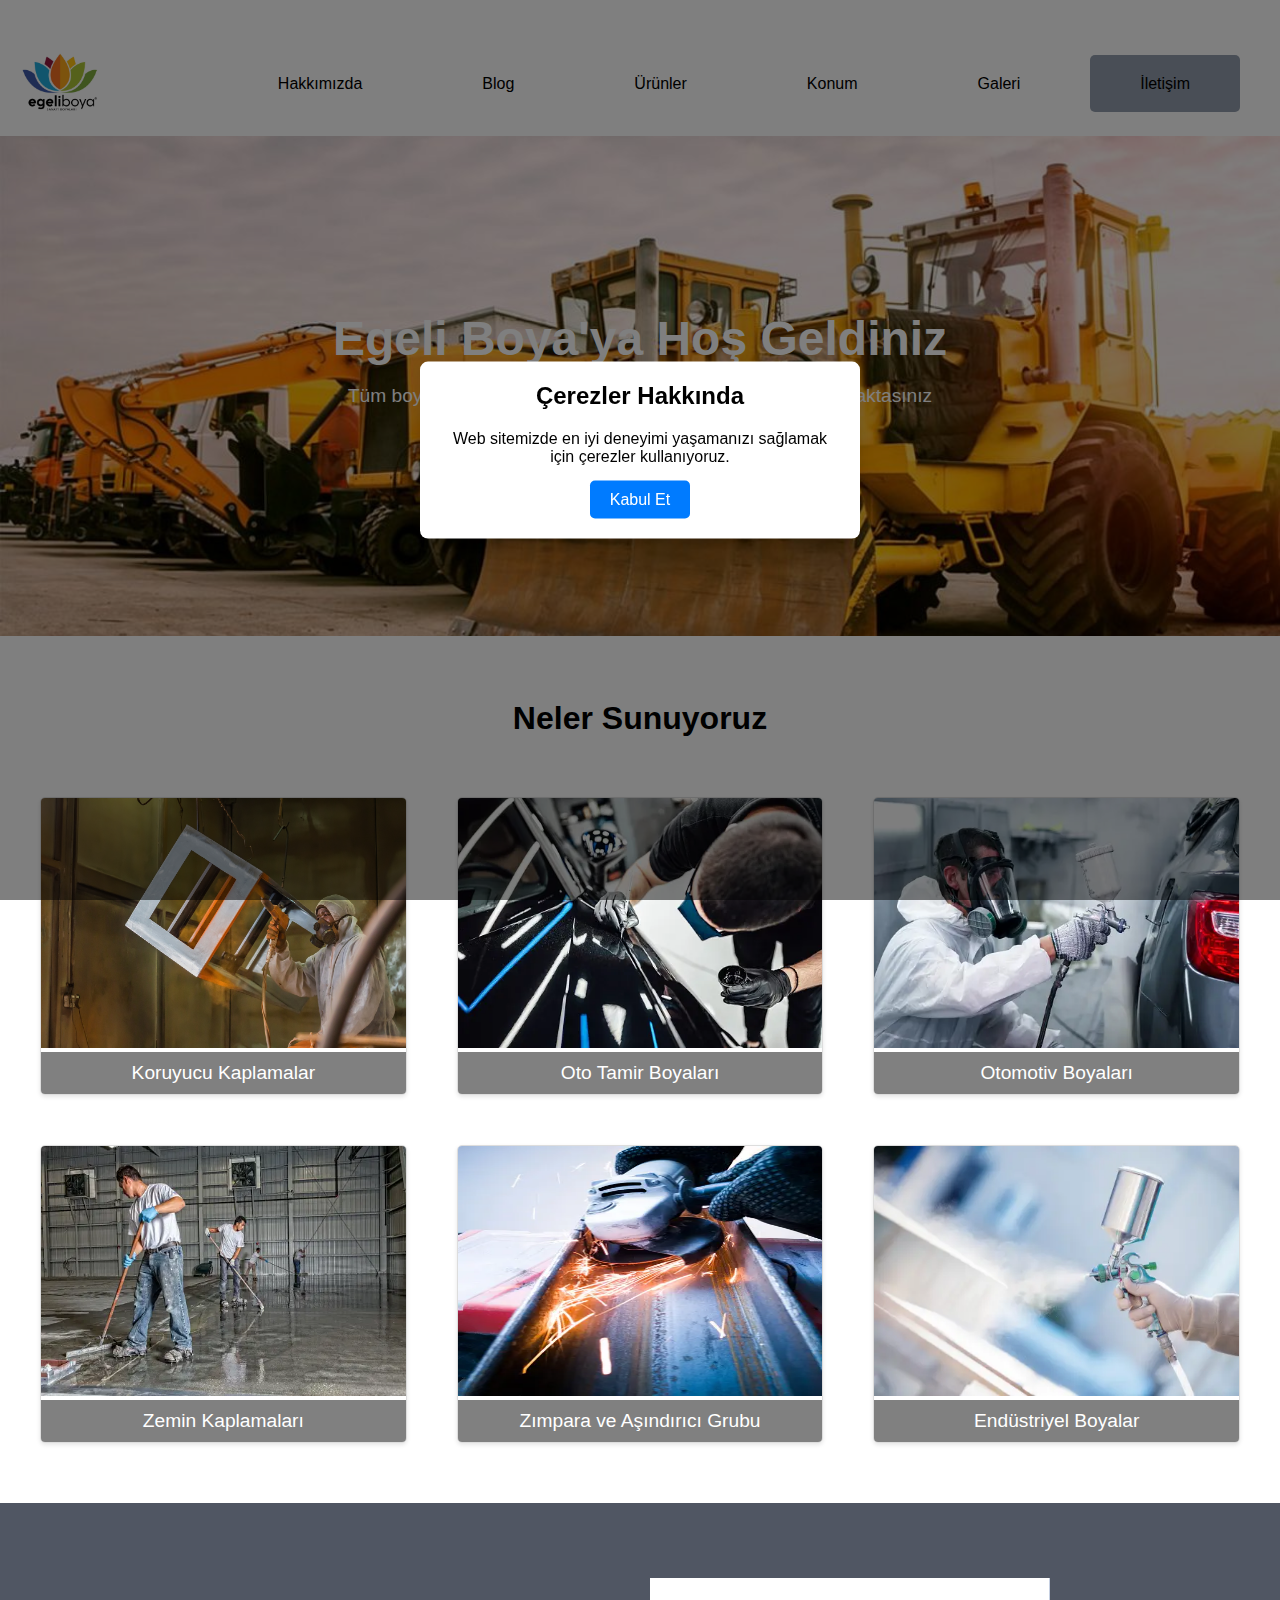
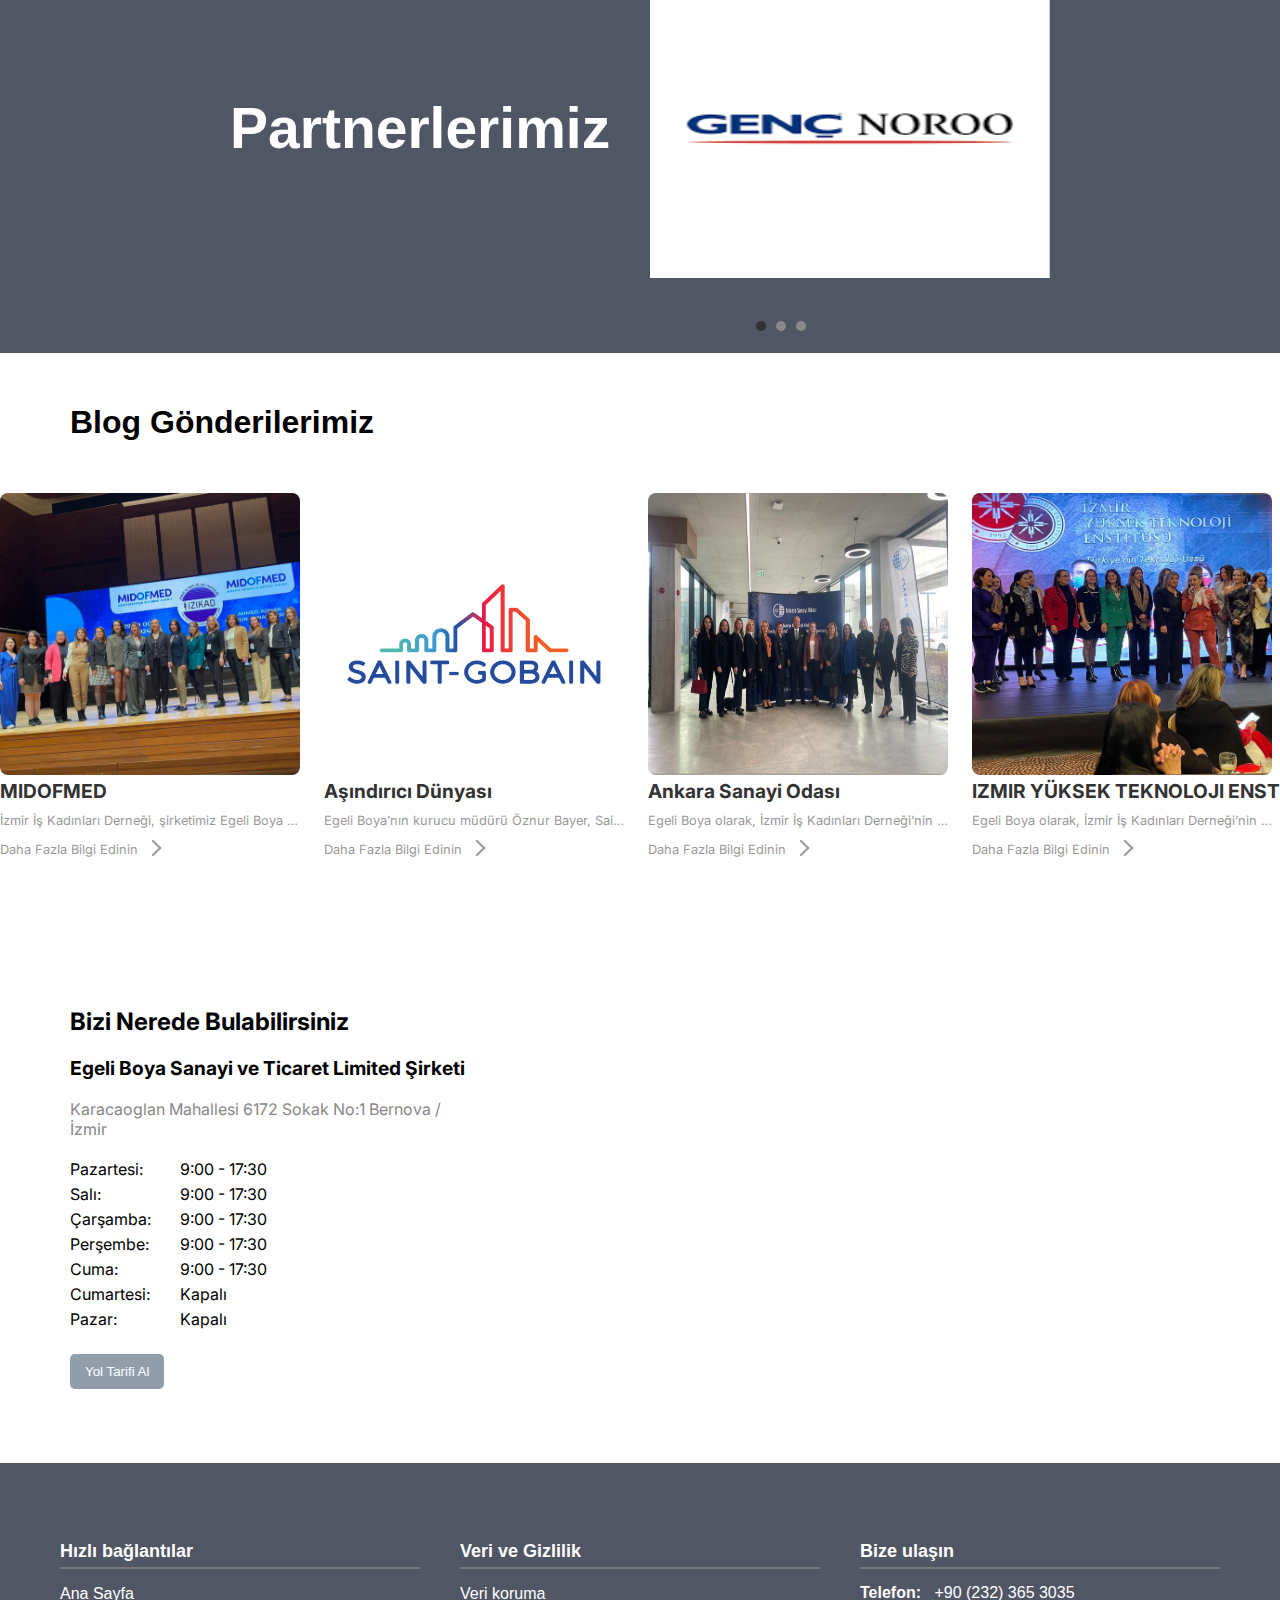
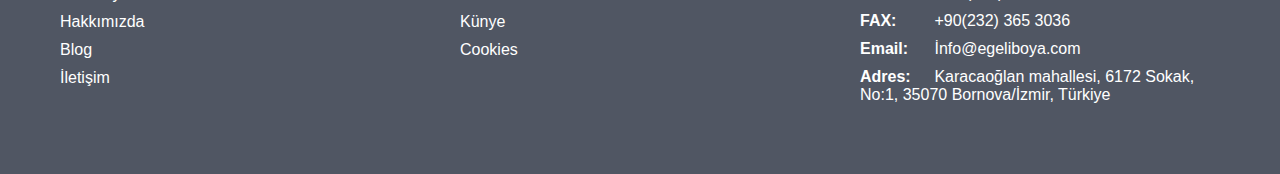
<file: index.html>
<!DOCTYPE html>
<html lang="en">
<head>
  <meta charset="UTF-8">
  <meta name="viewport" content="width=device-width, initial-scale=1.0">
  <title>Responsive Navigation Bar</title>
  <link rel="stylesheet" href="index.css">
</head>
    <nav>
        <div class="logo">
            <img src="logo.png" alt="Logo">
        </div>
        <div class="hamburger-menu">
            <div class="line"></div>
            <div class="line"></div>
            <div class="line"></div>
        </div>
        <ul class="nav-links">
            <li><a href="about.html">Hakkımızda</a></li>
            <li><a href="blog.html">Blog</a></li>
            <li><a href="Autorefinishes.html">Ürünler</a></li>
            <li><a href="location.html">Konum</a></li>
            <li><a href="gallary.html">Galeri</a></li>
            <li><a href="contact.html" class="contact">İletişim</a></li>
        </ul>
    </nav>
    

    <div class="header">
      <div class="slideshow-containerh">
        <img class="mySlidesh" src="i1.png" alt="Image 2">
        <img class="mySlidesh" src="i2.png" alt="Image 5">
        <img class="mySlidesh" src="i3.png" alt="Image 3">
        <img class="mySlidesh" src="h1.png" alt="Image 4">
        <img class="mySlidesh" src="h5.png" alt="Image 5">
        <img class="mySlidesh" src="4.png" alt="Image 5">
      </div>
      <div class="contenth">
        <h1>Egeli Boya'ya Hoş Geldiniz</h1>
        <p>Tüm boya ve zımpara ihtiyaçlarınızın çözümüne bir adım uzaktasınız</p>
       
        <div class="scroll-down">
          <svg xmlns="http://www.w3.org/2000/svg" width="40" height="40" viewBox="0 0 24 24">
            <path fill="#FFFFFF" d="M12 24l-1.406-1.406 9.609-9.609h-16.203v-1.969h16.203l-9.609-9.609 1.406-1.406 12 12z" />
          </svg>
          <p>Aşağı Kaydır</p>
        </div>
      </div>
    </div>
<div class="overlay" id="overlay"></div>
<div class="popup" id="popup">
  <h2>Çerezler Hakkında</h2>
  <p>Web sitemizde en iyi deneyimi yaşamanızı sağlamak için çerezler kullanıyoruz.</p>
  <button onclick="acceptCookies()">Kabul Et</button>
</div>

  
  
  <body>

  <h1 class="of">Neler Sunuyoruz</h1>
    
    <div class="seccontainer">
      <div class="secbox">
      <a href="Autorefinishes.html"> <img src="b1.png" alt="Image 1"></a>
        <div class="secbox-title">Koruyucu Kaplamalar</div>
      </div>
      <div class="secbox">
        <a href="Autorefinishes.html"><img src="b2.png" alt="Image 5"></a>
        <div class="secbox-title">Oto Tamir Boyaları</div>
      </div>
      <div class="secbox">
        <a href="Autorefinishes.html"><img src="b3.png" alt="Image 2"></a>
        <div class="secbox-title">Otomotiv Boyaları</div>
      </div>
      <div class="secbox">
        <a href="Autorefinishes.html"><img src="b4.png" alt="Image 3"></a>
        <div class="secbox-title">Zemin Kaplamaları</div>
      </div>
      <div class="secbox">
        <a href="Autorefinishes.html"><img src="b5.png" alt="Image 4"></a>
        <div class="secbox-title">Zımpara ve Aşındırıcı Grubu</div>
      </div>
      <div class="secbox">
        <a href="Autorefinishes.html"><img src="ht.png" alt="Image 4"></a>
        <div class="secbox-title">Endüstriyel Boyalar</div>
      </div>
    
    </div>
    
    </body>
    
    </html>

  <div class="flipcontainer">
    <div class="partners"><h2>Partnerlerimiz</h2></div>
    <div class="partner-images">
      <div class="partner-image" onclick="flipImage(this)">
        <img src="sgl.png" alt="Partner 1">
      </div>
        <div class="partner-image" onclick="flipImage(this)">
            <img src="genc.png" alt="Partner 2">
        </div>
        <div class="partner-image flip" onclick="flipImage(this)">
            <img src="p.png" alt="Partner 3">
        </div>
    </div>
</div>
<div class="nav-dots">
  
    <div class="nav-dot active" onclick="changePartner(1)"></div>
    <div class="nav-dot" onclick="changePartner(2)"></div>
    <div class="nav-dot" onclick="changePartner(3)"></div>
</div>


  


<h1 class="titles">Blog Gönderilerimiz</h1>
<div class="newscontainer">
    <div class="newsbox">
      <img class="newsimage" src="3797.jpg" alt="Image 1">
      <div class="newstitle">MIDOFMED</div>
      <div class="newstext">İzmir İş Kadınları Derneği, şirketimiz Egeli Boya ile birlikte Türkiye'de düzenlenen prestijli MID OF MED Akdeniz Havuz
      İş Zirvesi'ne gururla katıldı.</div>
      <a href="blog.html" class="newslink">Daha Fazla Bilgi Edinin <span class="newsarrow"></span></a>
    </div>
    <div class="newsbox">
      <img class="newsimage" src="sg.png" alt="Image 2">
      <div class="newstitle">Aşındırıcı Dünyası</div>
      <div class="newstext">Egeli Boya’nın kurucu müdürü Öznur Bayer, Saint-Gobain Aşındırıcı Dünyası dergisinin son sayısında sayfa 12-13’te yer
      alan röportajında sektörle ilgili önemli görüşlerini paylaştı.</div>
      <a href="blog.html" class="newslink">Daha Fazla Bilgi Edinin <span class="newsarrow"></span></a>
    </div>
    <div class="newsbox">
      <img class="newsimage" src="3804.jpg" alt="Image 3">
      <div class="newstitle">Ankara Sanayi Odası</div>
      <div class="newstext">Egeli Boya olarak, İzmir İş Kadınları Derneği’nin (İZİKAD) organize ettiği bir etkinlik kapsamında Ankara Sanayi
      Odası'nı ziyaret etme fırsatı bulduk.</div>
      <a href="blog.html" class="newslink">Daha Fazla Bilgi Edinin <span class="newsarrow"></span></a>
    </div>
    <div class="newsbox">
      <img class="newsimage" src="3795.jpg" alt="Image 4">
      <div class="newstitle">IZMIR YÜKSEK TEKNOLOJI ENSTITÜSÜ</div>
      <div class="newstext">Egeli Boya olarak, İzmir İş Kadınları Derneği’nin (İZİKAD) organize ettiği etkinlik kapsamında İzmir Yüksek Teknoloji
      Enstitüsü'nü (İYTE) ziyaret etme fırsatı bulduk.</div>
      <a href="blog.html" class="newslink">Daha Fazla Bilgi Edinin <span class="newsarrow"></span></a>
    </div>
  </div>

  <div class="location-container">
    <div class="locationleft-side">
      <h2>Bizi Nerede Bulabilirsiniz</h2>
      <h3>Egeli Boya Sanayi ve Ticaret Limited Şirketi</h3>
      <a href="https://maps.app.goo.gl/CLHwWWobXyntQTS29"><p class="address">Karacaoglan Mahallesi 6172 Sokak No:1 Bernova / İzmir</p></a>
      <div class="working-hours">
        <div class="day-time">
          <div class="day">Pazartesi:</div>
          <div class="time">9:00 - 17:30</div>
        </div>
        <!-- Repeat for other days -->
        <div class="day-time">
          <div class="day">Salı:</div>
          <div class="time">9:00 - 17:30</div>
        </div>
        <div class="day-time">
          <div class="day">Çarşamba:</div>
          <div class="time">9:00 - 17:30</div>
          </div>
          <div class="day-time">
            <div class="day">Perşembe:</div>
            <div class="time">9:00 - 17:30</div>
          </div>
          <div class="day-time">
            <div class="day">Cuma:</div>
            <div class="time">9:00 - 17:30</div>
          </div>
          <div class="day-time">
            <div class="day">Cumartesi:</div>
            <div class="time">Kapalı</div>
          </div>
          <div class="day-time">
            <div class="day">Pazar:</div>
            <div class="time">Kapalı</div>
        </div>
        <a href="https://maps.app.goo.gl/CLHwWWobXyntQTS29"><button class="get-directions">Yol Tarifi Al</button></a>
      </div>
      <div class="contact-icons">
        <a href="contact.html"><span class="phone-icon">&#9742;</span></a>
        <a href="contact.html"><span class="mail-icon">&#9993;</span></a>
      </div>
    </div>
    <div class="locationright-side">
      <div class="map">
        <!-- Google Maps embedded map -->
        <iframe src="https://www.google.com/maps/embed?pb=!1m18!1m12!1m3!1d3125.3674827489976!2d27.22173307614331!3d38.43297997182701!2m3!1f0!2f0!3f0!3m2!1i1024!2i768!4f13.1!3m3!1m2!1s0x14b96321303064a9%3A0xa4d91a841f38a2b9!2zS2FyYWNhb8SfbGFuLCA2MTcyLiBTay4gTm86MSwgMzUwNzAgR8O2a2RlcmUvQm9ybm92YS_EsHptaXIsIFTDvHJraXll!5e0!3m2!1sen!2sde!4v1713800307565!5m2!1sen!2sde" width="600" height="450" style="border:0;" allowfullscreen="" loading="lazy" referrerpolicy="no-referrer-when-downgrade" width="600" height="400" frameborder="0" style="border:0;" allowfullscreen="" aria-hidden="false" tabindex="0"></iframe>
      </div>
    </div>
  </div>
  
  

  <script>
    function flipImage(element) {
        element.classList.toggle('flip');
    }

    function changePartner(partnerIndex) {
        const partnerImages = document.querySelectorAll('.partner-image');
        const navDots = document.querySelectorAll('.nav-dot');
        for (let i = 0; i < partnerImages.length; i++) {
            if (i === partnerIndex - 1) {
                partnerImages[i].classList.remove('flip');
                navDots[i].classList.add('active');
            } else {
                partnerImages[i].classList.add('flip');
                navDots[i].classList.remove('active');
            }
        }
    }

    document.querySelector('.hamburger-menu').addEventListener('click', function() {
        document.querySelector('.nav-links').classList.toggle('active');
    });

        let slideIndex = 0;
          showSlides();

          function showSlides() {
            let slides = document.getElementsByClassName("mySlidesh");
            for (let i = 0; i < slides.length; i++) {
              slides[i].classList.remove("activeh");
            }
            slideIndex++;
            if (slideIndex > slides.length) {
              slideIndex = 1;
            }
            slides[slideIndex - 1].classList.add("activeh");
            setTimeout(showSlides, 2000); // Change image every 2 seconds
          }
          function acceptCookies() {
              document.getElementById('popup').style.display = 'none';
              document.getElementById('overlay').style.display = 'none';
            }
    
</script>
  
  
</body>
<footer class="footer">
  <div class="footer-container">
    <div class="footer-section">
      <h3>Hızlı bağlantılar</h3>
      <ul>
        <li><a href="bayer.html">Ana Sayfa</a></li>
       
        <li><a href="about.html">Hakkımızda</a></li>
        <li><a href="blog.html">Blog</a></li>
        <li><a href="contact.html">İletişim</a></li>
      </ul> 
    </div>
    <div class="footer-section">
      <h3>Veri ve Gizlilik</h3>
      <ul>
        <li><a href="#">Veri koruma</a></li>
        <li><a href="#">Künye</a></li>
        <li><a href="#">Cookies</a></li>
      </ul>
    </div>
    <div class="footer-section contact-info">
      <h3>Bize ulaşın</h3>
      <p><strong>Telefon:</strong> +90 (232) 365 3035</p>
      <p><strong>FAX:</strong> +90(232) 365 3036</p>
      <p><strong>Email:</strong> İnfo@egeliboya.com</p>
      <p><strong>Adres:</strong> Karacaoğlan mahallesi, 6172 Sokak, No:1, 35070 Bornova/İzmir, Türkiye</p>
    </div>
  </div>
</footer>

</html>
</file>
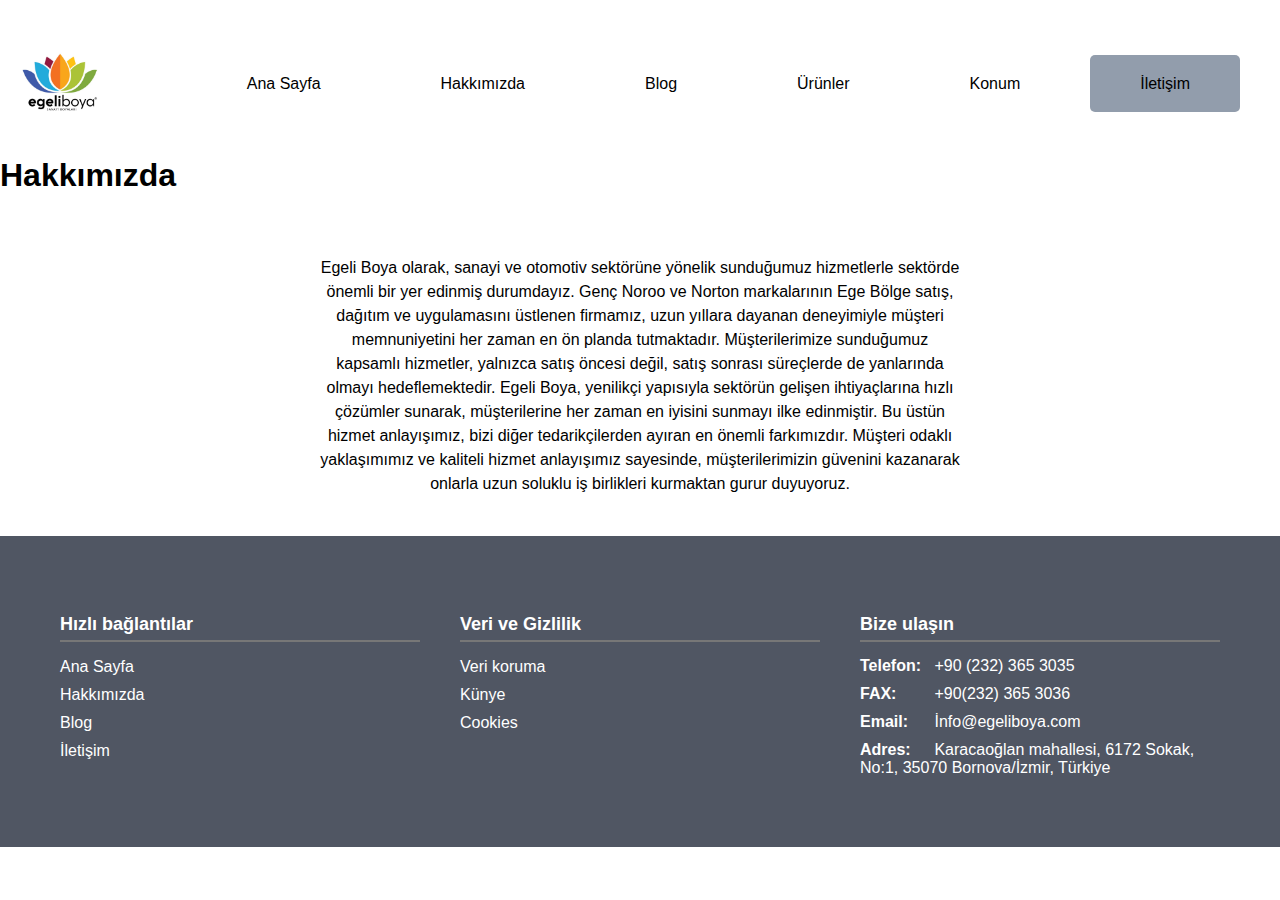
<file: about.html>
<!DOCTYPE html>
<html lang="en">

<head>
    <meta charset="UTF-8">
    <meta name="viewport" content="width=device-width, initial-scale=1.0">
    <title>Responsive Navigation Bar</title>
    <link rel="stylesheet" href="about.css">
</head>
<nav>
    <div class="logo">
        <img src="logo.png" alt="Logo">
    </div>
    <div class="hamburger-menu">
        <div class="line"></div>
        <div class="line"></div>
        <div class="line"></div>
    </div>
    <ul class="nav-links">
        <li><a href="bayer.html">Ana Sayfa</a></li>
        <li><a href="about.html">Hakkımızda</a></li>
        <li><a href="blog.html">Blog</a></li>
        <li>
            <a href="Autorefinishes.html">Ürünler</a>
        </li>
        <li><a href="location.html">Konum</a></li>
        
        <li><a href="contact.html" class="contact">İletişim</a></li>
    </ul>
</nav>
<body>
    <h1>Hakkımızda</h1>
    <p class="text">Egeli Boya olarak, sanayi ve otomotiv sektörüne yönelik sunduğumuz hizmetlerle sektörde önemli bir yer edinmiş
    durumdayız. Genç Noroo ve Norton markalarının Ege Bölge satış, dağıtım ve uygulamasını üstlenen firmamız, uzun yıllara
    dayanan deneyimiyle müşteri memnuniyetini her zaman en ön planda tutmaktadır.
    
    Müşterilerimize sunduğumuz kapsamlı hizmetler, yalnızca satış öncesi değil, satış sonrası süreçlerde de yanlarında
    olmayı hedeflemektedir. Egeli Boya, yenilikçi yapısıyla sektörün gelişen ihtiyaçlarına hızlı çözümler sunarak,
    müşterilerine her zaman en iyisini sunmayı ilke edinmiştir.
    
    Bu üstün hizmet anlayışımız, bizi diğer tedarikçilerden ayıran en önemli farkımızdır. Müşteri odaklı yaklaşımımız ve
    kaliteli hizmet anlayışımız sayesinde, müşterilerimizin güvenini kazanarak onlarla uzun soluklu iş birlikleri kurmaktan
    gurur duyuyoruz.
    
   </p>
    <script>
        document.querySelector('.hamburger-menu').addEventListener('click', function () {
            document.querySelector('.nav-links').classList.toggle('active');
        });
    </script>
</body>
<footer class="footer">
    <div class="footer-container">
        <div class="footer-section">
            <h3>Hızlı bağlantılar</h3>
            <ul>
                <li><a href="bayer.html">Ana Sayfa</a></li>
               
                <li><a href="#">Hakkımızda</a></li>
                <li><a href="blog.html">Blog</a></li>
                <li><a href="contact.html">İletişim</a></li>
            </ul>
        </div>
        <div class="footer-section">
            <h3>Veri ve Gizlilik</h3>
            <ul>
                <li><a href="#">Veri koruma</a></li>
                <li><a href="#">Künye</a></li>
                <li><a href="#">Cookies</a></li>
            </ul>
        </div>
        <div class="footer-section contact-info">
            <h3>Bize ulaşın</h3>
            <p><strong>Telefon:</strong> +90 (232) 365 3035</p>
            <p><strong>FAX:</strong> +90(232) 365 3036</p>
            <p><strong>Email:</strong> İnfo@egeliboya.com</p>
            <p><strong>Adres:</strong> Karacaoğlan mahallesi, 6172 Sokak, No:1, 35070 Bornova/İzmir, Türkiye</p>
        </div>
    </div>
</footer>
</file>
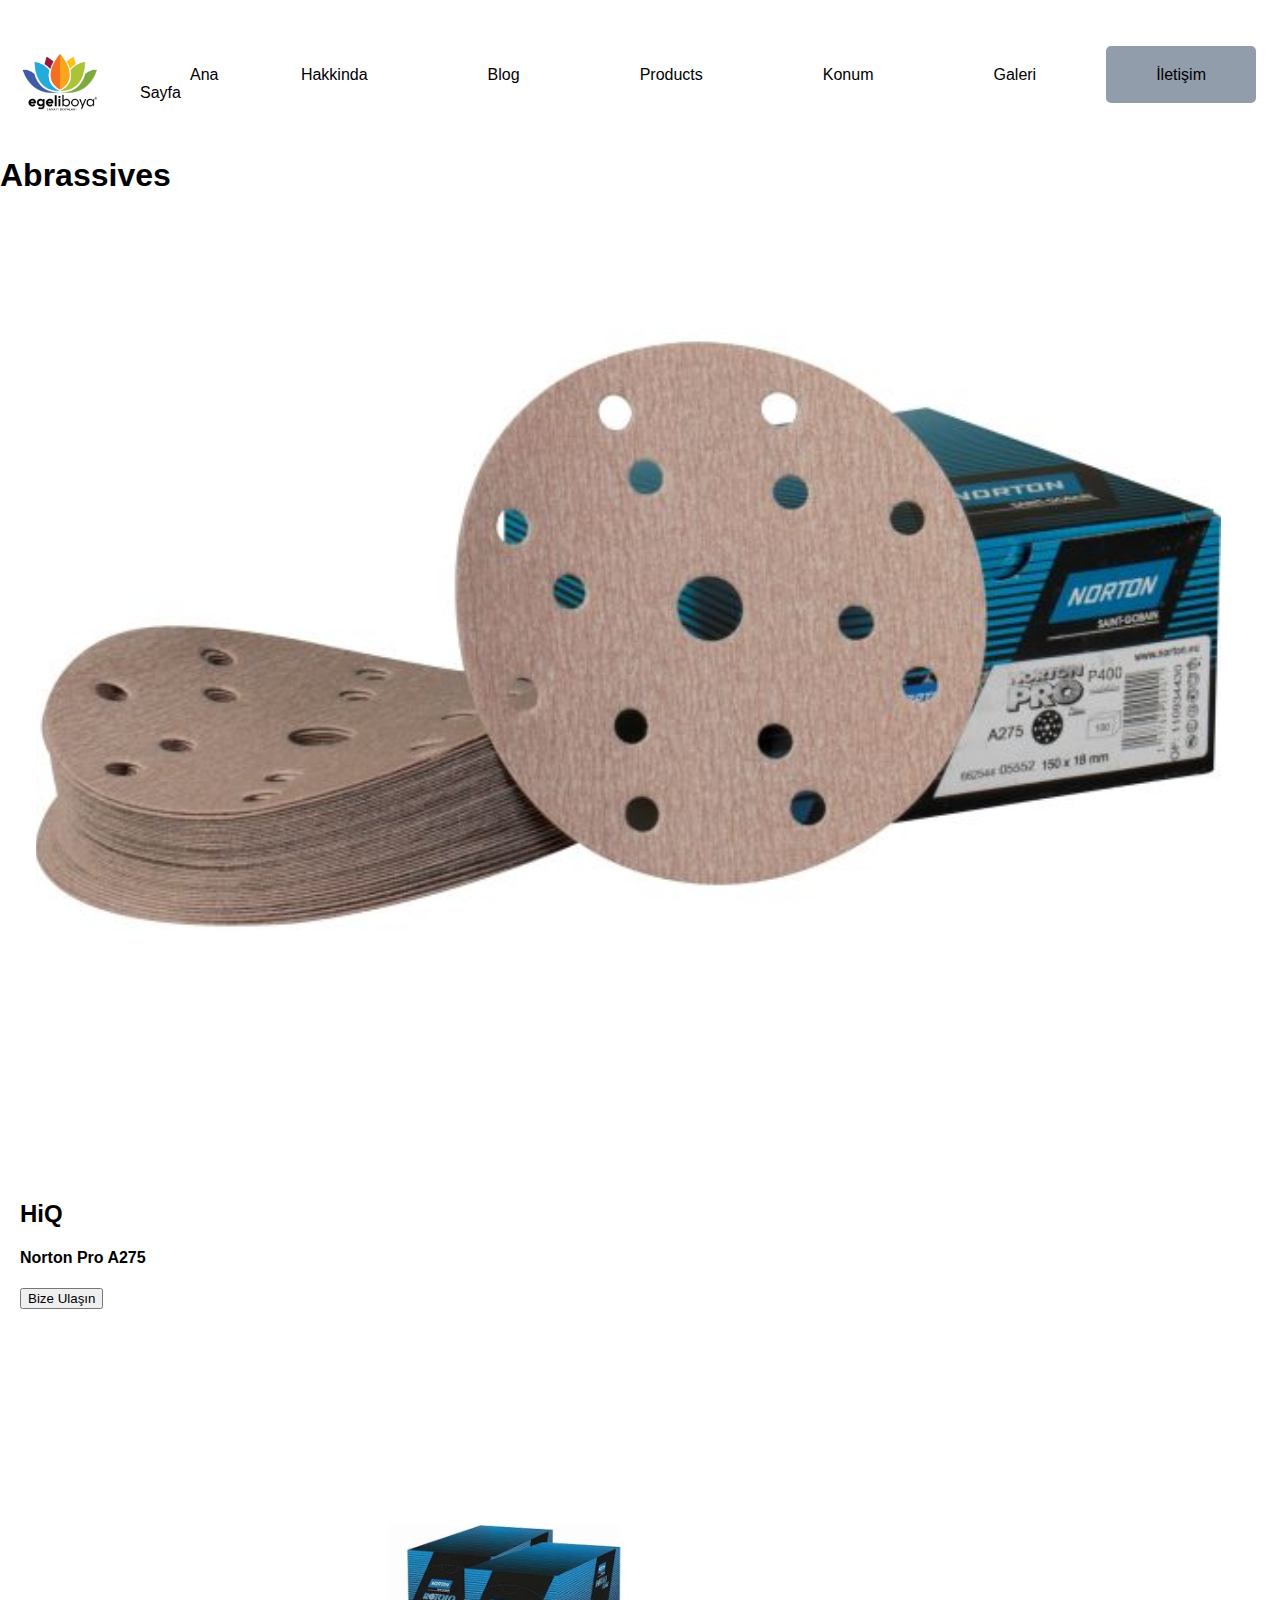
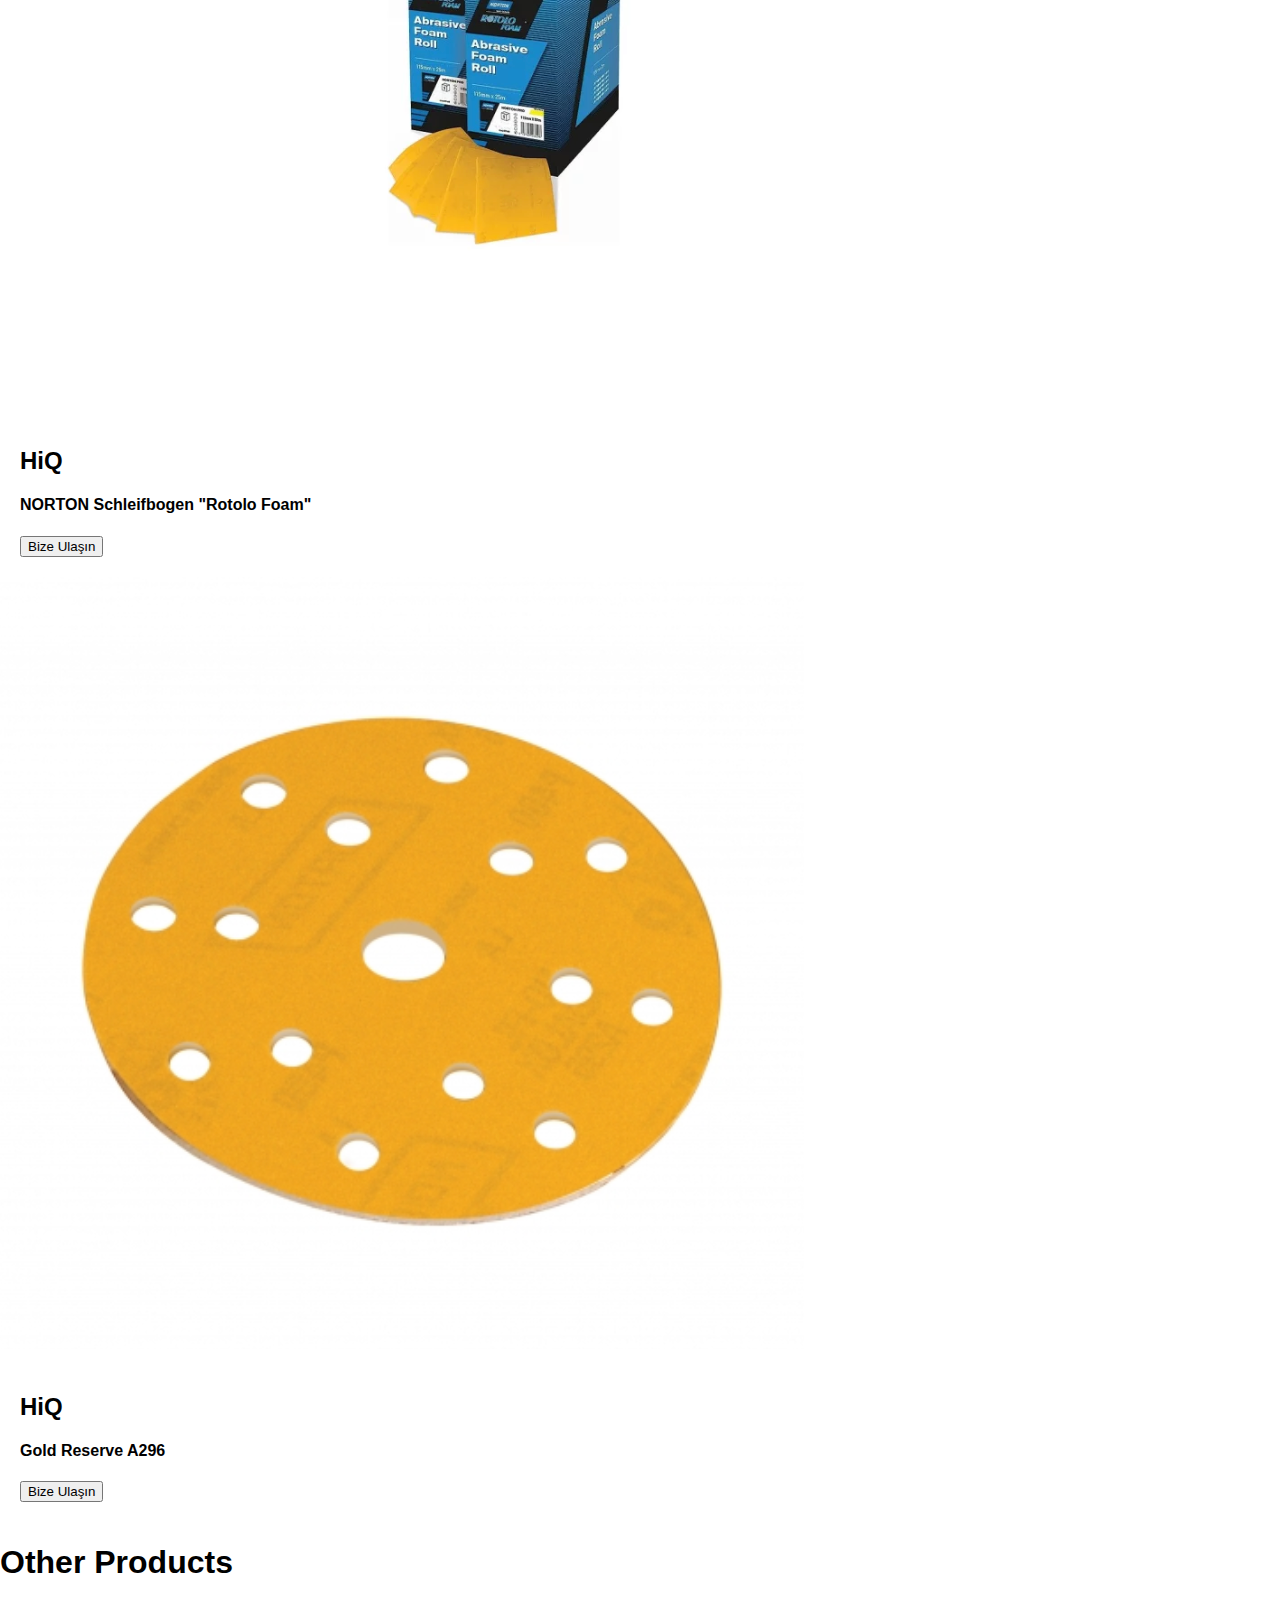
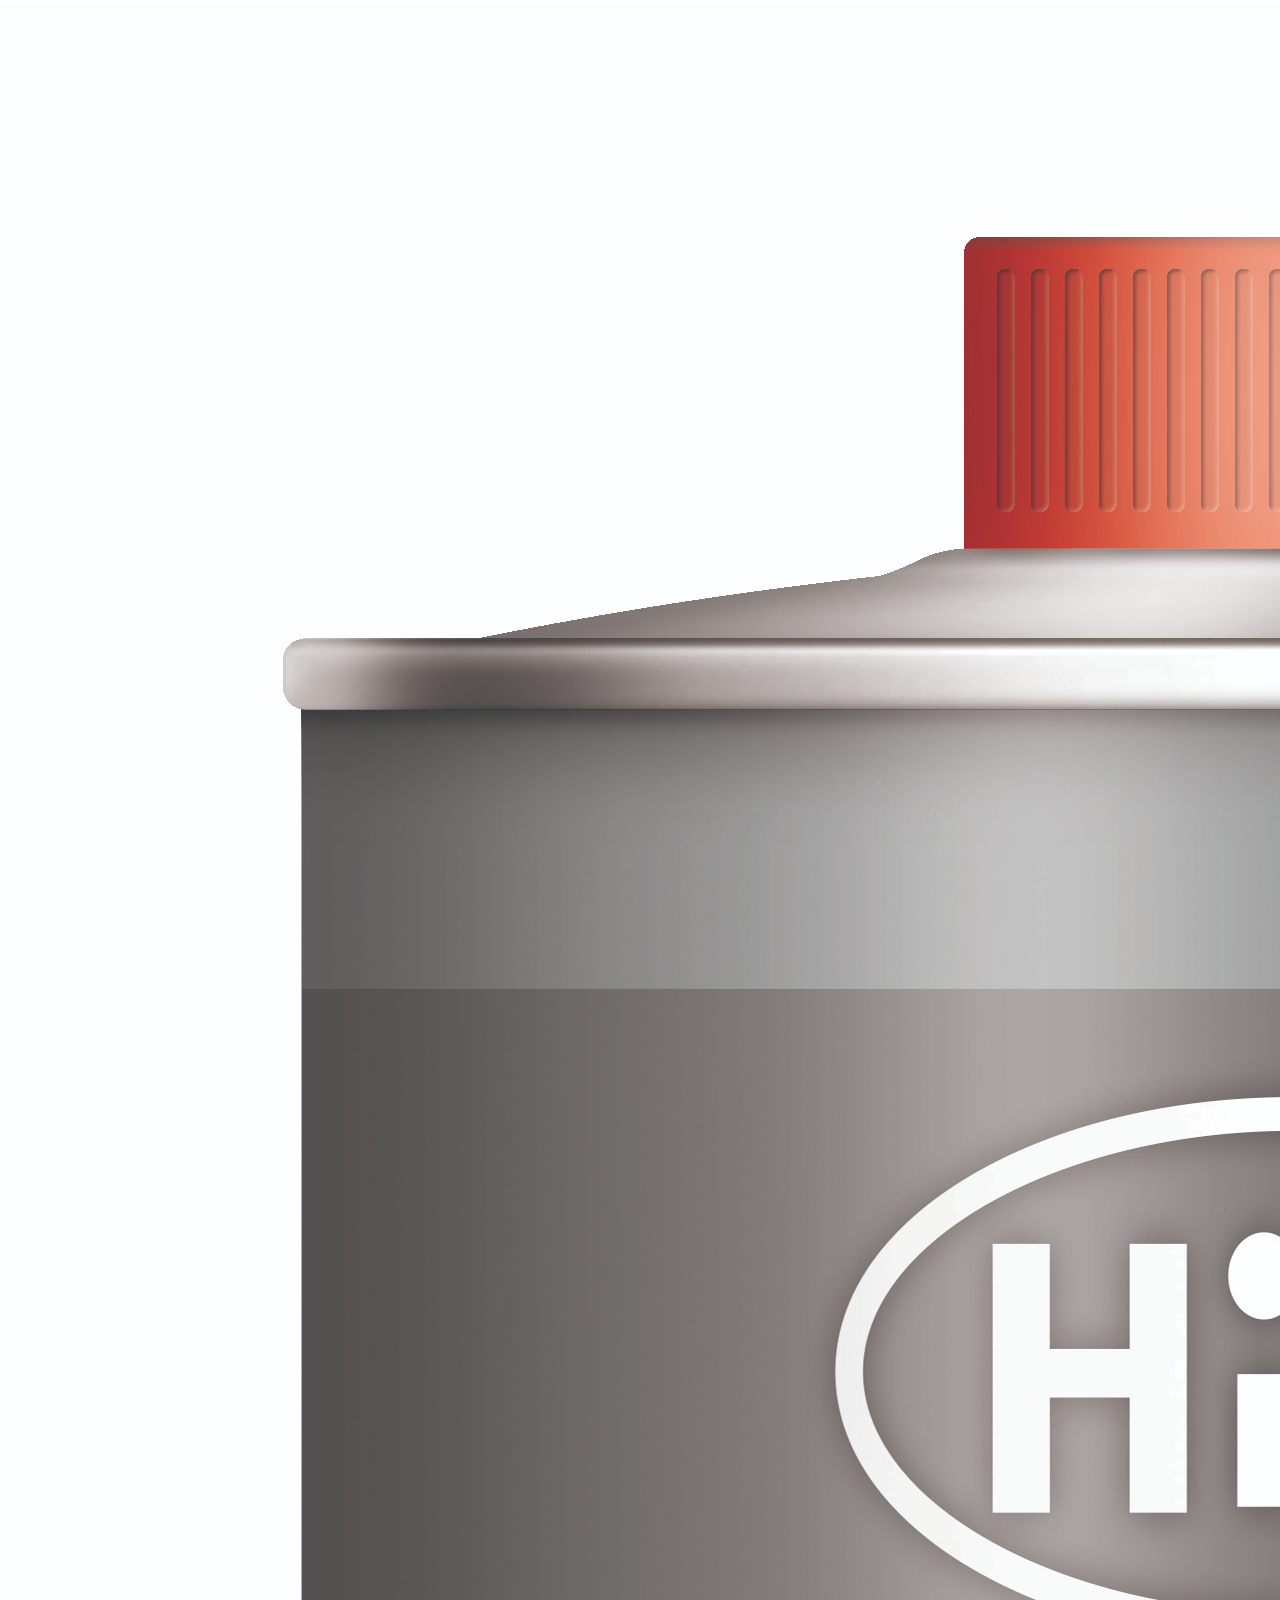
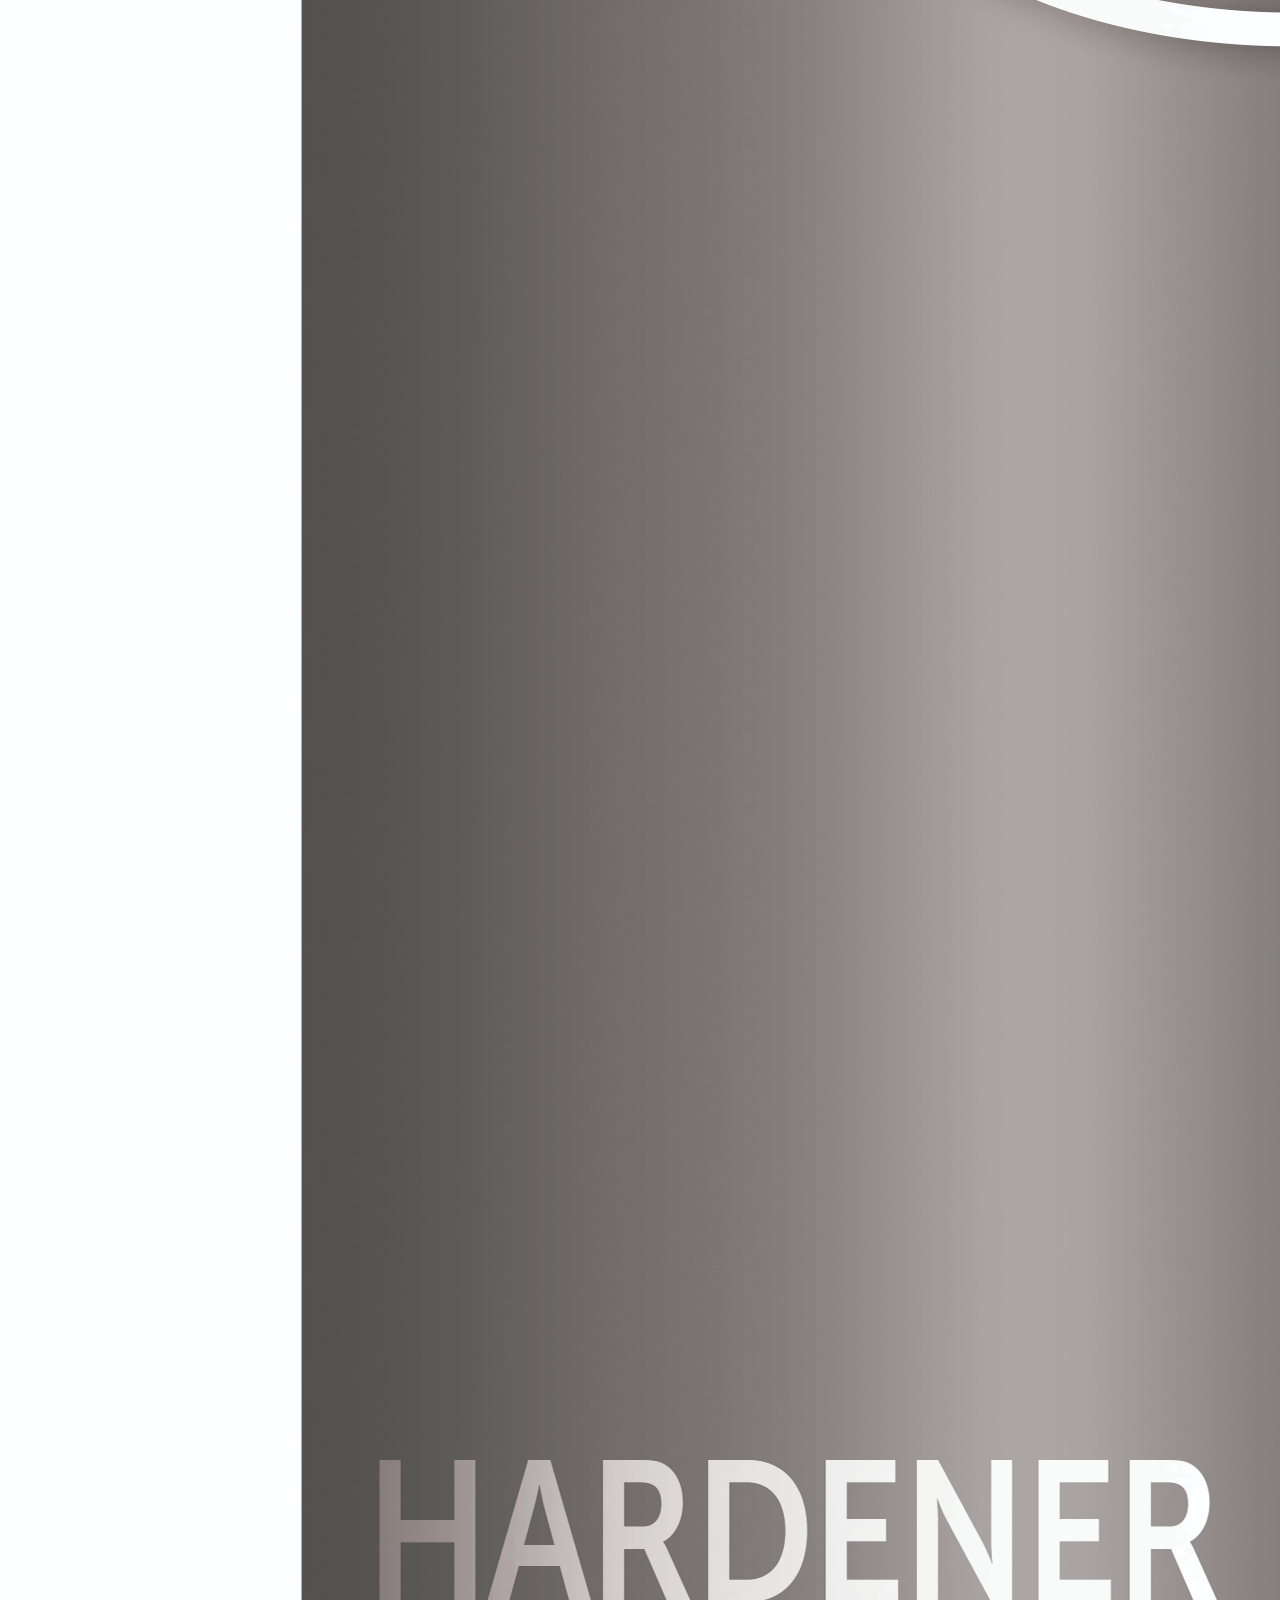
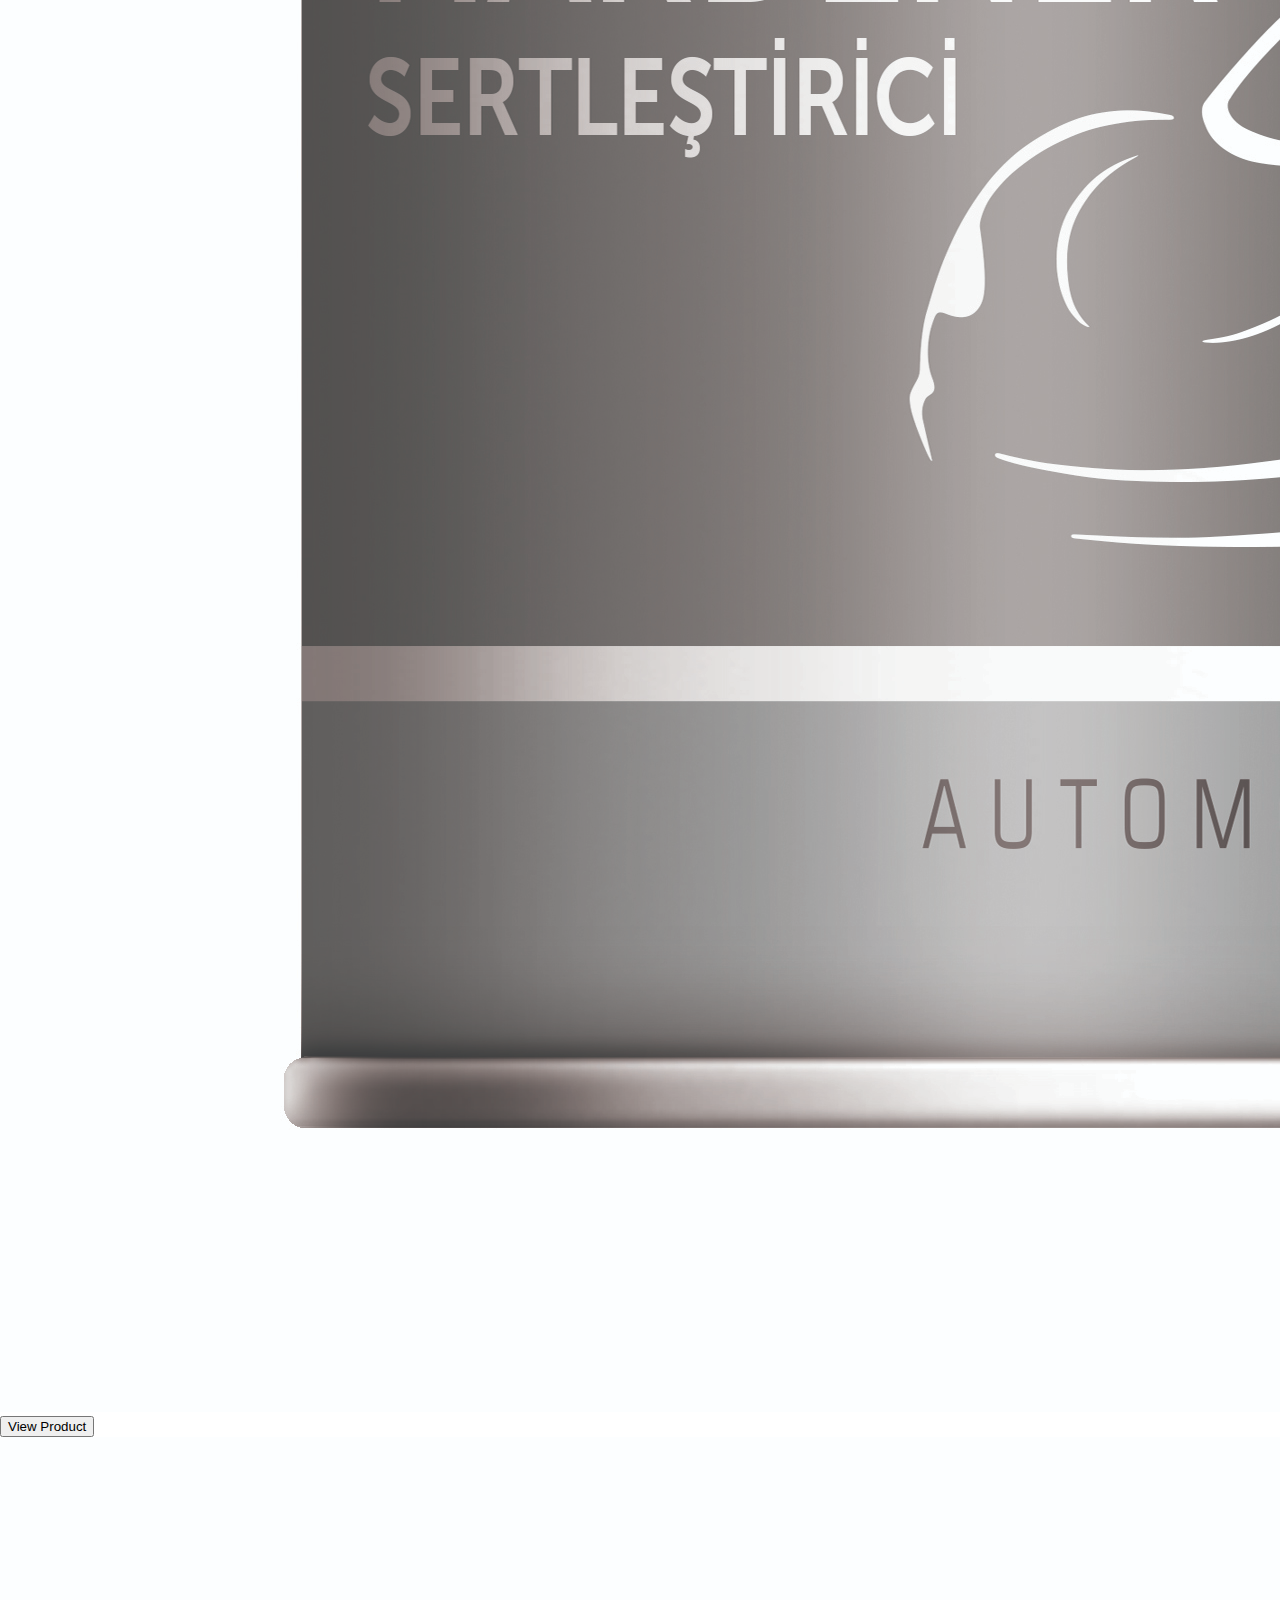
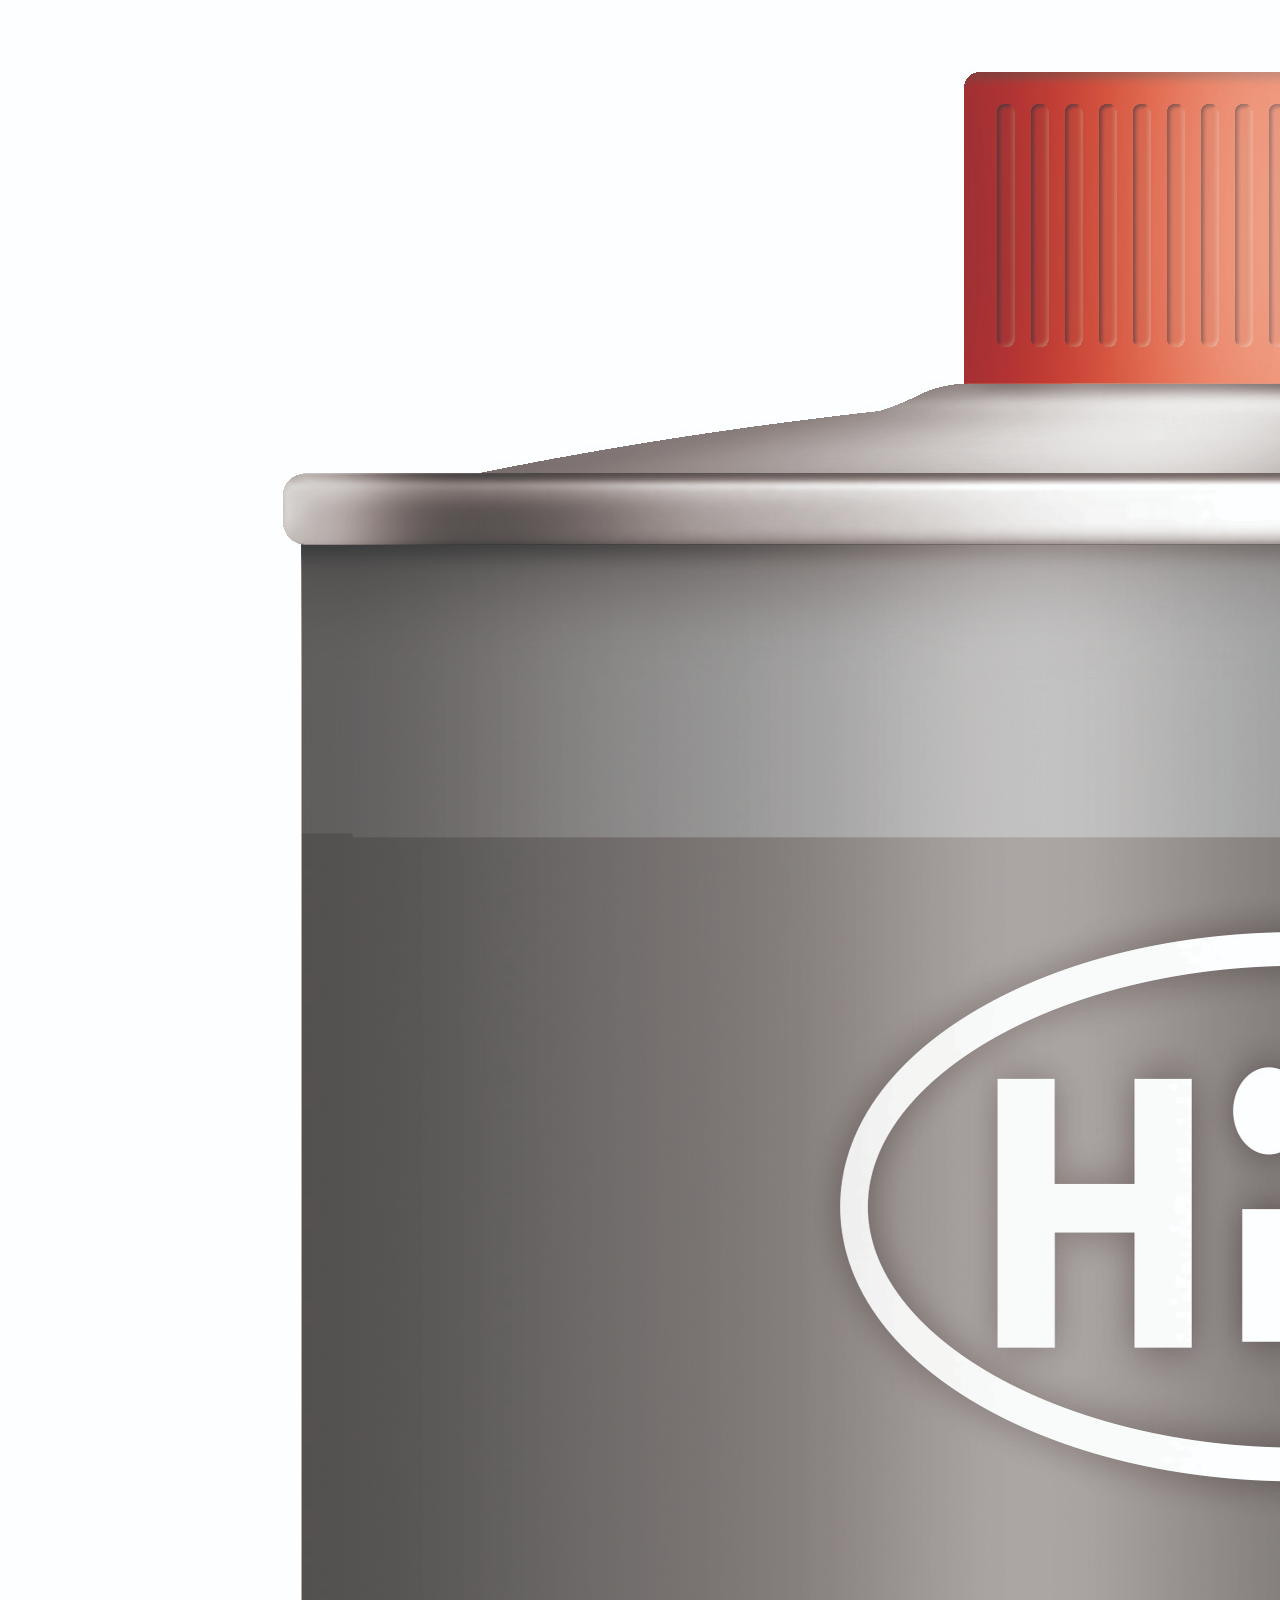
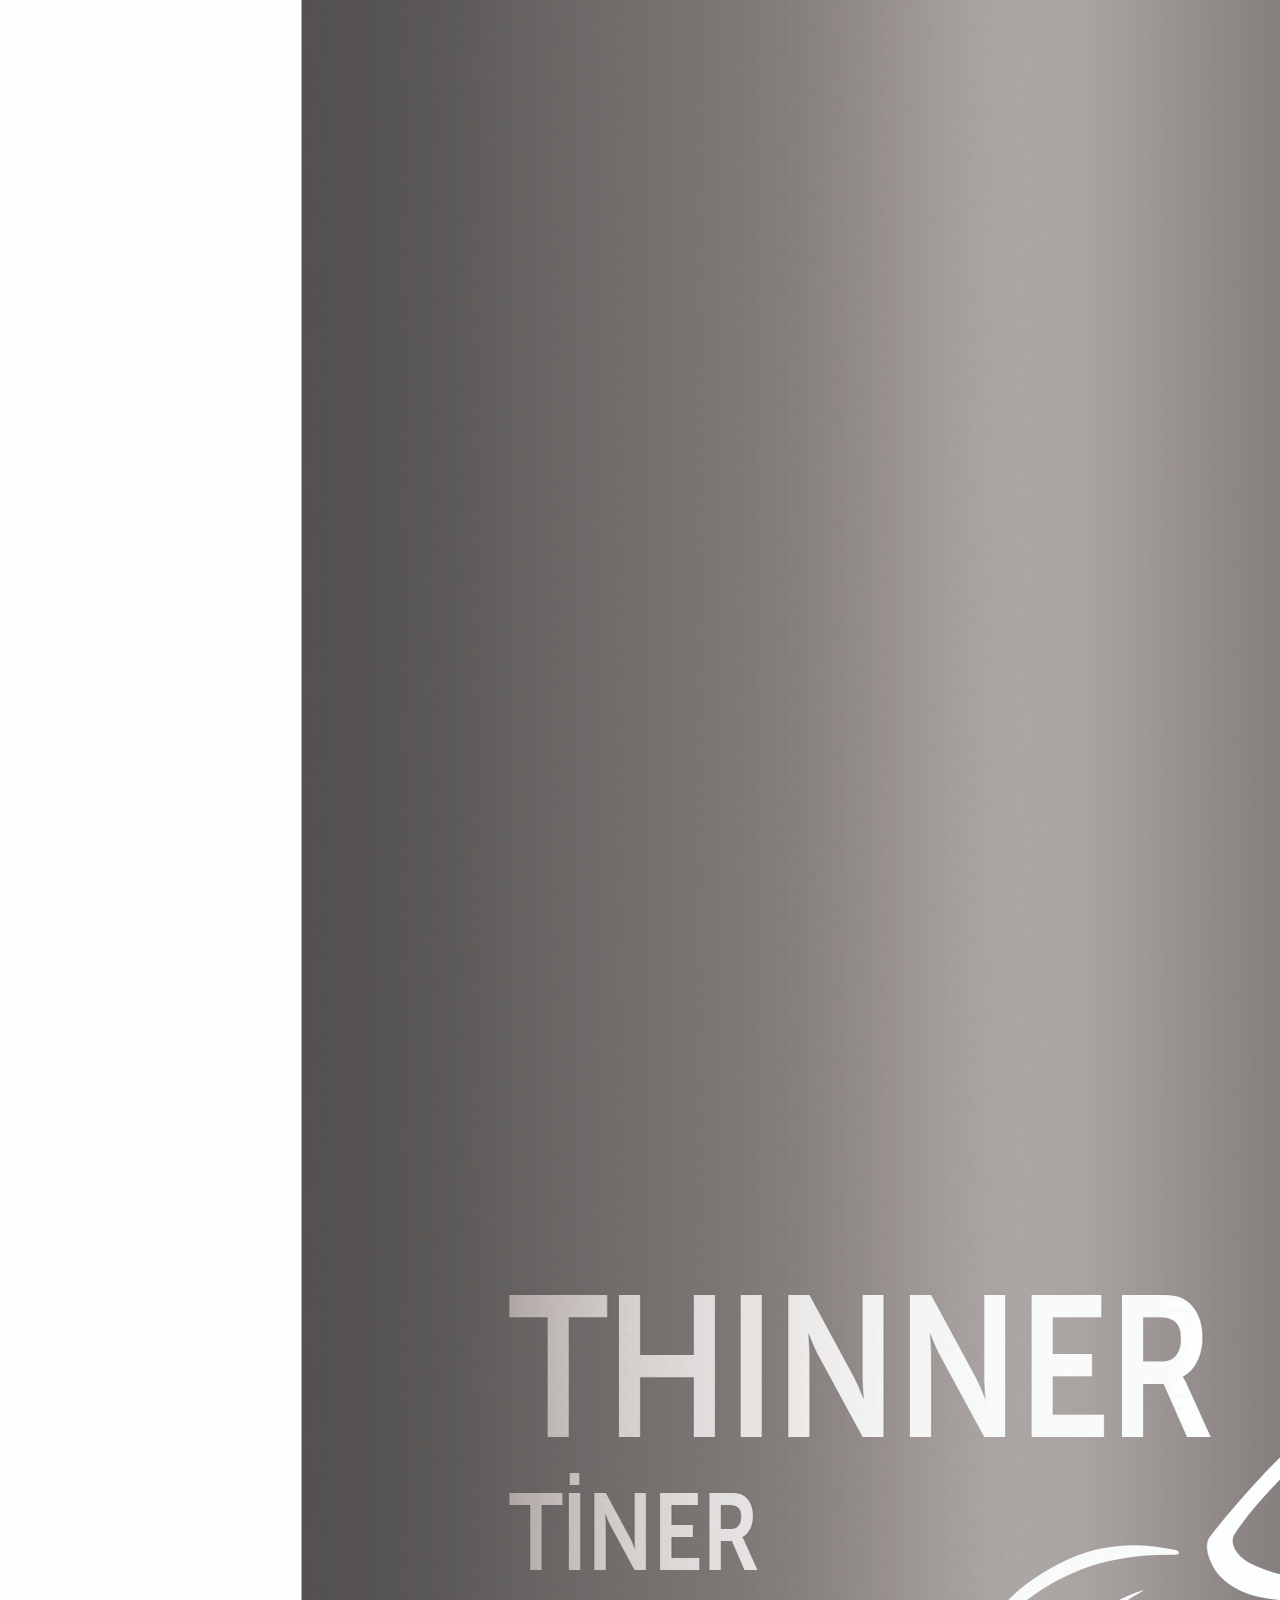
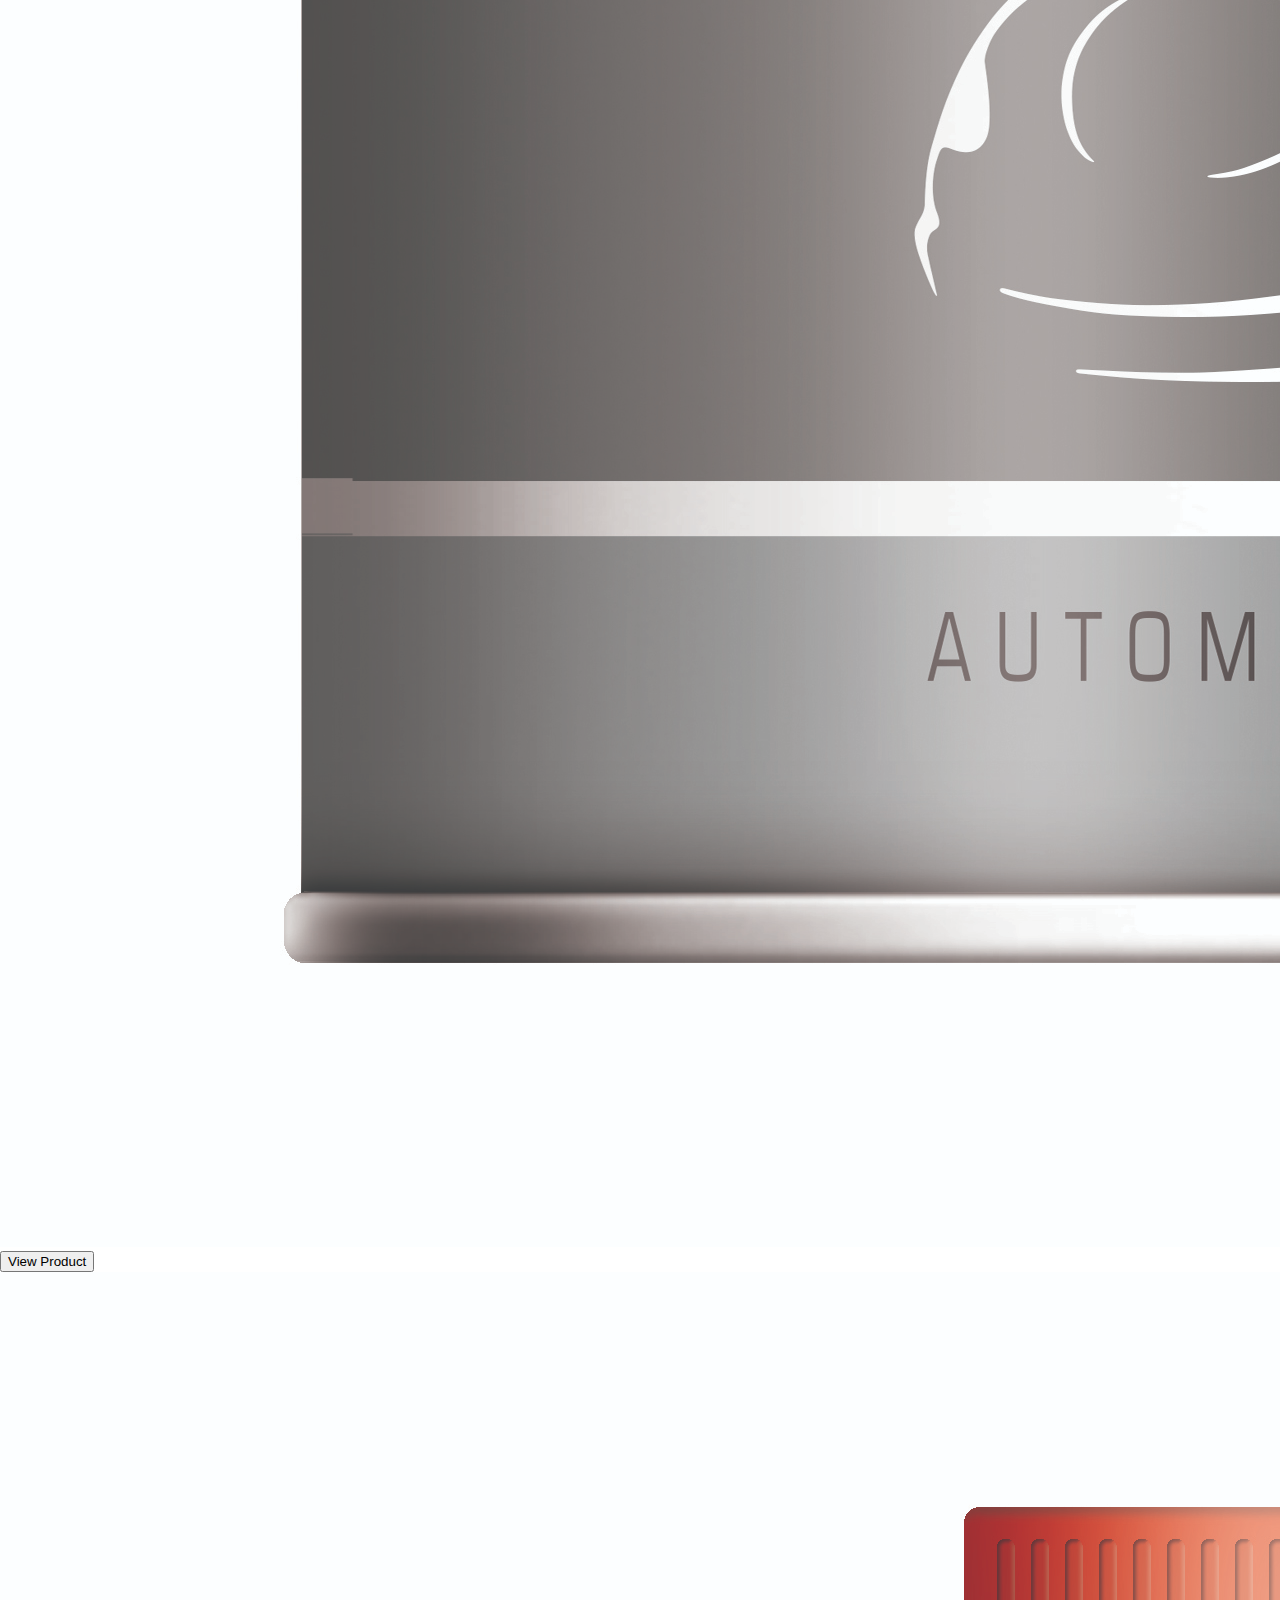
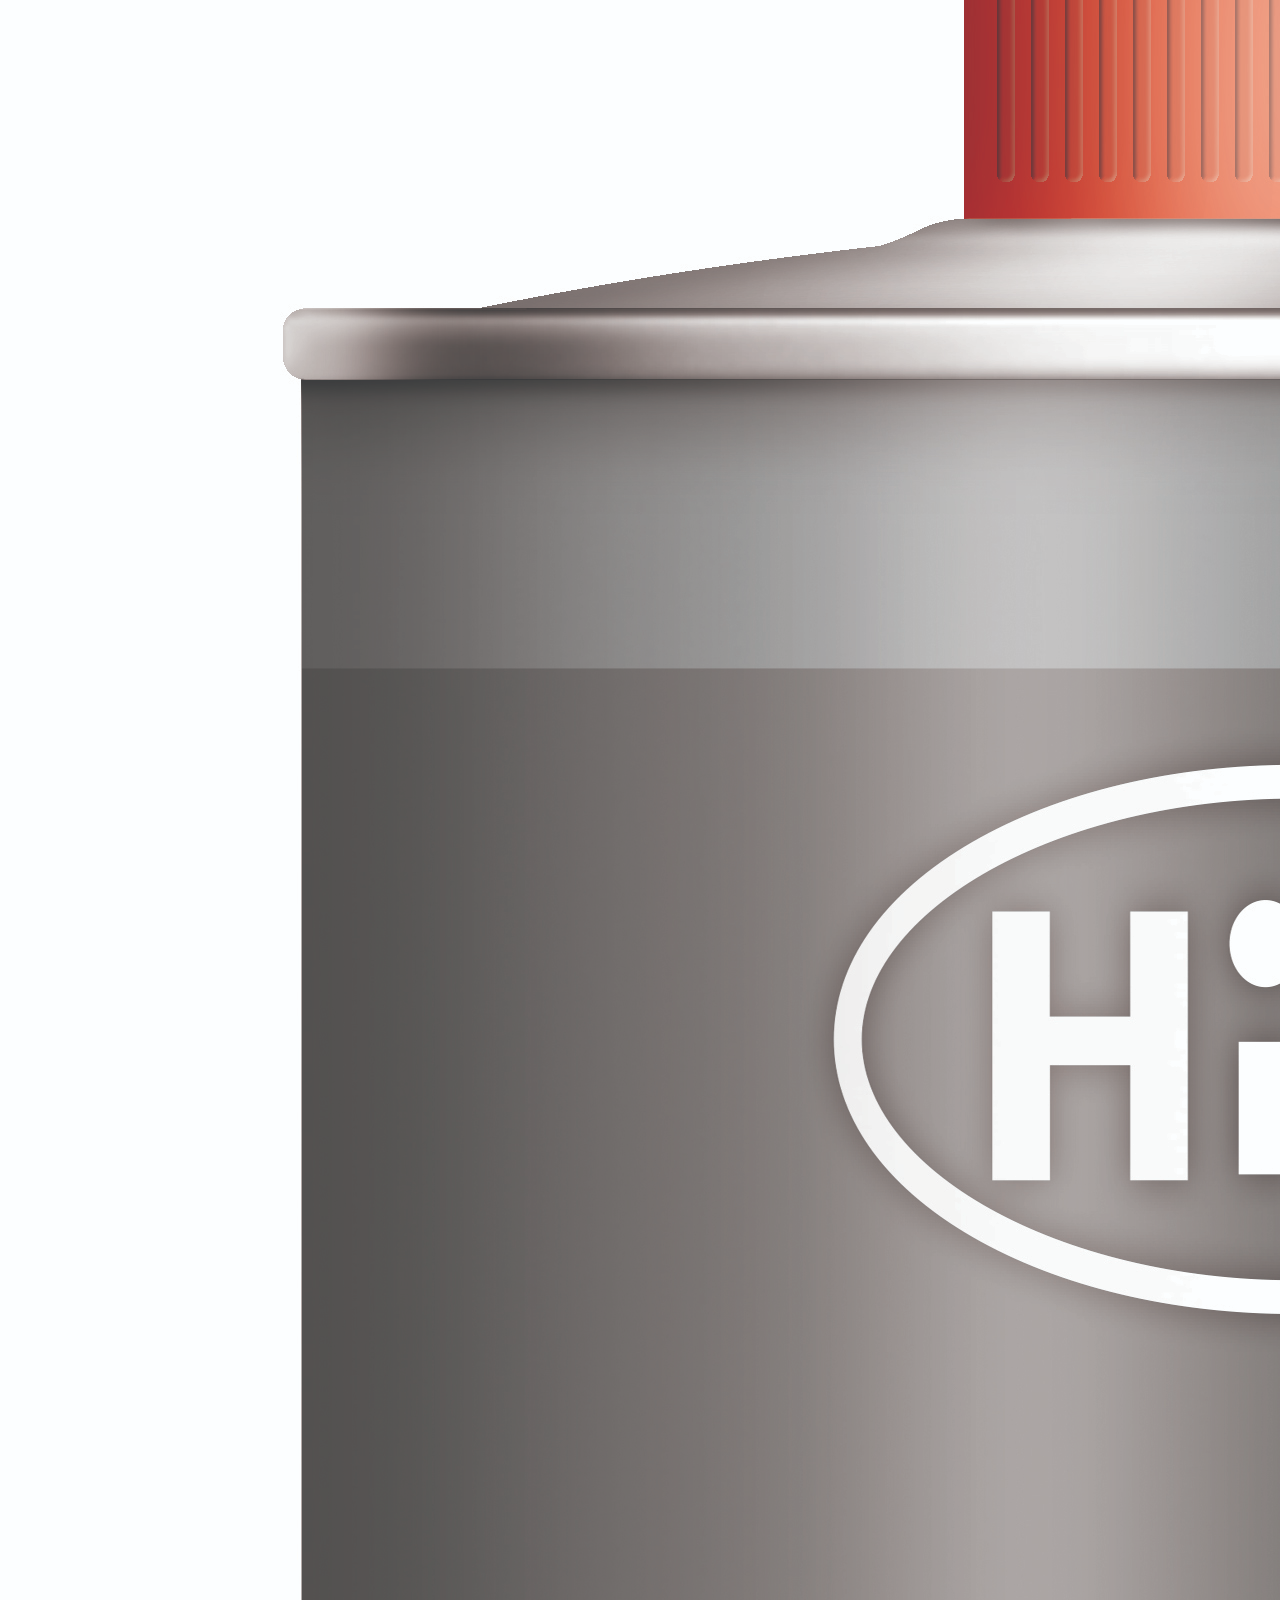
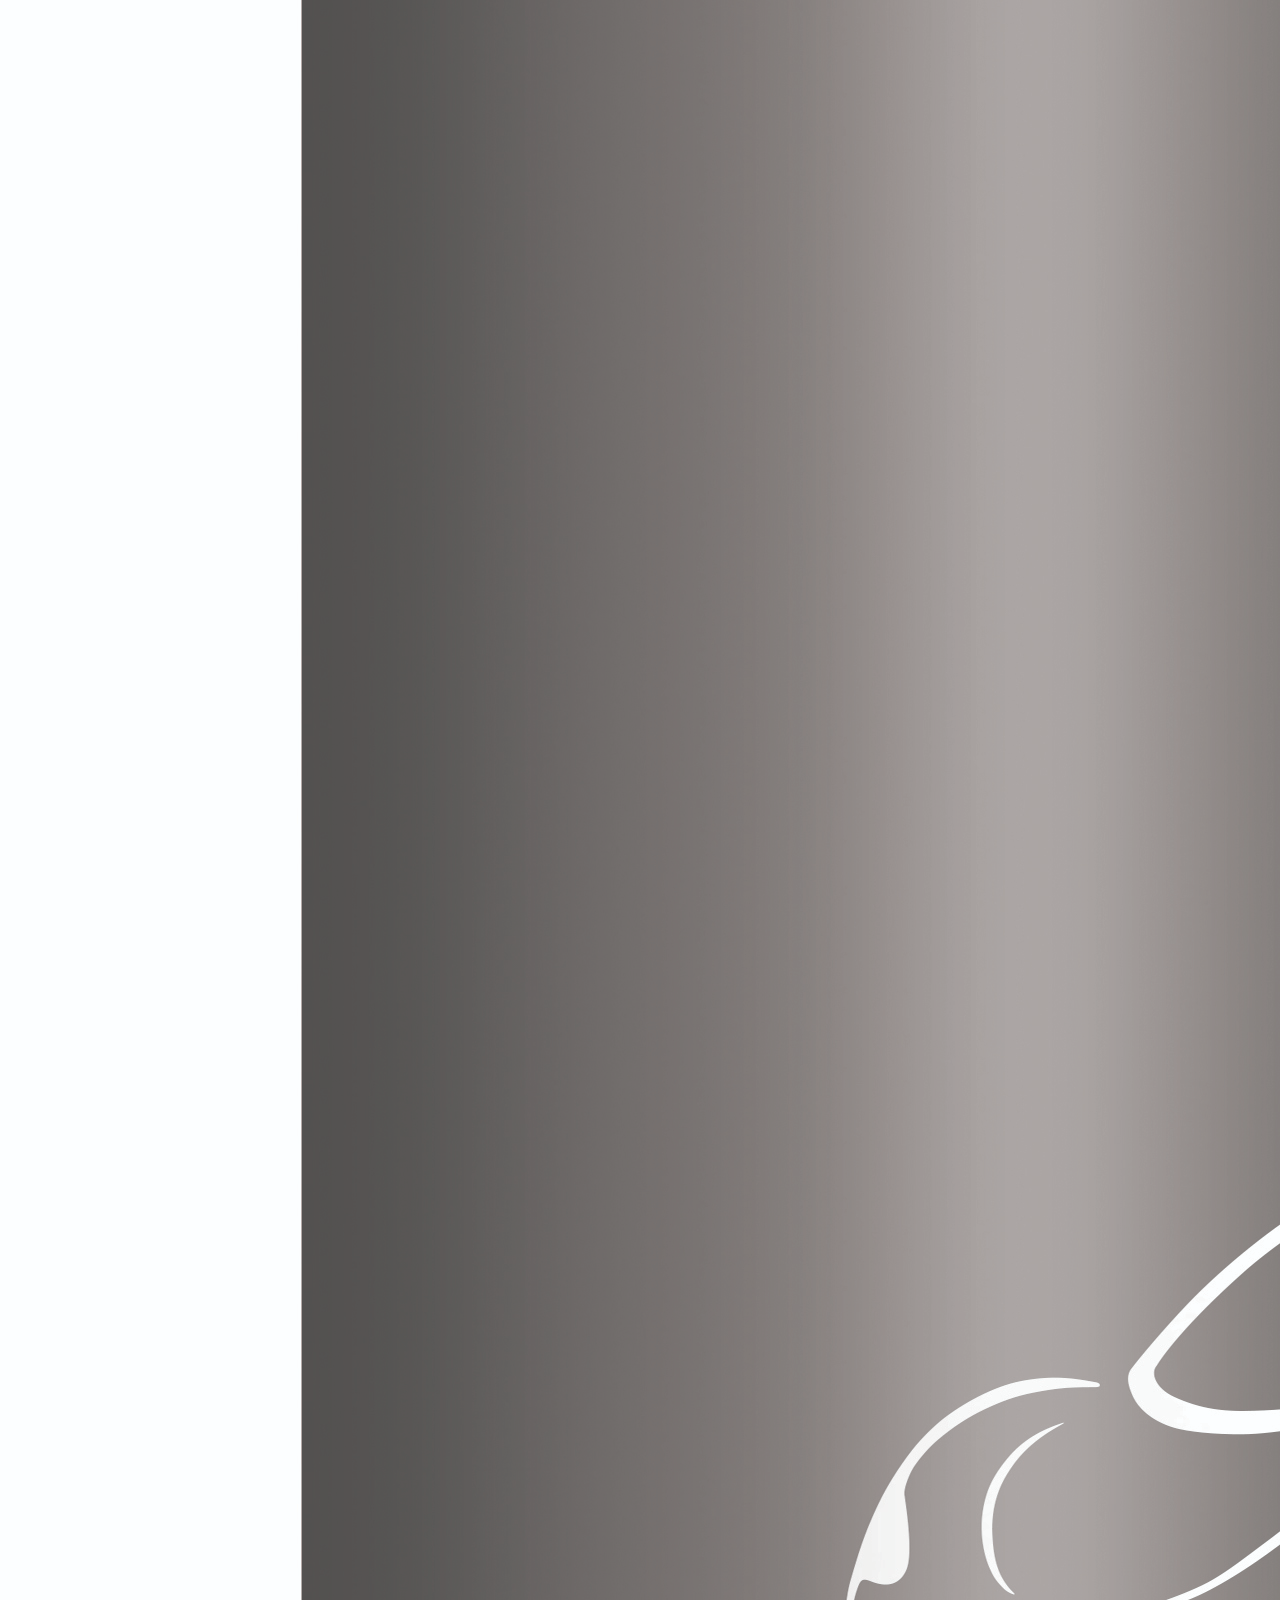
<file: abrassive.html>
<!DOCTYPE html>
<html lang="en">
<head>
  <meta charset="UTF-8">
  <meta name="viewport" content="width=device-width, initial-scale=1.0">
  <title>Responsive Header</title>
  <link rel="stylesheet" href="abrassive.css">
</head>

<nav>
    <div class="logo">
        <img src="logo.png" alt="Logo">
    </div>
    <div class="hamburger-menu">
        <div class="line"></div>
        <div class="line"></div>
        <div class="line"></div>
    </div>
    <ul class="nav-links">
        <li><a href="bayer.html">Ana Sayfa</a></li>
        <li><a href="#">Hakkinda</a></li>
        <li><a href="blog.html">Blog</a></li>
        <li class="dropdown">
            <a href="#">Products</a>
            <div class="dropdown-content">
                <a href="abrassive.html">Aşındırıcılar</a>
                <a href="Autorefinishes.html">Oto Yenileme</a>
                <a href="#">Tüm Ürünler</a>
                </div>
                </li>
                <li><a href="location.html">Konum</a></li>
                <li><a href="gallary.html">Galeri</a></li>
                <li><a href="contact.html" class="contact">İletişim</a></li>
    </ul>
</nav>

  
  <body>
    <h1>Abrassives</h1>


  <div class="con">
<div class="pcontainer">
  <div class="image-container">
    <img src="4.jpg" alt="Your Image">
  </div>
  <div class="content">
    <h2>HiQ</h2>
    <h4>Norton Pro A275</h4>
    

    <a href="contact.html"><button>Bize Ulaşın</button></a>
  </div>
</div>
  </div>

  <div class="con">
<div class="pcontainer">
  <div class="image-container">
    <img src="2.jpg" alt="Your Image">
  </div>
  <div class="content">
    <h2>HiQ</h2>
    <h4>NORTON Schleifbogen "Rotolo Foam"</h4>
    

    <a href="contact.html"><button>Bize Ulaşın</button></a>
  </div>
</div>
  </div>
  
  <div class="con">
<div class="pcontainer">
  <div class="image-container">
    <img src="3.jpg" alt="Your Image">
  </div>
  <div class="content">
    <h2>HiQ</h2>
    <h4>Gold Reserve A296</h4>
    

    <a href="contact.html"><button>Bize Ulaşın</button></a>
  </div>
</div>
  </div>
    

  <h1 class="titl">Other Products</h1>
  
  <div class="productcontainer">
    <div class="product">
      <img src="AF1.jpg" alt="Product 1">
      <br>
      <button>View Product</button>
    </div>
    <div class="product">
      <img src="AF2.jpg" alt="Product 2">
      <br>
      <button>View Product</button>
    </div>
    <div class="product">
      <img src="AF3.jpg" alt="Product 3">
      <br>
      <button>View Product</button>
    </div>
  </div>

  <footer class="footer">
    <div class="footer-container">
      <div class="footer-section">
        <h3>Hızlı bağlantılar</h3>
        <ul>
          <li><a href="bayer.html">Home</a></li>
          <li><a href="gallary.html">Galeri</a></li>
          <li><a href="#">Hakkinda</a></li>
          <li><a href="blog.html">Blog</a></li>
          <li><a href="contact.html">İletişim</a></li>
        </ul>
      </div>
      <div class="footer-section">
        <h3>Veri ve Gizlilik</h3>
        <ul>
          <li><a href="#">Veri koruma</a></li>
          <li><a href="#">Künye</a></li>
          <li><a href="#">Cookies</a></li>
        </ul>
      </div>
      <div class="footer-section contact-info">
        <h3>Bize ulaşın</h3>
        <p><strong>Telefon:</strong> +90(232) 3653035</p>
        <p><strong>FAX:</strong> +90(232) 3653036</p>
        <p><strong>Email:</strong> İnfo@egeliboya.com</p>
        <p><strong>Adres:</strong> Karacaoğlan, 6172. Sk. No:1, 35070 Bornova/İzmir, Türkei</p>
      </div>
    </div>
  </footer>
  
  
    <script>
        document.querySelector('.hamburger-menu').addEventListener('click', function() {
            document.querySelector('.nav-links').classList.toggle('active');
        });
      </script>
  </body>
</file>
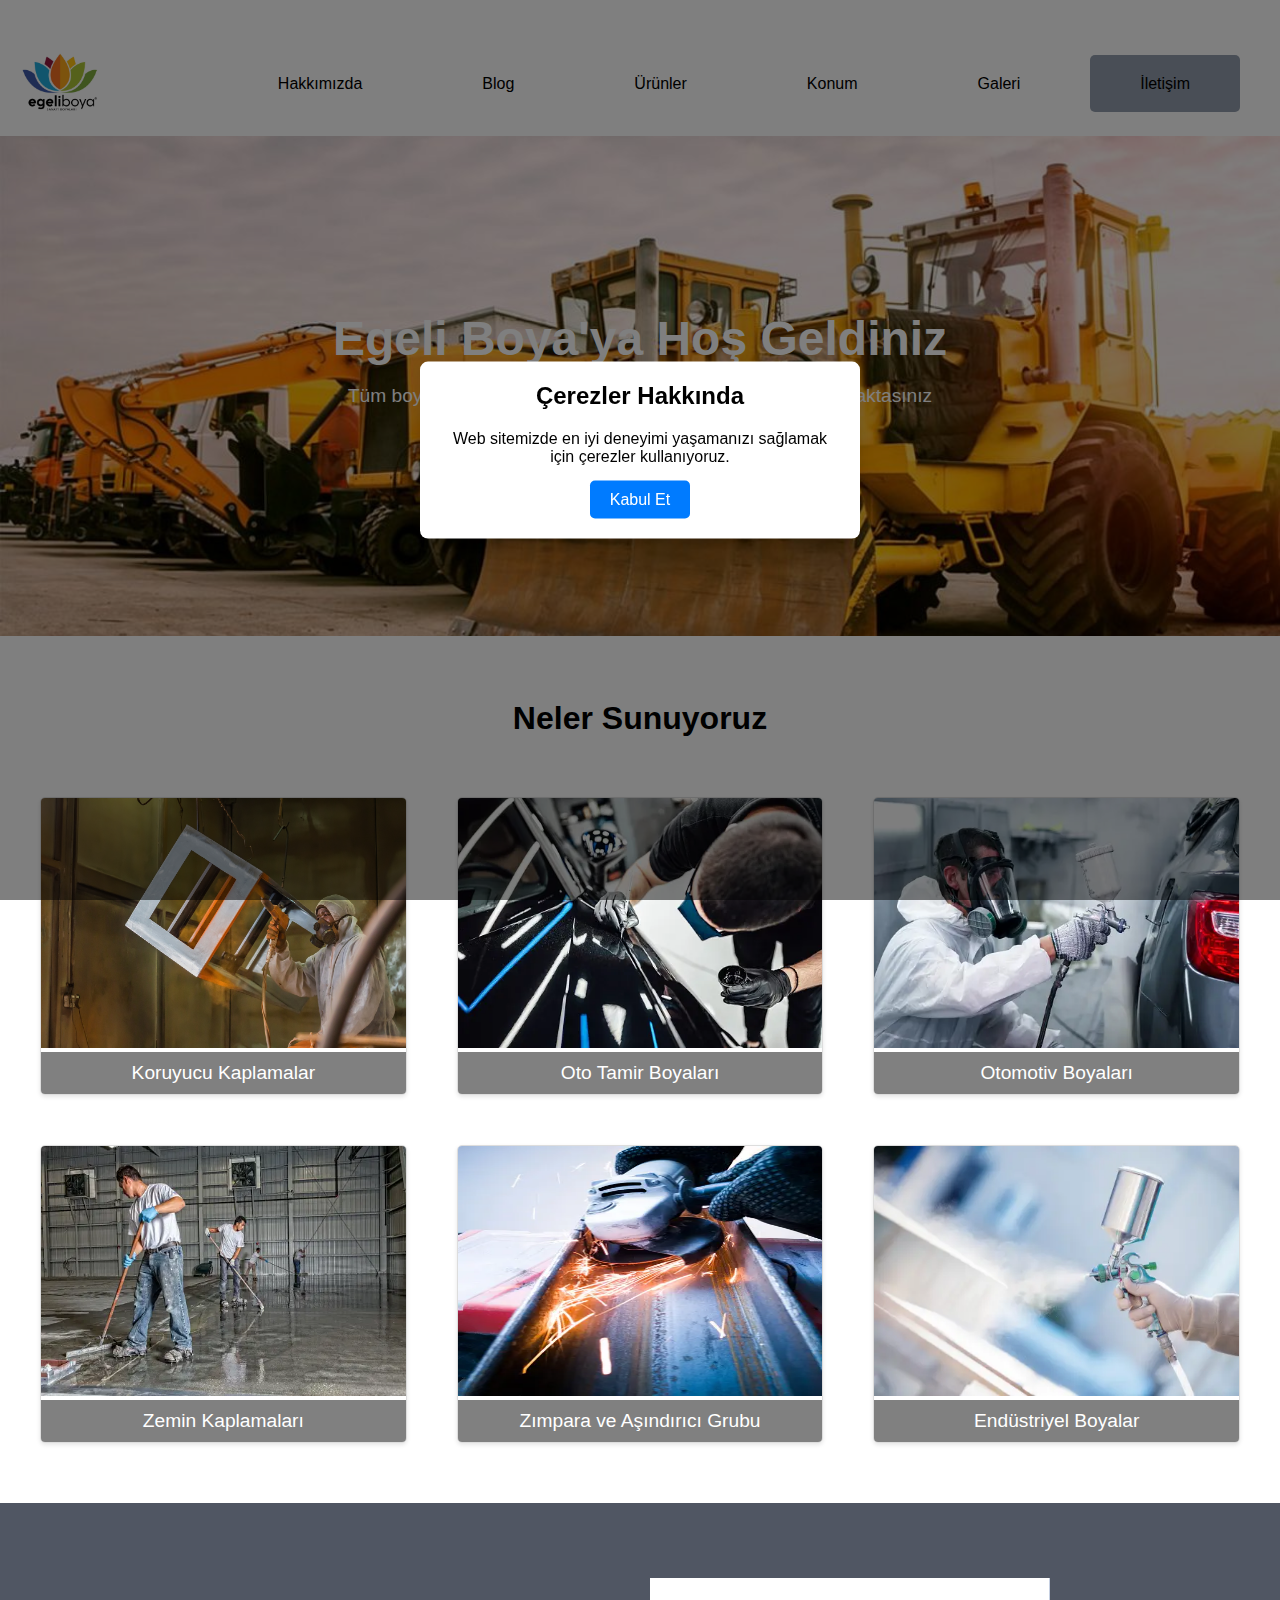
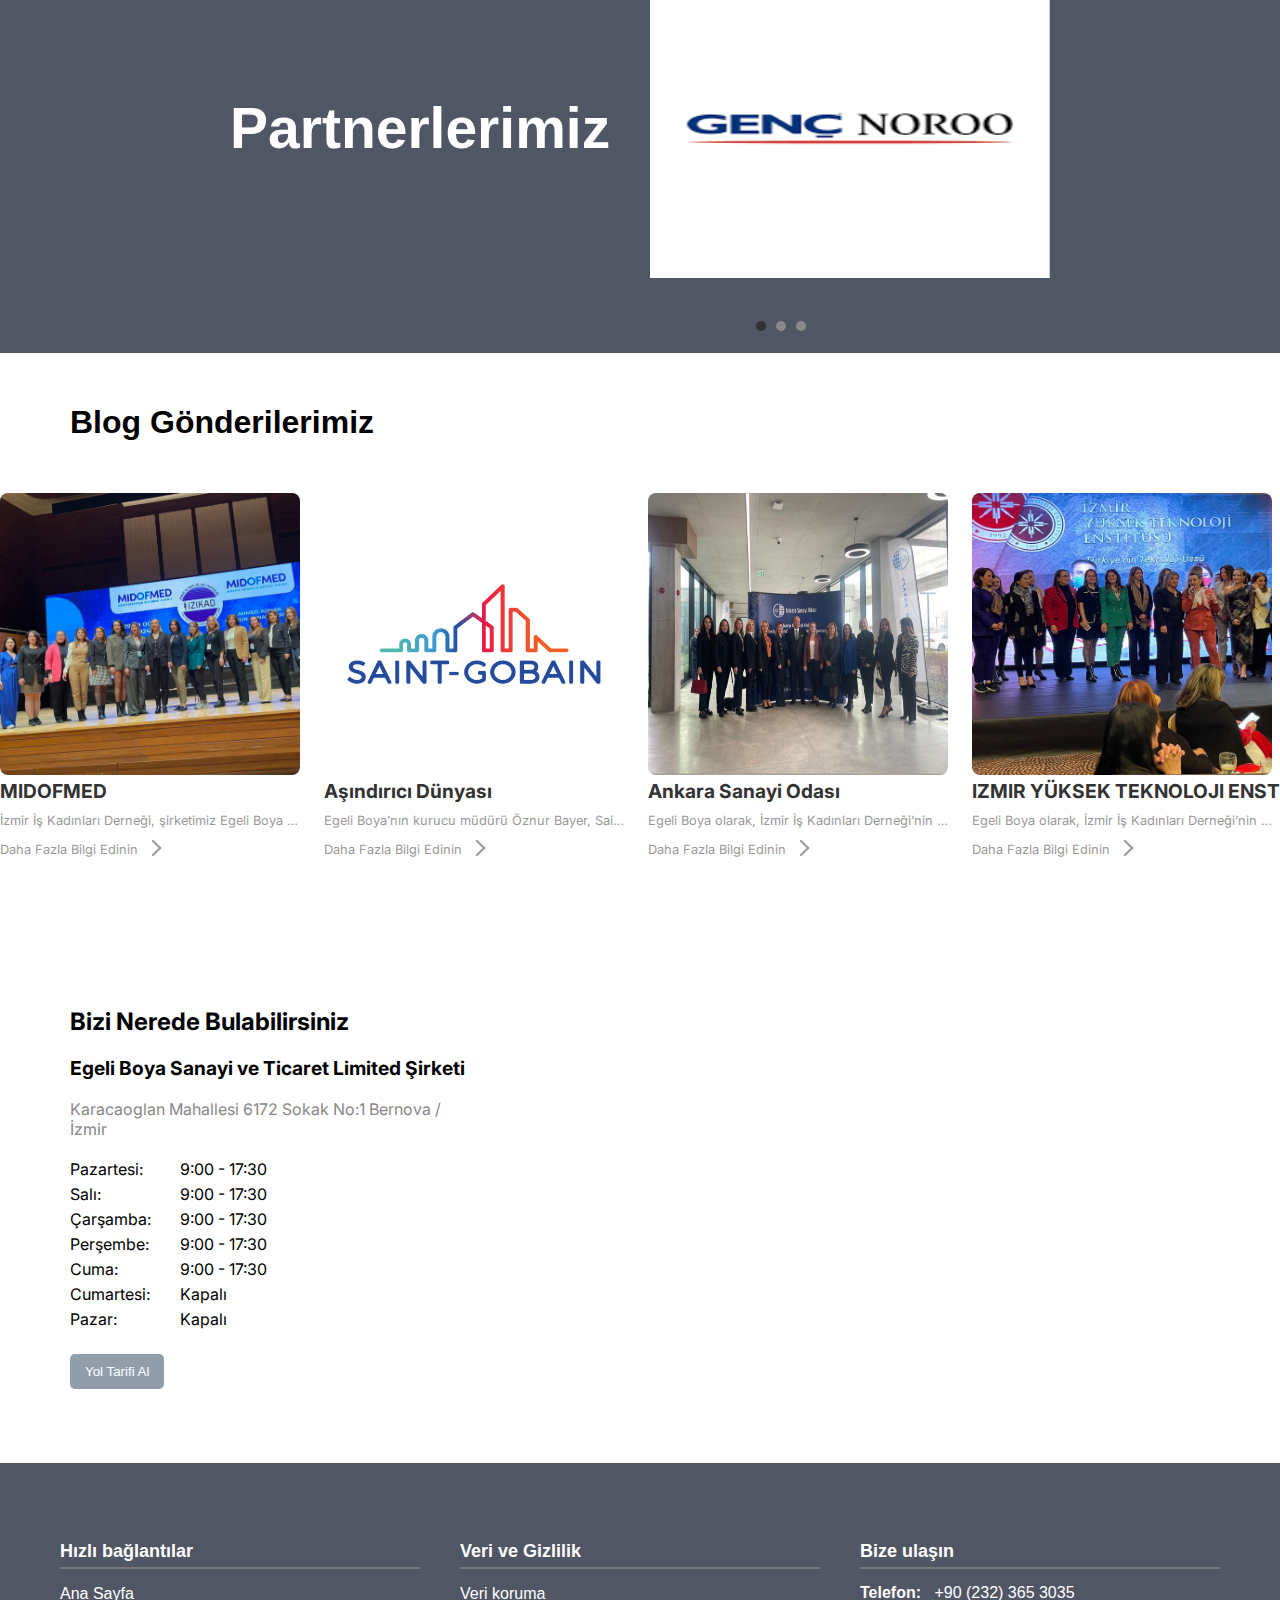
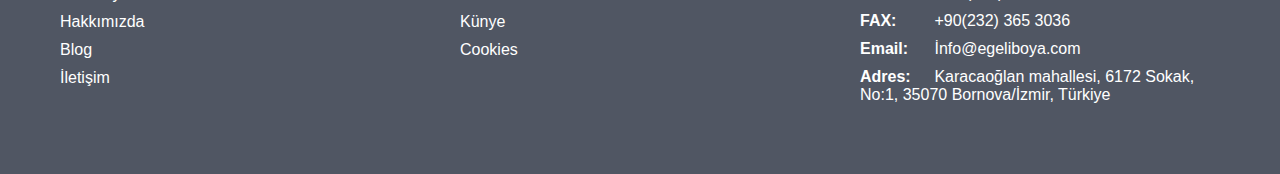
<file: bayer.html>
<!DOCTYPE html>
<html lang="en">
<head>
  <meta charset="UTF-8">
  <meta name="viewport" content="width=device-width, initial-scale=1.0">
  <title>Responsive Navigation Bar</title>
  <link rel="stylesheet" href="bayer.css">
</head>
    <nav>
        <div class="logo">
            <img src="logo.png" alt="Logo">
        </div>
        <div class="hamburger-menu">
            <div class="line"></div>
            <div class="line"></div>
            <div class="line"></div>
        </div>
        <ul class="nav-links">
            <li><a href="about.html">Hakkımızda</a></li>
            <li><a href="blog.html">Blog</a></li>
            <li><a href="Autorefinishes.html">Ürünler</a></li>
            <li><a href="location.html">Konum</a></li>
            <li><a href="gallary.html">Galeri</a></li>
            <li><a href="contact.html" class="contact">İletişim</a></li>
        </ul>
    </nav>
    

    <div class="header">
      <div class="slideshow-containerh">
        <img class="mySlidesh" src="i1.png" alt="Image 2">
        <img class="mySlidesh" src="i2.png" alt="Image 5">
        <img class="mySlidesh" src="i3.png" alt="Image 3">
        <img class="mySlidesh" src="h1.png" alt="Image 4">
        <img class="mySlidesh" src="h5.png" alt="Image 5">
        <img class="mySlidesh" src="4.png" alt="Image 5">
      </div>
      <div class="contenth">
        <h1>Egeli Boya'ya Hoş Geldiniz</h1>
        <p>Tüm boya ve zımpara ihtiyaçlarınızın çözümüne bir adım uzaktasınız</p>
       
        <div class="scroll-down">
          <svg xmlns="http://www.w3.org/2000/svg" width="40" height="40" viewBox="0 0 24 24">
            <path fill="#FFFFFF" d="M12 24l-1.406-1.406 9.609-9.609h-16.203v-1.969h16.203l-9.609-9.609 1.406-1.406 12 12z" />
          </svg>
          <p>Aşağı Kaydır</p>
        </div>
      </div>
    </div>
<div class="overlay" id="overlay"></div>
<div class="popup" id="popup">
  <h2>Çerezler Hakkında</h2>
  <p>Web sitemizde en iyi deneyimi yaşamanızı sağlamak için çerezler kullanıyoruz.</p>
  <button onclick="acceptCookies()">Kabul Et</button>
</div>

  
  
  <body>

  <h1 class="of">Neler Sunuyoruz</h1>
    
    <div class="seccontainer">
      <div class="secbox">
      <a href="Autorefinishes.html"> <img src="b1.png" alt="Image 1"></a>
        <div class="secbox-title">Koruyucu Kaplamalar</div>
      </div>
      <div class="secbox">
        <a href="Autorefinishes.html"><img src="b2.png" alt="Image 5"></a>
        <div class="secbox-title">Oto Tamir Boyaları</div>
      </div>
      <div class="secbox">
        <a href="Autorefinishes.html"><img src="b3.png" alt="Image 2"></a>
        <div class="secbox-title">Otomotiv Boyaları</div>
      </div>
      <div class="secbox">
        <a href="Autorefinishes.html"><img src="b4.png" alt="Image 3"></a>
        <div class="secbox-title">Zemin Kaplamaları</div>
      </div>
      <div class="secbox">
        <a href="Autorefinishes.html"><img src="b5.png" alt="Image 4"></a>
        <div class="secbox-title">Zımpara ve Aşındırıcı Grubu</div>
      </div>
      <div class="secbox">
        <a href="Autorefinishes.html"><img src="ht.png" alt="Image 4"></a>
        <div class="secbox-title">Endüstriyel Boyalar</div>
      </div>
    
    </div>
    
    </body>
    
    </html>

  <div class="flipcontainer">
    <div class="partners"><h2>Partnerlerimiz</h2></div>
    <div class="partner-images">
      <div class="partner-image" onclick="flipImage(this)">
        <img src="sgl.png" alt="Partner 1">
      </div>
        <div class="partner-image" onclick="flipImage(this)">
            <img src="genc.png" alt="Partner 2">
        </div>
        <div class="partner-image flip" onclick="flipImage(this)">
            <img src="p.png" alt="Partner 3">
        </div>
    </div>
</div>
<div class="nav-dots">
  
    <div class="nav-dot active" onclick="changePartner(1)"></div>
    <div class="nav-dot" onclick="changePartner(2)"></div>
    <div class="nav-dot" onclick="changePartner(3)"></div>
</div>


  


<h1 class="titles">Blog Gönderilerimiz</h1>
<div class="newscontainer">
    <div class="newsbox">
      <img class="newsimage" src="3797.jpg" alt="Image 1">
      <div class="newstitle">MIDOFMED</div>
      <div class="newstext">İzmir İş Kadınları Derneği, şirketimiz Egeli Boya ile birlikte Türkiye'de düzenlenen prestijli MID OF MED Akdeniz Havuz
      İş Zirvesi'ne gururla katıldı.</div>
      <a href="blog.html" class="newslink">Daha Fazla Bilgi Edinin <span class="newsarrow"></span></a>
    </div>
    <div class="newsbox">
      <img class="newsimage" src="sg.png" alt="Image 2">
      <div class="newstitle">Aşındırıcı Dünyası</div>
      <div class="newstext">Egeli Boya’nın kurucu müdürü Öznur Bayer, Saint-Gobain Aşındırıcı Dünyası dergisinin son sayısında sayfa 12-13’te yer
      alan röportajında sektörle ilgili önemli görüşlerini paylaştı.</div>
      <a href="blog.html" class="newslink">Daha Fazla Bilgi Edinin <span class="newsarrow"></span></a>
    </div>
    <div class="newsbox">
      <img class="newsimage" src="3804.jpg" alt="Image 3">
      <div class="newstitle">Ankara Sanayi Odası</div>
      <div class="newstext">Egeli Boya olarak, İzmir İş Kadınları Derneği’nin (İZİKAD) organize ettiği bir etkinlik kapsamında Ankara Sanayi
      Odası'nı ziyaret etme fırsatı bulduk.</div>
      <a href="blog.html" class="newslink">Daha Fazla Bilgi Edinin <span class="newsarrow"></span></a>
    </div>
    <div class="newsbox">
      <img class="newsimage" src="3795.jpg" alt="Image 4">
      <div class="newstitle">IZMIR YÜKSEK TEKNOLOJI ENSTITÜSÜ</div>
      <div class="newstext">Egeli Boya olarak, İzmir İş Kadınları Derneği’nin (İZİKAD) organize ettiği etkinlik kapsamında İzmir Yüksek Teknoloji
      Enstitüsü'nü (İYTE) ziyaret etme fırsatı bulduk.</div>
      <a href="blog.html" class="newslink">Daha Fazla Bilgi Edinin <span class="newsarrow"></span></a>
    </div>
  </div>

  <div class="location-container">
    <div class="locationleft-side">
      <h2>Bizi Nerede Bulabilirsiniz</h2>
      <h3>Egeli Boya Sanayi ve Ticaret Limited Şirketi</h3>
      <a href="https://maps.app.goo.gl/CLHwWWobXyntQTS29"><p class="address">Karacaoglan Mahallesi 6172 Sokak No:1 Bernova / İzmir</p></a>
      <div class="working-hours">
        <div class="day-time">
          <div class="day">Pazartesi:</div>
          <div class="time">9:00 - 17:30</div>
        </div>
        <!-- Repeat for other days -->
        <div class="day-time">
          <div class="day">Salı:</div>
          <div class="time">9:00 - 17:30</div>
        </div>
        <div class="day-time">
          <div class="day">Çarşamba:</div>
          <div class="time">9:00 - 17:30</div>
          </div>
          <div class="day-time">
            <div class="day">Perşembe:</div>
            <div class="time">9:00 - 17:30</div>
          </div>
          <div class="day-time">
            <div class="day">Cuma:</div>
            <div class="time">9:00 - 17:30</div>
          </div>
          <div class="day-time">
            <div class="day">Cumartesi:</div>
            <div class="time">Kapalı</div>
          </div>
          <div class="day-time">
            <div class="day">Pazar:</div>
            <div class="time">Kapalı</div>
        </div>
        <a href="https://maps.app.goo.gl/CLHwWWobXyntQTS29"><button class="get-directions">Yol Tarifi Al</button></a>
      </div>
      <div class="contact-icons">
        <a href="contact.html"><span class="phone-icon">&#9742;</span></a>
        <a href="contact.html"><span class="mail-icon">&#9993;</span></a>
      </div>
    </div>
    <div class="locationright-side">
      <div class="map">
        <!-- Google Maps embedded map -->
        <iframe src="https://www.google.com/maps/embed?pb=!1m18!1m12!1m3!1d3125.3674827489976!2d27.22173307614331!3d38.43297997182701!2m3!1f0!2f0!3f0!3m2!1i1024!2i768!4f13.1!3m3!1m2!1s0x14b96321303064a9%3A0xa4d91a841f38a2b9!2zS2FyYWNhb8SfbGFuLCA2MTcyLiBTay4gTm86MSwgMzUwNzAgR8O2a2RlcmUvQm9ybm92YS_EsHptaXIsIFTDvHJraXll!5e0!3m2!1sen!2sde!4v1713800307565!5m2!1sen!2sde" width="600" height="450" style="border:0;" allowfullscreen="" loading="lazy" referrerpolicy="no-referrer-when-downgrade" width="600" height="400" frameborder="0" style="border:0;" allowfullscreen="" aria-hidden="false" tabindex="0"></iframe>
      </div>
    </div>
  </div>
  
  

  <script>
    function flipImage(element) {
        element.classList.toggle('flip');
    }

    function changePartner(partnerIndex) {
        const partnerImages = document.querySelectorAll('.partner-image');
        const navDots = document.querySelectorAll('.nav-dot');
        for (let i = 0; i < partnerImages.length; i++) {
            if (i === partnerIndex - 1) {
                partnerImages[i].classList.remove('flip');
                navDots[i].classList.add('active');
            } else {
                partnerImages[i].classList.add('flip');
                navDots[i].classList.remove('active');
            }
        }
    }

    document.querySelector('.hamburger-menu').addEventListener('click', function() {
        document.querySelector('.nav-links').classList.toggle('active');
    });

        let slideIndex = 0;
          showSlides();

          function showSlides() {
            let slides = document.getElementsByClassName("mySlidesh");
            for (let i = 0; i < slides.length; i++) {
              slides[i].classList.remove("activeh");
            }
            slideIndex++;
            if (slideIndex > slides.length) {
              slideIndex = 1;
            }
            slides[slideIndex - 1].classList.add("activeh");
            setTimeout(showSlides, 2000); // Change image every 2 seconds
          }
          function acceptCookies() {
              document.getElementById('popup').style.display = 'none';
              document.getElementById('overlay').style.display = 'none';
            }
    
</script>
  
  
</body>
<footer class="footer">
  <div class="footer-container">
    <div class="footer-section">
      <h3>Hızlı bağlantılar</h3>
      <ul>
        <li><a href="bayer.html">Ana Sayfa</a></li>
       
        <li><a href="about.html">Hakkımızda</a></li>
        <li><a href="blog.html">Blog</a></li>
        <li><a href="contact.html">İletişim</a></li>
      </ul> 
    </div>
    <div class="footer-section">
      <h3>Veri ve Gizlilik</h3>
      <ul>
        <li><a href="#">Veri koruma</a></li>
        <li><a href="#">Künye</a></li>
        <li><a href="#">Cookies</a></li>
      </ul>
    </div>
    <div class="footer-section contact-info">
      <h3>Bize ulaşın</h3>
      <p><strong>Telefon:</strong> +90 (232) 365 3035</p>
      <p><strong>FAX:</strong> +90(232) 365 3036</p>
      <p><strong>Email:</strong> İnfo@egeliboya.com</p>
      <p><strong>Adres:</strong> Karacaoğlan mahallesi, 6172 Sokak, No:1, 35070 Bornova/İzmir, Türkiye</p>
    </div>
  </div>
</footer>

</html>
</file>
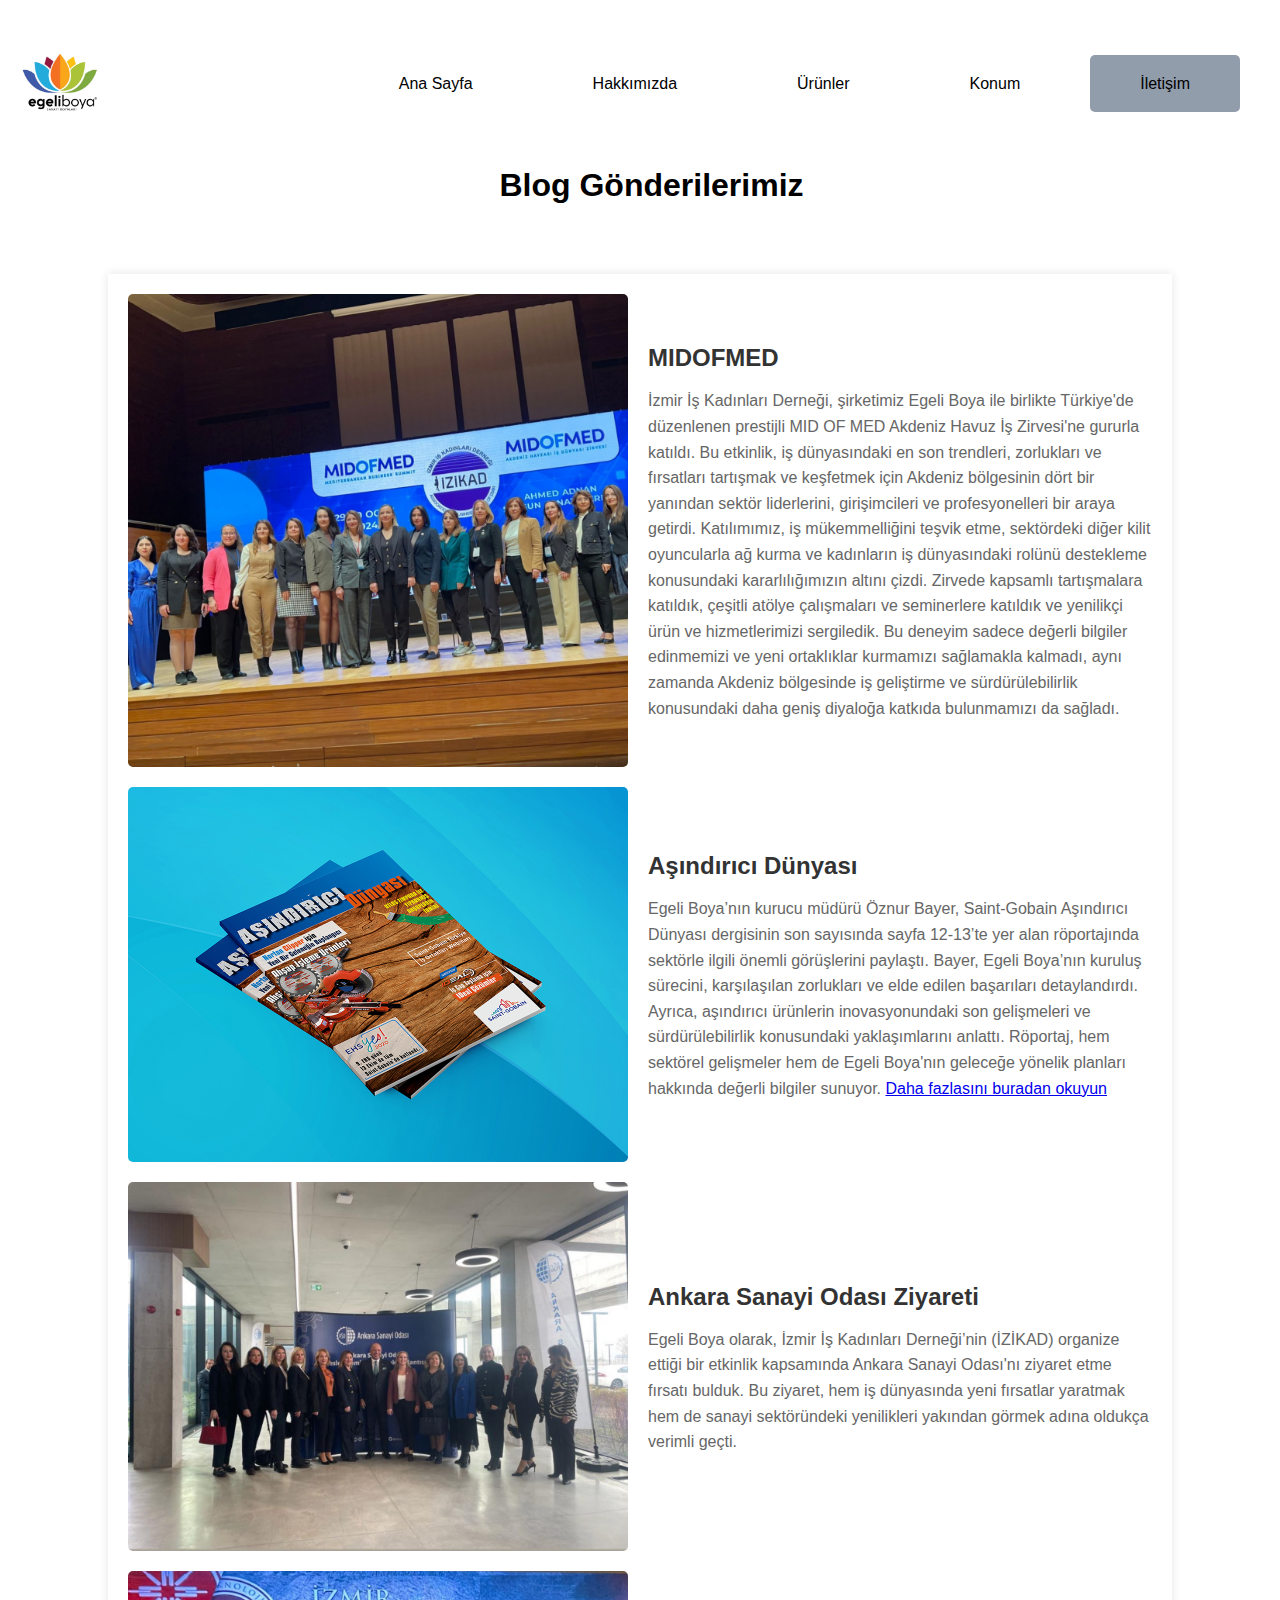
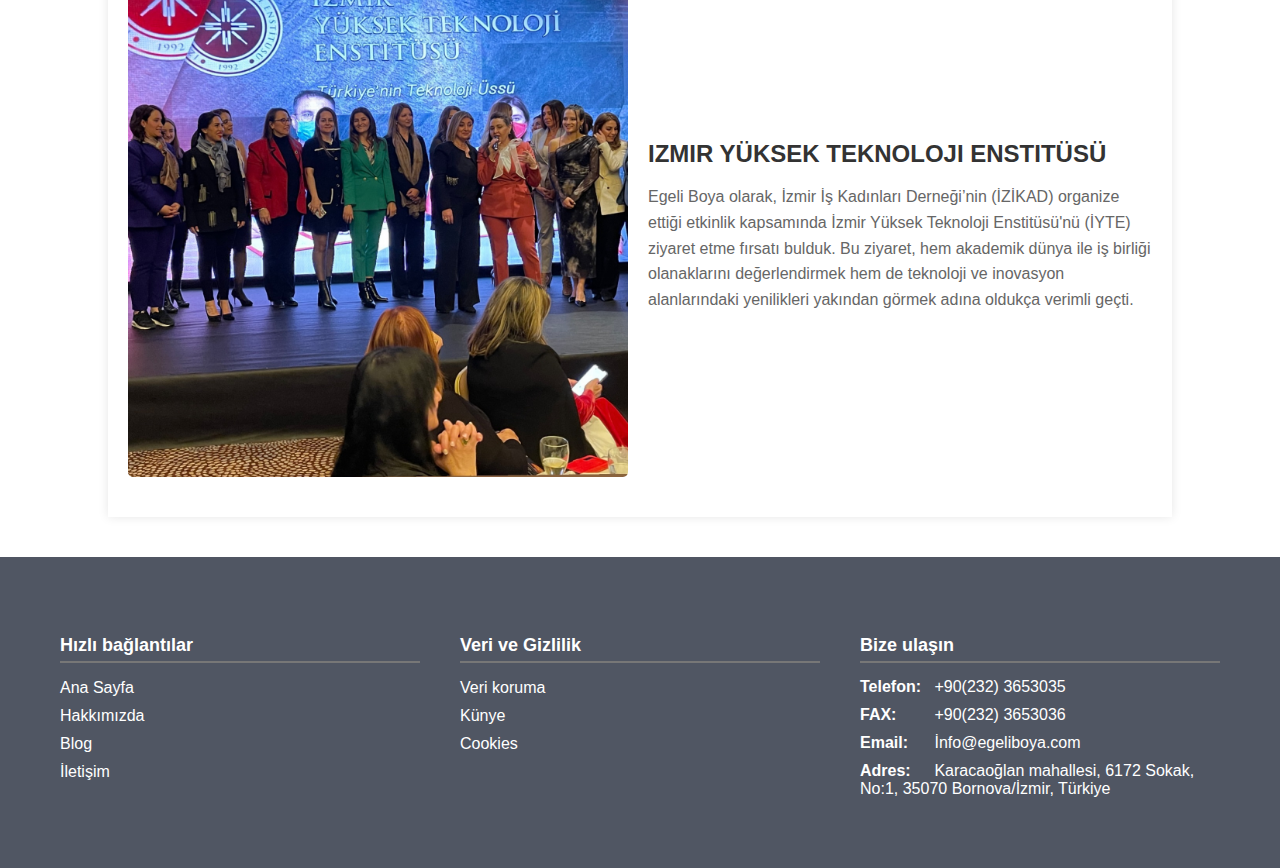
<file: blog.html>
<!DOCTYPE html>
<html lang="en">

<head>
    <meta charset="UTF-8">
    <meta name="viewport" content="width=device-width, initial-scale=1.0">
    <title>Responsive Navigation Bar</title>
    <link rel="stylesheet" href="blog.css">
</head>
<nav>
    <div class="logo">
        <img src="logo.png" alt="Logo">
    </div>
    <div class="hamburger-menu">
        <div class="line"></div>
        <div class="line"></div>
        <div class="line"></div>
    </div>
    <ul class="nav-links">
        <li><a href="bayer.html">Ana Sayfa</a></li>
        <li><a href="about.html">Hakkımızda</a></li>
        
        <li><a href="Autorefinishes.html">Ürünler</a></li>
                <li><a href="location.html">Konum</a></li>
                
                <li><a href="contact.html" class="contact">İletişim</a></li>
    </ul>
</nav>

<body>
    <h1 class="titles">Blog Gönderilerimiz</h1>
    <div class="blog-post">
        <div class="post-item">
            <img src="3797.jpg">
            <div class="post-content">
                <h2>MIDOFMED</h2>
                <p>İzmir İş Kadınları Derneği, şirketimiz Egeli Boya ile birlikte Türkiye'de düzenlenen prestijli MID OF MED Akdeniz Havuz
                İş Zirvesi'ne gururla katıldı. Bu etkinlik, iş dünyasındaki en son trendleri, zorlukları ve fırsatları tartışmak ve
                keşfetmek için Akdeniz bölgesinin dört bir yanından sektör liderlerini, girişimcileri ve profesyonelleri bir araya
                getirdi. Katılımımız, iş mükemmelliğini teşvik etme, sektördeki diğer kilit oyuncularla ağ kurma ve kadınların iş
                dünyasındaki rolünü destekleme konusundaki kararlılığımızın altını çizdi. Zirvede kapsamlı tartışmalara katıldık,
                çeşitli atölye çalışmaları ve seminerlere katıldık ve yenilikçi ürün ve hizmetlerimizi sergiledik. Bu deneyim sadece
                değerli bilgiler edinmemizi ve yeni ortaklıklar kurmamızı sağlamakla kalmadı, aynı zamanda Akdeniz bölgesinde iş
                geliştirme ve sürdürülebilirlik konusundaki daha geniş diyaloğa katkıda bulunmamızı da sağladı.
                </p>
            </div>
        </div>
        <div class="post-item">
            <img src="sg1.jpg" alt="Image 2">
            <div class="post-content">
                <h2>Aşındırıcı Dünyası</h2>
                <p>Egeli Boya’nın kurucu müdürü Öznur Bayer, Saint-Gobain Aşındırıcı Dünyası dergisinin son sayısında sayfa 12-13’te yer
                alan röportajında sektörle ilgili önemli görüşlerini paylaştı. Bayer, Egeli Boya’nın kuruluş sürecini, karşılaşılan
                zorlukları ve elde edilen başarıları detaylandırdı. Ayrıca, aşındırıcı ürünlerin inovasyonundaki son gelişmeleri ve
                sürdürülebilirlik konusundaki yaklaşımlarını anlattı. Röportaj, hem sektörel gelişmeler hem de Egeli Boya'nın geleceğe
                yönelik planları hakkında değerli bilgiler sunuyor. <a href="artikel.pdf"> Daha fazlasını buradan okuyun</a>
            </div>
        </div>
        <div class="post-item">
            <img src="3804.jpg" alt="Image 3">
            <div class="post-content">
                <h2>Ankara Sanayi Odası Ziyareti</h2>
                <p>Egeli Boya olarak, İzmir İş Kadınları Derneği’nin (İZİKAD) organize ettiği bir etkinlik kapsamında Ankara Sanayi
                Odası'nı ziyaret etme fırsatı bulduk. Bu ziyaret, hem iş dünyasında yeni fırsatlar yaratmak hem de sanayi sektöründeki
                yenilikleri yakından görmek adına oldukça verimli geçti.</p>
            </div>
        </div>
        <div class="post-item">
            <img src="3795.jpg" alt="Image 4">
            <div class="post-content">
                <h2>IZMIR YÜKSEK TEKNOLOJI ENSTITÜSÜ</h2>
                <p>Egeli Boya olarak, İzmir İş Kadınları Derneği’nin (İZİKAD) organize ettiği etkinlik kapsamında İzmir Yüksek Teknoloji
                Enstitüsü'nü (İYTE) ziyaret etme fırsatı bulduk. Bu ziyaret, hem akademik dünya ile iş birliği olanaklarını
                değerlendirmek hem de teknoloji ve inovasyon alanlarındaki yenilikleri yakından görmek adına oldukça verimli geçti.</p>
            </div>
        </div>
    </div>
    <script>
        document.querySelector('.hamburger-menu').addEventListener('click', function () {
            document.querySelector('.nav-links').classList.toggle('active');
        });
    </script>
</body>
<footer class="footer">
    <div class="footer-container">
        <div class="footer-section">
            <h3>Hızlı bağlantılar</h3>
            <ul>
                <li><a href="bayer.html">Ana Sayfa</a></li>
               
                <li><a href="#">Hakkımızda</a></li>
                <li><a href="blog.html">Blog</a></li>
                <li><a href="contact.html">İletişim</a></li>
            </ul>
        </div>
        <div class="footer-section">
            <h3>Veri ve Gizlilik</h3>
            <ul>
                <li><a href="#">Veri koruma</a></li>
                <li><a href="#">Künye</a></li>
                <li><a href="#">Cookies</a></li>
            </ul>
        </div>
        <div class="footer-section contact-info">
            <h3>Bize ulaşın</h3>
            <p><strong>Telefon:</strong> +90(232) 3653035</p>
            <p><strong>FAX:</strong> +90(232) 3653036</p>
            <p><strong>Email:</strong> İnfo@egeliboya.com</p>
            <p><strong>Adres:</strong> Karacaoğlan mahallesi, 6172 Sokak, No:1, 35070 Bornova/İzmir, Türkiye</p>
        </div>
    </div>
</footer>

</html>
</file>
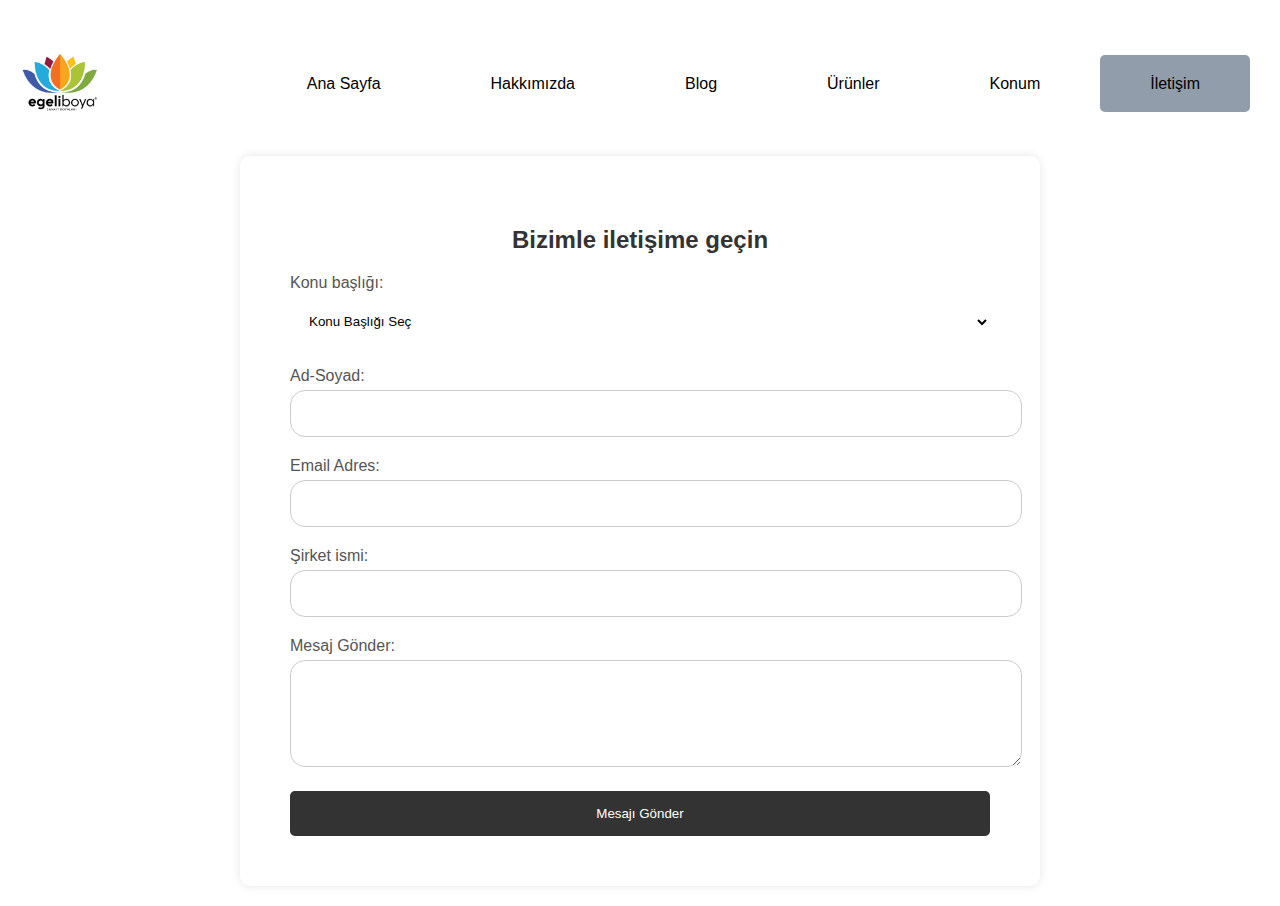
<file: contact.html>
<!DOCTYPE html>
<html lang="en">
<head>
  <meta charset="UTF-8">
  <meta name="viewport" content="width=device-width, initial-scale=1.0">
  <title>Contact Form</title>
  <link rel="stylesheet" href="contact.css">
</head>
<nav>
    <div class="logo">
        <img src="logo.png" alt="Logo">
    </div>
    <div class="hamburger-menu">
        <div class="line"></div>
        <div class="line"></div>
        <div class="line"></div>
    </div>
    <ul class="nav-links">
        <li><a href="bayer.html">Ana Sayfa</a></li>
        <li><a href="about.html">Hakkımızda</a></li>
        <li><a href="blog.html">Blog</a></li>
        <li><a href="Autorefinishes.html">Ürünler</a></li>
                <li><a href="location.html">Konum</a></li>
                
                <li><a href="contact.html" class="contact">İletişim</a></li>
    </ul>
</nav>
<body>
  <div class="container">
    <h2>Bizimle iletişime geçin</h2>
    <form action="mailto:info@egeliboya.com" method="post" enctype="text/plain">
      <div class="form-group">
        <label for="topic">Konu başlığı:</label>
        <select id="topic" name="topic" required>
          <option value="">Konu Başlığı Seç</option>
          <option value="General Inquiry">Genel Bilgi</option>
          <option value="Feedback">Geri Dönüş</option>
          <option value="Support">Destek</option>
          <option value="Other">Diğer</option>
        </select>
      </div>
      <div class="form-group">
        <label for="full-name">Ad-Soyad:</label>
        <input type="text" id="full-name" name="Ad-Soyad" required>
      </div>
      <div class="form-group">
        <label for="Email Adres">Email Adres:</label>
        <input type="email" id="email" name="email" required>
      </div>
      <div class="form-group">
        <label for="Şirket ismi">Şirket ismi:</label>
        <input type="text" id="company" name="Şirket ismi">
      </div>
      <div class="form-group">
        <label for="Mesaj Gönder">Mesaj Gönder:</label>
        <textarea id="message" name="Mesaj Gönder" rows="5" required></textarea>
      </div>
      <button type="submit">Mesajı Gönder</button>
    </form>
  </div>
  <script>
    document.querySelector('.hamburger-menu').addEventListener('click', function() {
        document.querySelector('.nav-links').classList.toggle('active');
    });
  </script>
</body>
</html>
</file>
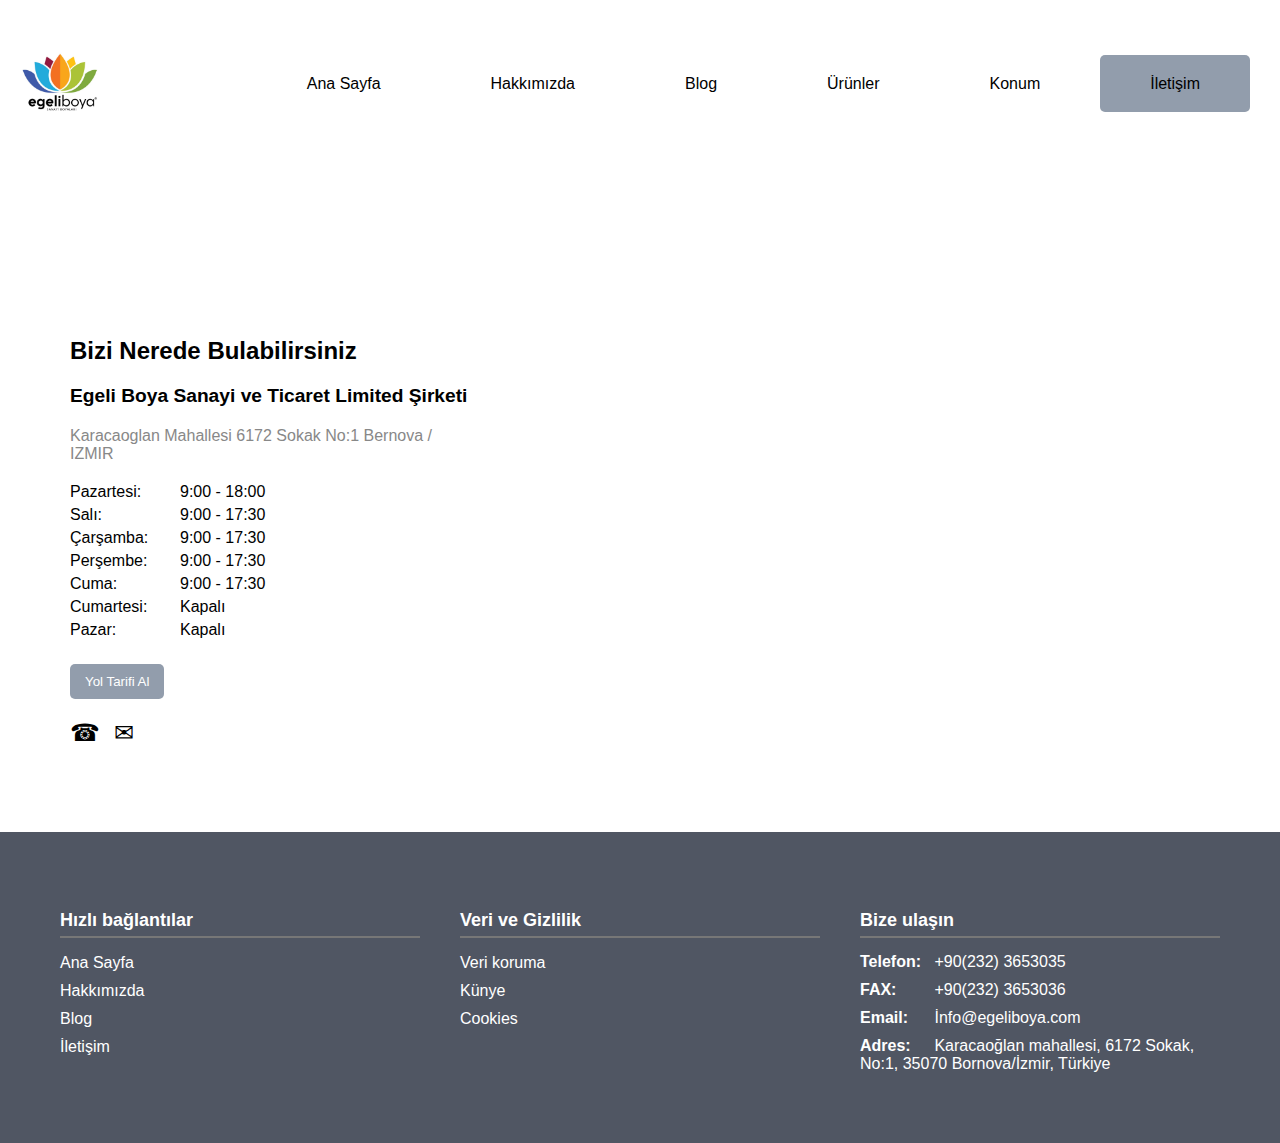
<file: location.html>
<!DOCTYPE html>
<html lang="en">
<head>
  <meta charset="UTF-8">
  <meta name="viewport" content="width=device-width, initial-scale=1.0">
  <title>Location</title>
  <link rel="stylesheet" href="location.css">
</head>
<nav>
    <div class="logo">
        <img src="logo.png" alt="Logo">
    </div>
    <div class="hamburger-menu">
        <div class="line"></div>
        <div class="line"></div>
        <div class="line"></div>
    </div>
    <ul class="nav-links">
        <li><a href="bayer.html">Ana Sayfa</a></li>
        <li><a href="about.html">Hakkımızda</a></li>
        <li><a href="blog.html">Blog</a></li>
        <li>
            <a href="Autorefinishes.html">Ürünler</a>
          
                  </li>
                  <li><a href="location.html">Konum</a></li>
                 
                  <li><a href="contact.html" class="contact">İletişim</a></li>
    </ul>
</nav>

<body>
<div class="location-container">
    <div class="locationleft-side">
      <h2>Bizi Nerede Bulabilirsiniz</h2>
      <h3>Egeli Boya Sanayi ve Ticaret Limited Şirketi</h3>
      <a href="https://maps.app.goo.gl/CLHwWWobXyntQTS29"><p class="address">Karacaoglan Mahallesi 6172 Sokak No:1 Bernova / IZMIR</p></a>
      <div class="working-hours">
              <div class="day-time">
                <div class="day">Pazartesi:</div>
                <div class="time">9:00 - 18:00</div>
              </div>
              <!-- Repeat for other days -->
              <div class="day-time">
                <div class="day">Salı:</div>
                <div class="time">9:00 - 17:30</div>
              </div>
              <div class="day-time">
                <div class="day">Çarşamba:</div>
                <div class="time">9:00 - 17:30</div>
              </div>
              <div class="day-time">
                <div class="day">Perşembe:</div>
                <div class="time">9:00 - 17:30</div>
              </div>
              <div class="day-time">
                <div class="day">Cuma:</div>
                <div class="time">9:00 - 17:30</div>
              </div>
              <div class="day-time">
                <div class="day">Cumartesi:</div>
                <div class="time">Kapalı</div>
              </div>
        <div class="day-time">
          <div class="day">Pazar:</div>
          <div class="time">Kapalı</div>
        </div>
        <a href="https://maps.app.goo.gl/CLHwWWobXyntQTS29"><button class="get-directions">Yol Tarifi Al</button></a>
      </div>
      <div class="contact-icons">
        <span class="phone-icon">&#9742;</span>
        <span class="mail-icon">&#9993;</span>
      </div>
    </div>
    <div class="locationright-side">
      <div class="map">
        <!-- Google Maps embedded map -->
        <iframe src="https://www.google.com/maps/embed?pb=!1m18!1m12!1m3!1d3125.3674827489976!2d27.22173307614331!3d38.43297997182701!2m3!1f0!2f0!3f0!3m2!1i1024!2i768!4f13.1!3m3!1m2!1s0x14b96321303064a9%3A0xa4d91a841f38a2b9!2zS2FyYWNhb8SfbGFuLCA2MTcyLiBTay4gTm86MSwgMzUwNzAgR8O2a2RlcmUvQm9ybm92YS_EsHptaXIsIFTDvHJraXll!5e0!3m2!1sen!2sde!4v1713800307565!5m2!1sen!2sde" width="600" height="450" style="border:0;" allowfullscreen="" loading="lazy" referrerpolicy="no-referrer-when-downgrade" width="600" height="400" frameborder="0" style="border:0;" allowfullscreen="" aria-hidden="false" tabindex="0"></iframe>
      </div>
    </div>
  </div>
  <script>
    document.querySelector('.hamburger-menu').addEventListener('click', function() {
        document.querySelector('.nav-links').classList.toggle('active');
    });
  </script>
</body>
<footer class="footer">
  <div class="footer-container">
    <div class="footer-section">
      <h3>Hızlı bağlantılar</h3>
      <ul>
        <li><a href="bayer.html">Ana Sayfa</a></li>
       
        <li><a href="#">Hakkımızda</a></li>
        <li><a href="blog.html">Blog</a></li>
        <li><a href="contact.html">İletişim</a></li>
      </ul>
    </div>
    <div class="footer-section">
      <h3>Veri ve Gizlilik</h3>
      <ul>
        <li><a href="#">Veri koruma</a></li>
        <li><a href="#">Künye</a></li>
        <li><a href="#">Cookies</a></li>
      </ul>
    </div>
    <div class="footer-section contact-info">
      <h3>Bize ulaşın</h3>
      <p><strong>Telefon:</strong> +90(232) 3653035</p>
      <p><strong>FAX:</strong> +90(232) 3653036</p>
      <p><strong>Email:</strong> İnfo@egeliboya.com</p>
      <p><strong>Adres:</strong> Karacaoğlan mahallesi, 6172 Sokak, No:1, 35070 Bornova/İzmir, Türkiye</p>
    </div>
  </div>
</footer>


</html>
</file>
<file: index.css>
@import url('https://fonts.googleapis.com/css2?family=Inter:wght@100;200;300;500;600;700;800&family=Jost:ital,wght@0,100;0,200;0,300;0,400;0,500;0,600;1,100;1,200;1,300&family=Roboto:ital,wght@0,100;0,300;0,400;0,500;1,100;1,300;1,400&display=swap');
body {
    margin: 0;
    font-family: Arial, sans-serif;
  }
  
  nav {
    margin-top:2em;
    color: #fff;
    display: flex;
    justify-content: space-between;
    align-items: center;
    padding: 10px 20px;
    
  }
  
  .logo a {
    color: #fff;
    text-decoration: none;
    font-size: 20px;
  }

  .logo img{
    height: 80px;
    width:80px;
  }
  
  .nav-links {
    list-style: none;
    display: flex;
  }
  
  .nav-links li {
    margin-right: 20px;
    
    
  }
  
  .nav-links li a {
    color: black;
    text-decoration: none;
    padding:20px 50px;
   
    transition: border-bottom 0.3s;
  }
  
  .nav-links li a:hover {
    border-bottom: 2px solid yellow;
  }
  
  .contact {
    background-color: #929DAC;
    padding: 8px 12px;
    border-radius: 5px;
    color: white;
  }
  
  .dropdown {
    position: relative;
  }
  
  .dropdown-content {
    display: none;
    position: absolute;
    background-color: white;
    min-width: 120px;
    color:white;
    z-index: 1;
  }
  
  .dropdown:hover .dropdown-content {
    display: block;
    
  }
  
  .dropdown-content a {
    
    padding: 12px 16px;
    text-decoration: none;
    display: block;
    
  }
  
  .dropdown-content a:hover {
    background-color: #555;
    color: white;
  }
  
  
  .hamburger-menu {
    display: none;
    flex-direction: column;
    cursor: pointer;
}

.line {
    width: 30px;
    height: 3px;
    background-color: black;
    margin: 3px 0;
}
  
             .header {
               position: relative;
               width: 100%;
               height: 500px;
               overflow: hidden;
             }
      
             .slideshow-containerh {
               width: 100%;
               height: 500px;
               position: relative;
             }
      
             .mySlidesh {
               display: none;
               width: 100%;
               height: 100%;
               object-fit: cover;
             }
      
             .activeh {
               display: block;
             }
      
             .contenth {
               position: absolute;
               top: 35%;
               left: 50%;
               transform: translate(-50%, 0%);
               color: white;
               text-align: center;
             }
      
             .contenth h1 {
               margin: 0;
               font-size: 3em;
               color: white;
             }
      
             .contenth p {
               font-size: 1.2em;
               color: white;
             }
      
             .contenth .view-btn {
               margin-top: 20px;
               padding: 10px 20px;
               font-size: 1em;
               color: white;
               background-color: #ff6f61;
               border: none;
               border-radius: 5px;
               cursor: pointer;
             }
      
             .contenth .view-btn:hover {
               background-color: #ff4a33;
             }
 body {
    margin: 0;
    font-family: Arial, sans-serif;
  }
  
 
.scroll-down {
    animation: scroll 2s infinite;
    color: white; /* Set color to white */
    margin-top:1em;
}

.scroll-down svg{
    margin-top:1em;
    transform: rotate(90deg);
}


@keyframes scroll {
    0%, 100% {
        transform: translateY(0);
    }
    50% {
        transform: translateY(10px);
    }
}



.of{
  text-align:center;
  align-items: center;
  justify-content: center;
  color: black;
  margin-top: 2em;
}

.seccontainer {
  display: grid;
  gap: 50px;
  grid-template-columns: repeat(auto-fit, minmax(300px, 1fr));
  width: 100%;
  max-width: 1200px;
  margin: 60px auto;
  text-decoration: none;
}

.secbox {
  background: #fff;
  border: 1px solid #ddd;
  border-radius: 5px;
  overflow: hidden;
  box-shadow: 0 2px 4px rgba(0, 0, 0, 0.1);
  display: flex;
  flex-direction: column;
  justify-content: space-between;
  text-decoration: none;
}

.secbox a{
  text-decoration: none;
}

.secbox img {
  width: 100%;
  height: 250px;
}

.secbox-title {
  background-color: grey;
  color: white;
  text-align: center;
  padding: 10px;
  font-size: 1.2em;
}


  .newscontainer {
    overflow-x: auto; /* Enable horizontal scrolling */
    overflow-y: hidden; /* Hide vertical scrollbar */
    white-space: nowrap; /* Ensure all boxes are in one line */
    -webkit-overflow-scrolling: touch; /* Smooth scrolling on iOS */
    scroll-behavior: smooth; /* Smooth scrolling */
    text-align: center; /* Center text in the desktop version */
    margin-top:1em;
    font-family: 'Inter', sans-serif;
  }
  .newsbox {
    width: 100%; /* Take full width */
    max-width: 300px; /* Set max-width for each box */
    height: 470px;
    margin-right: 20px; /* Add some space between boxes */
    display: inline-block;
    vertical-align: top;
    text-align: left; /* Align text to the left within each box */
  }
  .newsimage {
    width: 100%;
    height: 60%;
    border-radius: 8px;
    overflow: hidden;
  }
  .newstitle {
    font-size: 1.2rem;
    font-weight: bold;
    color: #333;
    margin-bottom: 10px;
  }
  .newstext {
    font-size: 0.8rem;
    color: #999;
    margin-bottom: 10px;
    overflow: hidden; /* Ensure text doesn't overflow */
    text-overflow: ellipsis; /* Show ellipsis for overflow text */
    white-space: nowrap; /* Prevent text wrapping */
  }
  .newslink {
    font-size: 0.8rem;
    color: #999;
    text-decoration: none;
  }
  .newsarrow {
    display: inline-block;
    width: 10px;
    height: 10px;
    border-top: 2px solid #999;
    border-right: 2px solid #999;
    transform: rotate(45deg);
    margin-left: 5px;
  }
.titles{
    padding:30px 30px 30px 70px;
    
}


        
.flipcontainer {
    display: flex;
    align-items: center;
    position: relative;
  font-family: Arial, sans-serif;
    margin: 0;
    padding: 0;
    display: flex;
    justify-content: center;
    align-items: center;
    height: 50vh;
    background-color: #505663;
    color: #fff;
}

.partners {
    font-size: 38px;
  width:380px;
    font-weight: bold;
    margin-right: 40px;
}

.partner-images {
    position: relative;
    width: 400px;
    height: 300px;
    perspective: 1000px;
}

.partner-image {
    position: absolute;
    width: 100%;
    height: 100%;
    transition: transform 0.5s;
    transform-style: preserve-3d;
    cursor: pointer;
}

.partner-image img {
    width: 100%;
    height: 100%;
    backface-visibility: hidden;
}

.partner-image.flip {
    transform: rotateY(180deg);
}

.nav-dots {
    position: absolute;
    margin-top: -2em;
    left: 61%;
    transform: translateX(-50%);
    
    display: flex;
}

.nav-dot {
    width: 10px;
    height: 10px;
    background-color: #888;
    border-radius: 50%;
    margin: 0 5px;
    cursor: pointer;
}

.nav-dot.active {
    background-color: #333;
}


.location-container {
    width: 100%;
    height:500px;
    margin: auto;
    display: flex;
    background-color: white;
    color: black;
    font-family: 'Inter', sans-serif;
  }
  
  .locationleft-side {
    width:400px;
    margin: auto;
  }


  .locationright-side {
    width:600px;
    margin: auto;
  }

  
  
  
  .location-container h2 {
    text-align: left;

  }
  
  .location-container h3 {
    font-size: 1.2em;
  }
  
  .address {
    color: #888;
  }
  
  .working-hours {
    margin-top: 20px;
  }
  
  .day-time {
    display: flex;
    margin-bottom: 5px;
  }
  
  .day {
    width: 100px;
  }
  
  .time {
    margin-left: 10px;
  }

  .location-container a{
    text-decoration: none;
  }
  
  .get-directions {
    margin-top: 20px;
    background-color: #929DAC;
    color:white;
    border: none;
    padding: 10px 15px;
    border-radius: 5px;
    cursor: pointer;
  }
  
  .contact-icons {
    margin-top: 20px;
  }
  
  .phone-icon,
  .mail-icon {
    font-size: 24px;
    margin-right: 10px;
    text-decoration: none;
    color: white;
  }
  
  .map {
    margin-top: 20px;
  }

    .footer {
      background-color: #505663;
      color: #fff;
      padding: 40px 0;
      font-family: Arial, sans-serif;
    }
  
    .footer-container {
      display: flex;
      justify-content: space-between;
      flex-wrap: wrap;
      max-width: 1200px;
      margin: 0 auto;
      padding: 0 20px;
    }
  
    .footer-section {
      flex: 1;
      margin: 20px;
      min-width: 200px;
    }
  
    .footer-section h3 {
      font-size: 18px;
      margin-bottom: 15px;
      border-bottom: 2px solid #777;
      padding-bottom: 5px;
    }
  
    .footer-section ul {
      list-style-type: none;
      padding: 0;
    }
  
    .footer-section ul li {
      margin-bottom: 10px;
    }
  
    .footer-section ul li a {
      color: #fff;
      text-decoration: none;
      transition: color 0.3s ease;
    }
  
    .footer-section ul li a:hover {
      color: #ffcc00;
    }
  
    .footer-section.contact-info p {
      margin: 10px 0;
    }
  
    .footer-section.contact-info strong {
      display: inline-block;
      width: 70px;
    }

         .popup {
           position: fixed;
           top: 50%;
           left: 50%;
           transform: translate(-50%, -50%);
           background-color: #fff;
           padding: 20px;
           box-shadow: 0 2px 10px rgba(0, 0, 0, 0.1);
           border-radius: 8px;
           z-index: 1000;
           width: 80%;
           max-width: 400px;
           text-align: center;
         }
    
         .popup h2 {
           margin-top: 0;
         }
    
         .popup p {
           margin: 15px 0;
         }
    
         .popup button {
           background-color: #007BFF;
           color: #fff;
           border: none;
           padding: 10px 20px;
           border-radius: 5px;
           cursor: pointer;
           font-size: 16px;
         }
    
         .popup button:hover {
           background-color: #0056b3;
         }
    
         .overlay {
           position: fixed;
           top: 0;
           left: 0;
           width: 100%;
           height: 100%;
           background-color: rgba(0, 0, 0, 0.5);
           z-index: 999;
         }
  











@media screen and (max-width: 480px) {
  .nav-links {
      display: none;
      flex-direction: column;
      position: absolute;
      top: 80px;
      left: 0;
      width: 100%;
      background-color: #333;
      padding: 10px;
    }
  
    .nav-links.active {
      display: flex;
    }
  
    .nav-links li {
      margin-right: 0;
      margin-bottom: 30px;
      text-align: center;
    }
  
    .logo,
    .hamburger-menu {
      display: block;
    }
  
    .nav-links li a {
      color: white;
      text-decoration: none;
      padding: 8px 50px;
      margin: 10px;
    }
  
    .dropdown {
      position: relative;
      margin-right: 7em;
      
    }
  
    .dropdown-content {
      display: none;
      position: absolute;
      background-color: #505663;
      min-width: 120px;
      z-index: 1;
      margin-left: 11em;
    }
  
    .dropdown:hover .dropdown-content {
      display: block;
  
    }
  
    .dropdown-content a {
      color: #fff;
      padding: 12px 16px;
      text-decoration: none;
      display: block;
      color: white;
    }
  
    .dropdown-content a:hover {
      background-color: #555;
    }

         .header {
           position: relative;
           width: 100%;
           height: 300px;
           overflow: hidden;
           z-index: -1;
         }
    
         .slideshow-containerh {
           width: 100%;
           height: 500px;
           position: relative;
         }
    
         .mySlidesh {
           display: none;
           width: 100%;
           height: 100%;
           object-fit: cover;
         }
    
         .activeh {
           display: block;
         }
    
         .contenth {
           position: absolute;
           top: 20%;
           left: 50%;
           transform: translate(-50%, 0%);
           color: white;
           text-align: center;
         }
    
         .contenth h1 {
           margin: 0;
           font-size: 25px;
           color: white;
         }
    
         .contenth p {
           font-size: 0.4em;
           color: white;
         }
    
         .contenth .view-btn {
           margin-top: 20px;
           padding: 8px 15px;
           font-size: 10px;
           color: white;
           background-color: #ff6f61;
           border: none;
           border-radius: 5px;
           cursor: pointer;
         }
    
         .contenth .view-btn:hover {
           background-color: #ff4a33;
         }
    
         body {
           margin: 0;
           font-family: Arial, sans-serif;
         }
    
    
         .scroll-down {
           animation: scroll 2s infinite;
           color: white;
           /* Set color to white */
          transform: translate(0%, -50%);
         }
    
         .scroll-down svg {
           margin-top: 0;
           transform: rotate(90deg);
         }
    
    
         @keyframes scroll {
    
           0%,
           100% {
             transform: translateY(0);
           }
    
           50% {
             transform: translateY(10px);
           }
         }
    
    
    
         .of {
           text-align: center;
           align-items: center;
           justify-content: center;
           color: black;
           margin-top: 2em;
           font-size: 25px;
         }
    
         .seccontainer {
           display: grid;
           
           grid-template-columns: repeat(auto-fit, minmax(300px, 1fr));
           width: 95%;

           margin: 60px auto;
         }
    
         .secbox {
           background: #fff;
           border: 1px solid #ddd;
           border-radius: 5px;
           overflow: hidden;
           box-shadow: 0 2px 4px rgba(0, 0, 0, 0.1);
           display: flex;
           flex-direction: column;
           justify-content: space-between;
          padding: 30px;
         }
    
         .secbox img {
           width: 100%;
          height: 250px;
         }
    
         .secbox-title {
           background-color: grey;
           color: white;
           text-align: center;
           padding: 10px;
           font-size: 1.2em;
         }
  
  
  
  
  
    
  
  
    .offercontainer {
      position: absolute;
      /* Change position to absolute */
      width: 100%;
      /* Span 100% of the container width */
      height: 250px;
      /* Same height as the container */
  
      overflow: hidden;
      display: flex;
      justify-content: center;
      align-items: center;
      color: white;
      z-index: 1;
      /* Ensure .offercontainer appears above .bbox containers */
    }
  
    .offercontainer img {
      width: 100%;
      height: 100%;
      object-fit: cover;
      position: absolute;
      top: 0;
      left: 0;
      z-index: -1;
    }
  
    .offercontent {
      text-align: center;
      z-index: 1;
    }
  
    .scroll-down {
      animation: scroll 2s infinite;
      color: white;
      /* Set color to white */
      margin-top: 2em;
    }
  
    .scroll-down svg {
      margin-top: 2em;
      transform: rotate(90deg);
    }
  
  
    @keyframes scroll {
  
      0%,
      100% {
        transform: translateY(0);
      }
  
      50% {
        transform: translateY(10px);
      }
    }
  
  
    .bcontainer {
      width: 100%;
      height: 250px;
      margin: 0 auto;
      overflow-x: auto;
      /* Enable horizontal scrolling */
      white-space: nowrap;
      /* Prevent wrapping of .bbox elements */
      text-align: center;
  
      color: black;
      display: grid;
      /* Center the .bbox elements horizontally */
      justify-content: center;
      /* Center the .bbox elements horizontally */
    }
  
    .cbbox {
      display: grid;
      grid-template-columns: 1fr;
      margin-top: 15em;
    }
  
    .bbox {
      width: 200px;
      height: 420px;
  
      text-align: center;
      border-radius: 0 0 20px 20px;
      display: inline-block;
      vertical-align: top;
      /* Align .bbox elements to the top */
      overflow: hidden;
      /* Hide overflow content */
      margin-top: 2em;
    }
  
    .bbox .text-container {
      max-width: 100%;
      padding: 0 20px;
      /* Add padding to prevent text from touching edges */
      text-align: left;
    }
  
    .bbox img {
      width: 100%;
      height: 250px;
      padding: 0;
    }
  
    .bbox h2 {
      margin-top: 20px;
    }
  
    .bbox p {
      font-size: 10px;
      margin-bottom: 20px;
      overflow: hidden;
      /* Hide overflow content */
      text-overflow: ellipsis;
      /* Show ellipsis for overflow text */
      white-space: nowrap;
      /* Prevent text from wrapping */
    }
  
    .byellow-button {
      background-color: #505663;
      color: white;
      padding: 13px 55px;
      border: none;
      border-radius: 5px;
      margin-top: 10px;
    }
  
    .byellow-button:hover {
      cursor: pointer;
    }
  
    .flipcontainer {
      display: flex;
      align-items: center;
      position: relative;
      font-family: Arial, sans-serif;
      margin: 0;
      padding: 0;
      display: flex;
      justify-content: center;
      align-items: center;
      height: 50vh;
      background-color: #505663;
      color: #fff;
    }
  
    .partners {
      font-size: 34px;
      width: 220px;
      font-weight: bold;
      margin-right: 20px;
      margin-left: 40px;
    }
  
    .partner-images {
      position: relative;
      width: 400px;
      height: 300px;
      perspective: 1000px;
      margin-right: 20px;
    }
  
    .partner-image {
      position: absolute;
      width: 100%;
      height: 100%;
      transition: transform 0.5s;
      transform-style: preserve-3d;
      cursor: pointer;
    }
  
    .partner-image img {
      width: 100%;
      height: 100%;
      backface-visibility: hidden;
    }
  
    .partner-image.flip {
      transform: rotateY(180deg);
    }
  
    .nav-dots {
      position: absolute;
      margin-top: -2em;
      left: 68%;
      transform: translateX(-50%);
  
      display: flex;
    }
  
    .nav-dot {
      width: 10px;
      height: 10px;
      background-color: #888;
      border-radius: 50%;
      margin: 0 5px;
      cursor: pointer;
    }
  
    .nav-dot.active {
      background-color: #333;
    }
  
    .newscontainer {
      overflow-x: auto;
      /* Enable horizontal scrolling */
      overflow-y: hidden;
      /* Hide vertical scrollbar */
      white-space: nowrap;
      /* Ensure all boxes are in one line */
      -webkit-overflow-scrolling: touch;
      /* Smooth scrolling on iOS */
      scroll-behavior: smooth;
      /* Smooth scrolling */
      text-align: center;
      /* Center text in the desktop version */
      margin-top: 1em;
    }
  
    .newsbox {
      width: 100%;
      /* Take full width */
      max-width: 300px;
      /* Set max-width for each box */
      height: 470px;
      margin-right: 20px;
      /* Add some space between boxes */
      display: inline-block;
      vertical-align: top;
      text-align: left;
      /* Align text to the left within each box */
      padding-left: 20px;
    }
  
    .newsimage {
      width: 80%;
      height: 40%;
      border-radius: 8px;
      overflow: hidden;
    }
  
    .newstitle {
      font-size: 1.2rem;
      font-weight: bold;
      color: #333;
      margin-bottom: 10px;
    }
  
    .newstext {
      font-size: 0.8rem;
      color: #999;
      margin-bottom: 10px;
      overflow: hidden;
      /* Ensure text doesn't overflow */
      text-overflow: ellipsis;
      /* Show ellipsis for overflow text */
      white-space: nowrap;
      /* Prevent text wrapping */
    }
  
    .newslink {
      font-size: 0.8rem;
      color: #999;
      text-decoration: none;
    }
  
    .newsarrow {
      display: inline-block;
      width: 10px;
      height: 10px;
      border-top: 2px solid #999;
      border-right: 2px solid #999;
      transform: rotate(45deg);
      margin-left: 5px;
    }
  
    .titles {
      padding: 30px 30px 30px 30px;
      font-size: 24px;
  
    }
  
    .location-container {
      width: 100%;
      height: 300px;
      margin: auto;
      display: flex;
      background-color: white;
      color: black;
      font-family: 'Inter', sans-serif;
      margin-bottom: 8em;
    }
  
    .locationleft-side {
      width: 400px;
      margin: auto;
      padding-left: 20px;
    }
  
  
    .locationright-side {
      width: 600px;
      margin: auto;
    }
  
  
  
  
    .location-container h2 {
      text-align: left;
  
    }
  
    .location-container h3 {
      font-size: 15px;
    }
  
    .address {
      color: #888;
      font-size: 8px;
      width:180px;
    }
  
    .working-hours {
      margin-top: 20px;
      font-size: 10px;
      font-size: 10px;
    }
  
    .day-time {
      display: flex;
      margin-bottom: 5px;
      font-size: 10px;
    }
  
    .day {
      width: 100px;
      font-size: 10px;
    }
  
    .time {
      margin-left: 10px;
      font-size: 10px;
    }
  
    .location-container a {
      text-decoration: none;
    }
  
    .get-directions {
      margin-top: 20px;
      background-color: #929DAC;
      color: white;
      border: none;
      padding: 10px 15px;
      border-radius: 5px;
      cursor: pointer;
    }
  
    .contact-icons {
      margin-top: 20px;
    }
  
    .phone-icon,
    .mail-icon {
      font-size: 24px;
      margin-right: 10px;
      text-decoration: none;
      color: black;
    }
  
    .map {
      margin-top: 20px;
      width: 150px;
      height: 100px;
    }
  
    iframe {
      width: 150px;
      height: 200px;
      margin-top: 2em;
    }
  
  
  }
  
  
  
  
  
  
  
  
  
  
  
  
  
  
  
  
  @media screen and (max-width: 768px) {
    .nav-links {
      display: none;
      flex-direction: column;
      position: absolute;
      top: 80px;
      left: 0;
      width: 100%;
      background-color: #333;
      padding: 10px;
    }
  
    .nav-links.active {
      display: flex;
    }
  
    .nav-links li {
      margin-right: 0;
      margin-bottom: 30px;
      text-align: center;
    }
  
    .logo,
    .hamburger-menu {
      display: block;
    }
  
    .nav-links li a {
      color: white;
      text-decoration: none;
      padding: 8px 50px;
      margin: 10px;
    }
  
    .dropdown {
      position: relative;
    }
  
    .dropdown-content {
      display: none;
      position: absolute;
      background-color: #505663;
      min-width: 120px;
      z-index: 1;
      margin-left: 11em;
    }
  
    .dropdown:hover .dropdown-content {
      display: block;
  
    }
  
    .dropdown-content a {
      color: #fff;
      padding: 12px 16px;
      text-decoration: none;
      display: block;
      color: white;
    }
  
    .dropdown-content a:hover {
      background-color: #555;
    }
  
  
  
  
  
   
  
    .offercontainer {
      position: absolute;
      /* Change position to absolute */
      width: 100%;
      /* Span 100% of the container width */
      height: 260px;
      /* Same height as the container */
  
      overflow: hidden;
      display: flex;
      justify-content: center;
      align-items: center;
      color: white;
      z-index: 1;
      /* Ensure .offercontainer appears above .bbox containers */
    }
  
    .offercontainer img {
      width: 100%;
      height: 100%;
      object-fit: cover;
      position: absolute;
      top: 0;
      left: 0;
      z-index: -1;
    }
  
    .offercontent {
      text-align: center;
      z-index: 1;
    }
  
    .scroll-down {
      animation: scroll 2s infinite;
      color: white;
      /* Set color to white */
      margin-top: 2em;
    }
  
    .scroll-down svg {
      margin-top: 2em;
      transform: rotate(90deg);
    }
  
  
    @keyframes scroll {
  
      0%,
      100% {
        transform: translateY(0);
      }
  
      50% {
        transform: translateY(10px);
      }
    }
  
  
    .bcontainer {
      width: 100%;
      height: 250px;
      margin: 0 auto;
      overflow-x: auto;
      /* Enable horizontal scrolling */
      white-space: nowrap;
      /* Prevent wrapping of .bbox elements */
      text-align: center;
  
      color: black;
      display: grid;
      /* Center the .bbox elements horizontally */
      justify-content: center;
      /* Center the .bbox elements horizontally */
    }
  
    .cbbox {
      display: grid;
      grid-template-columns: 1fr;
      margin-top: 15em;
    }
  
    .bbox {
      width: 200px;
      height: 420px;
  
      text-align: center;
      border-radius: 0 0 20px 20px;
      display: inline-block;
      vertical-align: top;
      /* Align .bbox elements to the top */
      overflow: hidden;
      /* Hide overflow content */
      margin-top: 2em;
    }
  
    .bbox .text-container {
      max-width: 100%;
      padding: 0 20px;
      /* Add padding to prevent text from touching edges */
      text-align: left;
    }
  
    .bbox img {
      width: 100%;
      height: 250px;
      padding: 0;
    }
  
    .bbox h2 {
      margin-top: 20px;
    }
  
    .bbox p {
      font-size: 10px;
      margin-bottom: 20px;
      overflow: hidden;
      /* Hide overflow content */
      text-overflow: ellipsis;
      /* Show ellipsis for overflow text */
      white-space: nowrap;
      /* Prevent text from wrapping */
    }
  
    .byellow-button {
      background-color: #505663;
      color: white;
      padding: 13px 55px;
      border: none;
      border-radius: 5px;
      margin-top: 10px;
    }
  
    .byellow-button:hover {
      cursor: pointer;
    }
  
    .flipcontainer {
      display: flex;
      align-items: center;
      position: relative;
      font-family: Arial, sans-serif;
      margin: 0;
      padding: 0;
      display: flex;
      justify-content: center;
      align-items: center;
      height: 40vh;
      background-color: #505663;
      color: #fff;
    }
  
    .partners {
      font-size: 34px;
      width: 120px;
      font-weight: bold;
      margin-right: 40px;
      margin-left: 1px;
    }
        .partners h2 {
          font-size: 22px;
        }
  
    .partner-images {
      position: relative;
      width: 200px;
      height: 180px;
      perspective: 1000px;
      margin-right: 20px;
    }
  
    .partner-image {
      position: absolute;
      width: 100%;
      height: 100%;
      transition: transform 0.5s;
      transform-style: preserve-3d;
      cursor: pointer;
    }
  
    .partner-image img {
      width: 100%;
      height: 100%;
      backface-visibility: hidden;
    }
  
    .partner-image.flip {
      transform: rotateY(180deg);
    }
  
    .nav-dots {
      position: absolute;
      margin-top: -2em;
      left: 64%;
      transform: translateX(-50%);
  
      display: flex;
    }
  
    .nav-dot {
      width: 10px;
      height: 10px;
      background-color: #888;
      border-radius: 50%;
      margin: 0 5px;
      cursor: pointer;
    }
  
    .nav-dot.active {
      background-color: #333;
    }
  
    .newscontainer {
      overflow-x: auto;
      /* Enable horizontal scrolling */
      overflow-y: hidden;
      /* Hide vertical scrollbar */
      white-space: nowrap;
      /* Ensure all boxes are in one line */
      -webkit-overflow-scrolling: touch;
      /* Smooth scrolling on iOS */
      scroll-behavior: smooth;
      /* Smooth scrolling */
      text-align: center;
      /* Center text in the desktop version */
      margin-top: 1em;
    }
  
    .newsbox {
      width: 100%;
      /* Take full width */
      max-width: 200px;
      /* Set max-width for each box */
      height: 370px;
      margin-right: 20px;
      /* Add some space between boxes */
      display: inline-block;
      vertical-align: top;
      text-align: left;
      /* Align text to the left within each box */
      padding-left: 20px;
    }
  
    .newsimage {
      width: 80%;
      height: 40%;
      border-radius: 8px;
      overflow: hidden;
    }
  
    .newstitle {
      font-size: 15px;
      font-weight: bold;
      color: #333;
      margin:auto ;
      margin-bottom: 15px;
      width: 200px;
      overflow: hidden;
    }
  
    .newstext {
      font-size: 0.8rem;
      color: #999;
      margin-bottom: 10px;
      overflow: hidden;
      /* Ensure text doesn't overflow */
      text-overflow: ellipsis;
      /* Show ellipsis for overflow text */
      white-space: nowrap;
      /* Prevent text wrapping */
    }
  
    .newslink {
      font-size: 0.8rem;
      color: #999;
      text-decoration: none;
    }
  
    .newsarrow {
      display: inline-block;
      width: 10px;
      height: 10px;
      border-top: 2px solid #999;
      border-right: 2px solid #999;
      transform: rotate(45deg);
      margin-left: 5px;
    }
  
    .titles {
      padding: 30px 30px 30px 30px;
      font-size: 24px;
  
    }
  
    .location-container {
      width: 100%;
      height: 350px;
      margin: auto;
      display: flex;
      background-color: white;
      color: black;
      font-family: 'Inter', sans-serif;
      margin-bottom: 10em;
    }
  
    .locationleft-side {
      width: 400px;
      margin: auto;
      padding-left: 20px;
    }
  
  
    .locationright-side {
      width: 600px;
      margin: auto;
    }
  
  
  
  
    .location-container h2 {
      text-align: left;
  
    }
  
    .location-container h3 {
      font-size: 1.2em;
    }
  
    .address {
      color: #888;
      font-size: 10px;
    }
  
    .working-hours {
      margin-top: 20px;
      font-size: 10px;
      font-size: 10px;
    }
  
    .day-time {
      display: flex;
      margin-bottom: 5px;
      font-size: 10px;
    }
  
    .day {
      width: 100px;
      font-size: 10px;
    }
  
    .time {
      margin-left: 10px;
      font-size: 10px;
    }
  
    .location-container a {
      text-decoration: none;
    }
  
    .get-directions {
      margin-top: 20px;
      background-color: #929DAC;
      color: white;
      border: none;
      padding: 10px 15px;
      border-radius: 5px;
      cursor: pointer;
    }
  
    .contact-icons {
      margin-top: 20px;
    }
  
    .phone-icon,
    .mail-icon {
      font-size: 20px;
      margin-right: 10px;
      text-decoration: none;
      color: black;
    }
  
    .map {
      margin-top: 20px;
      width: 100px;
      height: 100px;
    }
  
    iframe {
      
      width: 180px;
      height: 200px;
    }

}
</file>
<file: about.css>
body {
    margin: 0;
    font-family: Arial, sans-serif;
}

nav {
    margin-top: 2em;
    color: #fff;
    display: flex;
    justify-content: space-between;
    align-items: center;
    padding: 10px 20px;

}

.logo a {
    color: #fff;
    text-decoration: none;
    font-size: 20px;
}

.logo img {
    height: 80px;
    width: 80px;
}

.nav-links {
    list-style: none;
    display: flex;
}

.nav-links li {
    margin-right: 20px;
}

.nav-links li a {
    color: black;
    text-decoration: none;
    padding: 20px 50px;

    transition: border-bottom 0.3s;
}

.nav-links li a:hover {
    border-bottom: 2px solid yellow;
}

.contact {
    background-color: #929DAC;
    padding: 8px 12px;
    border-radius: 5px;
}

.dropdown {
    position: relative;
}

.dropdown-content {
    display: none;
    position: absolute;
    background-color: #333;
    min-width: 120px;
    z-index: 1;
}

.dropdown:hover .dropdown-content {
    display: block;

}

.dropdown-content a {
    color: #fff;
    padding: 12px 16px;
    text-decoration: none;
    display: block;
    color: white;
}

.dropdown-content a:hover {
    background-color: #555;
}


.hamburger-menu {
    display: none;
    flex-direction: column;
    cursor: pointer;
}

.line {
    width: 30px;
    height: 3px;
    background-color: black;
    margin: 3px 0;
}

.text{
    padding:40px;
    width:50%;
    margin:auto;
    text-align: center;
    line-height: 150%;
}

.footer {
    background-color: #505663;
    color: #fff;
    padding: 40px 0;
    font-family: Arial, sans-serif;
}

.footer-container {
    display: flex;
    justify-content: space-between;
    flex-wrap: wrap;
    max-width: 1200px;
    margin: 0 auto;
    padding: 0 20px;
}

.footer-section {
    flex: 1;
    margin: 20px;
    min-width: 200px;
}

.footer-section h3 {
    font-size: 18px;
    margin-bottom: 15px;
    border-bottom: 2px solid #777;
    padding-bottom: 5px;
}

.footer-section ul {
    list-style-type: none;
    padding: 0;
}

.footer-section ul li {
    margin-bottom: 10px;
}

.footer-section ul li a {
    color: #fff;
    text-decoration: none;
    transition: color 0.3s ease;
}

.footer-section ul li a:hover {
    color: #ffcc00;
}

.footer-section.contact-info p {
    margin: 10px 0;
}

.footer-section.contact-info strong {
    display: inline-block;
    width: 70px;
}

@media screen and (max-width: 768px) {
    .nav-links {
            display: none;
            flex-direction: column;
            position: absolute;
            top: 80px;
            left: 0;
            width: 100%;
            background-color: #333;
            padding: 10px;
        }
    
        .nav-links.active {
            display: flex;
        }
    
        .nav-links li {
            margin-right: 0;
            margin-bottom: 30px;
            text-align: center;
        }
    
        .logo,
        .hamburger-menu {
            display: block;
        }
    
        .nav-links li a {
            color: white;
            text-decoration: none;
            padding: 8px 50px;
            margin: 10px;
        }
    
        .dropdown {
            position: relative;
        }
    
        .dropdown-content {
            display: none;
            position: absolute;
            background-color: #505663;
            min-width: 120px;
            z-index: 1;
            margin-left: 11em;
        }
    
        .dropdown:hover .dropdown-content {
            display: block;
    
        }
    
        .dropdown-content a {
            color: #fff;
            padding: 12px 16px;
            text-decoration: none;
            display: block;
            color: white;
        }
    
        .dropdown-content a:hover {
            background-color: #555;
        }

        h1 {
            text-align: center;
            margin-top: 2em;
            margin-bottom: 0em;
        }
    
       .text {
            padding: 40px;
            width: 80%;
            
            text-align: center;
            line-height: 150%;
        }

}
</file>
<file: abrassive.css>
body {
          margin:0;
          padding:0;

          font-family: Arial, sans-serif;
        }

        nav {
          margin-top: 2em;
          color: #fff;
          display: flex;
          justify-content: space-between;
          align-items: center;
          padding: 10px 20px;

        }

        .logo a {
          color: #fff;
          text-decoration: none;
          font-size: 20px;
        }

        .logo img {
          height: 80px;
          width: 80px;
        }

        .nav-links {
          list-style: none;
          display: flex;
        }

        .nav-links li {
          margin-right: 20px;
        }

        .nav-links li a {
          color: black;
          text-decoration: none;
          padding: 20px 50px;

          transition: border-bottom 0.3s;
        }

        .nav-links li a:hover {
          border-bottom: 2px solid yellow;
        }

        .contact {
          background-color: #929DAC;
          padding: 8px 12px;
          border-radius: 5px;
        }

        .dropdown {
          position: relative;
        }

        .dropdown-content {
          display: none;
          position: absolute;
          background-color: #333;
          min-width: 120px;
          z-index: 1;
        }

        .dropdown:hover .dropdown-content {
          display: block;

        }

        .dropdown-content a {
          color: #fff;
          padding: 12px 16px;
          text-decoration: none;
          display: block;
          color: white;
        }

        .dropdown-content a:hover {
          background-color: #555;
        }


        .hamburger-menu {
          display: none;
          flex-direction: column;
          cursor: pointer;
        }

        .line {
          width: 30px;
          height: 3px;
          background-color: black;
          margin: 3px 0;
        }

        .sidebar {
          width: 25%;
          background: #f4f4f4;
          padding: 20px;
          box-shadow: 2px 0 5px rgba(0, 0, 0, 0.1);
          height: 100vh;
          overflow-y: auto;
        }

        .sidebar h2 {
          font-size: 24px;
          margin-bottom: 20px;
        }

        .category {
          margin-bottom: 20px;
        }

        .category h3 {
          font-size: 20px;
          margin-bottom: 10px;
        }

        .products div {
          padding: 8px;
          cursor: pointer;
          background: #fff;
          border: 1px solid #ddd;
          margin-bottom: 5px;
          transition: background 0.3s;
        }

        .products div:hover {
          background: #ddd;
        }

        .content {
          width: 75%;
          padding: 20px;
        }

        .content h1 {
          font-size: 28px;
          margin-bottom: 20px;
        }

        .product-image {
          max-width: 90%;
          height: auto;
          display: block;
          margin-bottom: 20px;
        }

        .contact-button {
          display: inline-block;
          padding: 10px 20px;
          background: #007bff;
          color: #fff;
          text-decoration: none;
          border-radius: 5px;
          transition: background 0.3s;
        }

        .contact-button:hover {
          background: #0056b3;
        }

        .search-bar {
          width: 100%;
          padding: 10px;
          margin-bottom: 20px;
          border: 1px solid #ddd;
          border-radius: 5px;
        }
                .footer {
                  background-color: #505663;
                  color: #fff;
                  padding: 40px 0;
                  font-family: Arial, sans-serif;
                }
        
                .footer-container {
                  display: flex;
                  justify-content: space-between;
                  flex-wrap: wrap;
                  max-width: 1200px;
                  margin: 0 auto;
                  padding: 0 20px;
                }
        
                .footer-section {
                  flex: 1;
                  margin: 20px;
                  min-width: 200px;
                }
        
                .footer-section h3 {
                  font-size: 18px;
                  margin-bottom: 15px;
                  border-bottom: 2px solid #777;
                  padding-bottom: 5px;
                }
        
                .footer-section ul {
                  list-style-type: none;
                  padding: 0;
                }
        
                .footer-section ul li {
                  margin-bottom: 10px;
                }
        
                .footer-section ul li a {
                  color: #fff;
                  text-decoration: none;
                  transition: color 0.3s ease;
                }
        
                .footer-section ul li a:hover {
                  color: #ffcc00;
                }
        
                .footer-section.contact-info p {
                  margin: 10px 0;
                }
        
                .footer-section.contact-info strong {
                  display: inline-block;
                  width: 70px;
                }

        @media screen and (max-width: 768px) {
          .nav-links {
            display: none;
            flex-direction: column;
            position: absolute;
            top: 80px;
            left: 0;
            width: 100%;
            background-color: #333;
            padding: 10px;
          }

          .nav-links.active {
            display: flex;
          }

          .nav-links li {
            margin-right: 0;
            margin-bottom: 30px;
            text-align: center;
          }

          .logo,
          .hamburger-menu {
            display: block;
          }

          .nav-links li a {
            color: white;
            text-decoration: none;
            padding: 8px 50px;
            margin: 10px;
          }

          .dropdown {
            position: relative;
          }

          .dropdown-content {
            display: none;
            position: absolute;
            background-color: #505663;
            min-width: 120px;
            z-index: 1;
            margin-left: 11em;
          }

          .dropdown:hover .dropdown-content {
            display: block;

          }

          .dropdown-content a {
            color: #fff;
            padding: 12px 16px;
            text-decoration: none;
            display: block;
            color: white;
          }

          .dropdown-content a:hover {
            background-color: #555;
          }

          .image-gallery {
            display: grid;
            grid-template-columns: repeat(1, 1fr);

            gap: 20px;

          }
                    .sidebar {
                      width: 100%;
                      background: #f4f4f4;
                      padding: 20px;
                      box-shadow: 2px 0 5px rgba(0, 0, 0, 0.1);
                      height: 100vh;
                      overflow-y: auto;
                    }
        }

                @media screen and (max-width: 480px) {
                  .nav-links {
                    display: none;
                    flex-direction: column;
                    position: absolute;
                    top: 80px;
                    left: 0;
                    width: 100%;
                    background-color: #333;
                    padding: 10px;
                  }
        
                  .nav-links.active {
                    display: flex;
                  }
        
                  .nav-links li {
                    margin-right: 0;
                    margin-bottom: 30px;
                    text-align: center;
                  }
        
                  .logo,
                  .hamburger-menu {
                    display: block;
                  }
        
                  .nav-links li a {
                    color: white;
                    text-decoration: none;
                    padding: 8px 50px;
                    margin: 10px;
                  }
        
                  .dropdown {
                    position: relative;
                  }
        
                  .dropdown-content {
                    display: none;
                    position: absolute;
                    background-color: #505663;
                    min-width: 120px;
                    z-index: 1;
                    margin-left: 11em;
                  }
        
                  .dropdown:hover .dropdown-content {
                    display: block;
        
                  }
        
                  .dropdown-content a {
                    color: #fff;
                    padding: 12px 16px;
                    text-decoration: none;
                    display: block;
                    color: white;
                  }
        
                  .dropdown-content a:hover {
                    background-color: #555;
                  }
        
                  .image-gallery {
                    display: grid;
                    grid-template-columns: repeat(1, 1fr);
        
                    gap: 20px;
        
                  }
        
                  .sidebar {
                    width: 80%;
                    background: #f4f4f4;
                    padding: 20px;
                    box-shadow: 2px 0 5px rgba(0, 0, 0, 0.1);
                    height: 100vh;
                    overflow-y: auto;
                  }
                }
</file>
<file: bayer.css>
@import url('https://fonts.googleapis.com/css2?family=Inter:wght@100;200;300;500;600;700;800&family=Jost:ital,wght@0,100;0,200;0,300;0,400;0,500;0,600;1,100;1,200;1,300&family=Roboto:ital,wght@0,100;0,300;0,400;0,500;1,100;1,300;1,400&display=swap');
body {
    margin: 0;
    font-family: Arial, sans-serif;
  }
  
  nav {
    margin-top:2em;
    color: #fff;
    display: flex;
    justify-content: space-between;
    align-items: center;
    padding: 10px 20px;
    
  }
  
  .logo a {
    color: #fff;
    text-decoration: none;
    font-size: 20px;
  }

  .logo img{
    height: 80px;
    width:80px;
  }
  
  .nav-links {
    list-style: none;
    display: flex;
  }
  
  .nav-links li {
    margin-right: 20px;
    
    
  }
  
  .nav-links li a {
    color: black;
    text-decoration: none;
    padding:20px 50px;
   
    transition: border-bottom 0.3s;
  }
  
  .nav-links li a:hover {
    border-bottom: 2px solid yellow;
  }
  
  .contact {
    background-color: #929DAC;
    padding: 8px 12px;
    border-radius: 5px;
    color: white;
  }
  
  .dropdown {
    position: relative;
  }
  
  .dropdown-content {
    display: none;
    position: absolute;
    background-color: white;
    min-width: 120px;
    color:white;
    z-index: 1;
  }
  
  .dropdown:hover .dropdown-content {
    display: block;
    
  }
  
  .dropdown-content a {
    
    padding: 12px 16px;
    text-decoration: none;
    display: block;
    
  }
  
  .dropdown-content a:hover {
    background-color: #555;
    color: white;
  }
  
  
  .hamburger-menu {
    display: none;
    flex-direction: column;
    cursor: pointer;
}

.line {
    width: 30px;
    height: 3px;
    background-color: black;
    margin: 3px 0;
}
  
             .header {
               position: relative;
               width: 100%;
               height: 500px;
               overflow: hidden;
             }
      
             .slideshow-containerh {
               width: 100%;
               height: 500px;
               position: relative;
             }
      
             .mySlidesh {
               display: none;
               width: 100%;
               height: 100%;
               object-fit: cover;
             }
      
             .activeh {
               display: block;
             }
      
             .contenth {
               position: absolute;
               top: 35%;
               left: 50%;
               transform: translate(-50%, 0%);
               color: white;
               text-align: center;
             }
      
             .contenth h1 {
               margin: 0;
               font-size: 3em;
               color: white;
             }
      
             .contenth p {
               font-size: 1.2em;
               color: white;
             }
      
             .contenth .view-btn {
               margin-top: 20px;
               padding: 10px 20px;
               font-size: 1em;
               color: white;
               background-color: #ff6f61;
               border: none;
               border-radius: 5px;
               cursor: pointer;
             }
      
             .contenth .view-btn:hover {
               background-color: #ff4a33;
             }
 body {
    margin: 0;
    font-family: Arial, sans-serif;
  }
  
 
.scroll-down {
    animation: scroll 2s infinite;
    color: white; /* Set color to white */
    margin-top:1em;
}

.scroll-down svg{
    margin-top:1em;
    transform: rotate(90deg);
}


@keyframes scroll {
    0%, 100% {
        transform: translateY(0);
    }
    50% {
        transform: translateY(10px);
    }
}



.of{
  text-align:center;
  align-items: center;
  justify-content: center;
  color: black;
  margin-top: 2em;
}

.seccontainer {
  display: grid;
  gap: 50px;
  grid-template-columns: repeat(auto-fit, minmax(300px, 1fr));
  width: 100%;
  max-width: 1200px;
  margin: 60px auto;
  text-decoration: none;
}

.secbox {
  background: #fff;
  border: 1px solid #ddd;
  border-radius: 5px;
  overflow: hidden;
  box-shadow: 0 2px 4px rgba(0, 0, 0, 0.1);
  display: flex;
  flex-direction: column;
  justify-content: space-between;
  text-decoration: none;
}

.secbox a{
  text-decoration: none;
}

.secbox img {
  width: 100%;
  height: 250px;
}

.secbox-title {
  background-color: grey;
  color: white;
  text-align: center;
  padding: 10px;
  font-size: 1.2em;
}


  .newscontainer {
    overflow-x: auto; /* Enable horizontal scrolling */
    overflow-y: hidden; /* Hide vertical scrollbar */
    white-space: nowrap; /* Ensure all boxes are in one line */
    -webkit-overflow-scrolling: touch; /* Smooth scrolling on iOS */
    scroll-behavior: smooth; /* Smooth scrolling */
    text-align: center; /* Center text in the desktop version */
    margin-top:1em;
    font-family: 'Inter', sans-serif;
  }
  .newsbox {
    width: 100%; /* Take full width */
    max-width: 300px; /* Set max-width for each box */
    height: 470px;
    margin-right: 20px; /* Add some space between boxes */
    display: inline-block;
    vertical-align: top;
    text-align: left; /* Align text to the left within each box */
  }
  .newsimage {
    width: 100%;
    height: 60%;
    border-radius: 8px;
    overflow: hidden;
  }
  .newstitle {
    font-size: 1.2rem;
    font-weight: bold;
    color: #333;
    margin-bottom: 10px;
  }
  .newstext {
    font-size: 0.8rem;
    color: #999;
    margin-bottom: 10px;
    overflow: hidden; /* Ensure text doesn't overflow */
    text-overflow: ellipsis; /* Show ellipsis for overflow text */
    white-space: nowrap; /* Prevent text wrapping */
  }
  .newslink {
    font-size: 0.8rem;
    color: #999;
    text-decoration: none;
  }
  .newsarrow {
    display: inline-block;
    width: 10px;
    height: 10px;
    border-top: 2px solid #999;
    border-right: 2px solid #999;
    transform: rotate(45deg);
    margin-left: 5px;
  }
.titles{
    padding:30px 30px 30px 70px;
    
}


        
.flipcontainer {
    display: flex;
    align-items: center;
    position: relative;
  font-family: Arial, sans-serif;
    margin: 0;
    padding: 0;
    display: flex;
    justify-content: center;
    align-items: center;
    height: 50vh;
    background-color: #505663;
    color: #fff;
}

.partners {
    font-size: 38px;
  width:380px;
    font-weight: bold;
    margin-right: 40px;
}

.partner-images {
    position: relative;
    width: 400px;
    height: 300px;
    perspective: 1000px;
}

.partner-image {
    position: absolute;
    width: 100%;
    height: 100%;
    transition: transform 0.5s;
    transform-style: preserve-3d;
    cursor: pointer;
}

.partner-image img {
    width: 100%;
    height: 100%;
    backface-visibility: hidden;
}

.partner-image.flip {
    transform: rotateY(180deg);
}

.nav-dots {
    position: absolute;
    margin-top: -2em;
    left: 61%;
    transform: translateX(-50%);
    
    display: flex;
}

.nav-dot {
    width: 10px;
    height: 10px;
    background-color: #888;
    border-radius: 50%;
    margin: 0 5px;
    cursor: pointer;
}

.nav-dot.active {
    background-color: #333;
}


.location-container {
    width: 100%;
    height:500px;
    margin: auto;
    display: flex;
    background-color: white;
    color: black;
    font-family: 'Inter', sans-serif;
  }
  
  .locationleft-side {
    width:400px;
    margin: auto;
  }


  .locationright-side {
    width:600px;
    margin: auto;
  }

  
  
  
  .location-container h2 {
    text-align: left;

  }
  
  .location-container h3 {
    font-size: 1.2em;
  }
  
  .address {
    color: #888;
  }
  
  .working-hours {
    margin-top: 20px;
  }
  
  .day-time {
    display: flex;
    margin-bottom: 5px;
  }
  
  .day {
    width: 100px;
  }
  
  .time {
    margin-left: 10px;
  }

  .location-container a{
    text-decoration: none;
  }
  
  .get-directions {
    margin-top: 20px;
    background-color: #929DAC;
    color:white;
    border: none;
    padding: 10px 15px;
    border-radius: 5px;
    cursor: pointer;
  }
  
  .contact-icons {
    margin-top: 20px;
  }
  
  .phone-icon,
  .mail-icon {
    font-size: 24px;
    margin-right: 10px;
    text-decoration: none;
    color: white;
  }
  
  .map {
    margin-top: 20px;
  }

    .footer {
      background-color: #505663;
      color: #fff;
      padding: 40px 0;
      font-family: Arial, sans-serif;
    }
  
    .footer-container {
      display: flex;
      justify-content: space-between;
      flex-wrap: wrap;
      max-width: 1200px;
      margin: 0 auto;
      padding: 0 20px;
    }
  
    .footer-section {
      flex: 1;
      margin: 20px;
      min-width: 200px;
    }
  
    .footer-section h3 {
      font-size: 18px;
      margin-bottom: 15px;
      border-bottom: 2px solid #777;
      padding-bottom: 5px;
    }
  
    .footer-section ul {
      list-style-type: none;
      padding: 0;
    }
  
    .footer-section ul li {
      margin-bottom: 10px;
    }
  
    .footer-section ul li a {
      color: #fff;
      text-decoration: none;
      transition: color 0.3s ease;
    }
  
    .footer-section ul li a:hover {
      color: #ffcc00;
    }
  
    .footer-section.contact-info p {
      margin: 10px 0;
    }
  
    .footer-section.contact-info strong {
      display: inline-block;
      width: 70px;
    }

         .popup {
           position: fixed;
           top: 50%;
           left: 50%;
           transform: translate(-50%, -50%);
           background-color: #fff;
           padding: 20px;
           box-shadow: 0 2px 10px rgba(0, 0, 0, 0.1);
           border-radius: 8px;
           z-index: 1000;
           width: 80%;
           max-width: 400px;
           text-align: center;
         }
    
         .popup h2 {
           margin-top: 0;
         }
    
         .popup p {
           margin: 15px 0;
         }
    
         .popup button {
           background-color: #007BFF;
           color: #fff;
           border: none;
           padding: 10px 20px;
           border-radius: 5px;
           cursor: pointer;
           font-size: 16px;
         }
    
         .popup button:hover {
           background-color: #0056b3;
         }
    
         .overlay {
           position: fixed;
           top: 0;
           left: 0;
           width: 100%;
           height: 100%;
           background-color: rgba(0, 0, 0, 0.5);
           z-index: 999;
         }
  











@media screen and (max-width: 480px) {
  .nav-links {
      display: none;
      flex-direction: column;
      position: absolute;
      top: 80px;
      left: 0;
      width: 100%;
      background-color: #333;
      padding: 10px;
    }
  
    .nav-links.active {
      display: flex;
    }
  
    .nav-links li {
      margin-right: 0;
      margin-bottom: 30px;
      text-align: center;
    }
  
    .logo,
    .hamburger-menu {
      display: block;
    }
  
    .nav-links li a {
      color: white;
      text-decoration: none;
      padding: 8px 50px;
      margin: 10px;
    }
  
    .dropdown {
      position: relative;
      margin-right: 7em;
      
    }
  
    .dropdown-content {
      display: none;
      position: absolute;
      background-color: #505663;
      min-width: 120px;
      z-index: 1;
      margin-left: 11em;
    }
  
    .dropdown:hover .dropdown-content {
      display: block;
  
    }
  
    .dropdown-content a {
      color: #fff;
      padding: 12px 16px;
      text-decoration: none;
      display: block;
      color: white;
    }
  
    .dropdown-content a:hover {
      background-color: #555;
    }

         .header {
           position: relative;
           width: 100%;
           height: 300px;
           overflow: hidden;
           z-index: -1;
         }
    
         .slideshow-containerh {
           width: 100%;
           height: 500px;
           position: relative;
         }
    
         .mySlidesh {
           display: none;
           width: 100%;
           height: 100%;
           object-fit: cover;
         }
    
         .activeh {
           display: block;
         }
    
         .contenth {
           position: absolute;
           top: 20%;
           left: 50%;
           transform: translate(-50%, 0%);
           color: white;
           text-align: center;
         }
    
         .contenth h1 {
           margin: 0;
           font-size: 25px;
           color: white;
         }
    
         .contenth p {
           font-size: 0.4em;
           color: white;
         }
    
         .contenth .view-btn {
           margin-top: 20px;
           padding: 8px 15px;
           font-size: 10px;
           color: white;
           background-color: #ff6f61;
           border: none;
           border-radius: 5px;
           cursor: pointer;
         }
    
         .contenth .view-btn:hover {
           background-color: #ff4a33;
         }
    
         body {
           margin: 0;
           font-family: Arial, sans-serif;
         }
    
    
         .scroll-down {
           animation: scroll 2s infinite;
           color: white;
           /* Set color to white */
          transform: translate(0%, -50%);
         }
    
         .scroll-down svg {
           margin-top: 0;
           transform: rotate(90deg);
         }
    
    
         @keyframes scroll {
    
           0%,
           100% {
             transform: translateY(0);
           }
    
           50% {
             transform: translateY(10px);
           }
         }
    
    
    
         .of {
           text-align: center;
           align-items: center;
           justify-content: center;
           color: black;
           margin-top: 2em;
           font-size: 25px;
         }
    
         .seccontainer {
           display: grid;
           
           grid-template-columns: repeat(auto-fit, minmax(300px, 1fr));
           width: 95%;

           margin: 60px auto;
         }
    
         .secbox {
           background: #fff;
           border: 1px solid #ddd;
           border-radius: 5px;
           overflow: hidden;
           box-shadow: 0 2px 4px rgba(0, 0, 0, 0.1);
           display: flex;
           flex-direction: column;
           justify-content: space-between;
          padding: 30px;
         }
    
         .secbox img {
           width: 100%;
          height: 250px;
         }
    
         .secbox-title {
           background-color: grey;
           color: white;
           text-align: center;
           padding: 10px;
           font-size: 1.2em;
         }
  
  
  
  
  
    
  
  
    .offercontainer {
      position: absolute;
      /* Change position to absolute */
      width: 100%;
      /* Span 100% of the container width */
      height: 250px;
      /* Same height as the container */
  
      overflow: hidden;
      display: flex;
      justify-content: center;
      align-items: center;
      color: white;
      z-index: 1;
      /* Ensure .offercontainer appears above .bbox containers */
    }
  
    .offercontainer img {
      width: 100%;
      height: 100%;
      object-fit: cover;
      position: absolute;
      top: 0;
      left: 0;
      z-index: -1;
    }
  
    .offercontent {
      text-align: center;
      z-index: 1;
    }
  
    .scroll-down {
      animation: scroll 2s infinite;
      color: white;
      /* Set color to white */
      margin-top: 2em;
    }
  
    .scroll-down svg {
      margin-top: 2em;
      transform: rotate(90deg);
    }
  
  
    @keyframes scroll {
  
      0%,
      100% {
        transform: translateY(0);
      }
  
      50% {
        transform: translateY(10px);
      }
    }
  
  
    .bcontainer {
      width: 100%;
      height: 250px;
      margin: 0 auto;
      overflow-x: auto;
      /* Enable horizontal scrolling */
      white-space: nowrap;
      /* Prevent wrapping of .bbox elements */
      text-align: center;
  
      color: black;
      display: grid;
      /* Center the .bbox elements horizontally */
      justify-content: center;
      /* Center the .bbox elements horizontally */
    }
  
    .cbbox {
      display: grid;
      grid-template-columns: 1fr;
      margin-top: 15em;
    }
  
    .bbox {
      width: 200px;
      height: 420px;
  
      text-align: center;
      border-radius: 0 0 20px 20px;
      display: inline-block;
      vertical-align: top;
      /* Align .bbox elements to the top */
      overflow: hidden;
      /* Hide overflow content */
      margin-top: 2em;
    }
  
    .bbox .text-container {
      max-width: 100%;
      padding: 0 20px;
      /* Add padding to prevent text from touching edges */
      text-align: left;
    }
  
    .bbox img {
      width: 100%;
      height: 250px;
      padding: 0;
    }
  
    .bbox h2 {
      margin-top: 20px;
    }
  
    .bbox p {
      font-size: 10px;
      margin-bottom: 20px;
      overflow: hidden;
      /* Hide overflow content */
      text-overflow: ellipsis;
      /* Show ellipsis for overflow text */
      white-space: nowrap;
      /* Prevent text from wrapping */
    }
  
    .byellow-button {
      background-color: #505663;
      color: white;
      padding: 13px 55px;
      border: none;
      border-radius: 5px;
      margin-top: 10px;
    }
  
    .byellow-button:hover {
      cursor: pointer;
    }
  
    .flipcontainer {
      display: flex;
      align-items: center;
      position: relative;
      font-family: Arial, sans-serif;
      margin: 0;
      padding: 0;
      display: flex;
      justify-content: center;
      align-items: center;
      height: 50vh;
      background-color: #505663;
      color: #fff;
    }
  
    .partners {
      font-size: 34px;
      width: 220px;
      font-weight: bold;
      margin-right: 20px;
      margin-left: 40px;
    }
  
    .partner-images {
      position: relative;
      width: 400px;
      height: 300px;
      perspective: 1000px;
      margin-right: 20px;
    }
  
    .partner-image {
      position: absolute;
      width: 100%;
      height: 100%;
      transition: transform 0.5s;
      transform-style: preserve-3d;
      cursor: pointer;
    }
  
    .partner-image img {
      width: 100%;
      height: 100%;
      backface-visibility: hidden;
    }
  
    .partner-image.flip {
      transform: rotateY(180deg);
    }
  
    .nav-dots {
      position: absolute;
      margin-top: -2em;
      left: 68%;
      transform: translateX(-50%);
  
      display: flex;
    }
  
    .nav-dot {
      width: 10px;
      height: 10px;
      background-color: #888;
      border-radius: 50%;
      margin: 0 5px;
      cursor: pointer;
    }
  
    .nav-dot.active {
      background-color: #333;
    }
  
    .newscontainer {
      overflow-x: auto;
      /* Enable horizontal scrolling */
      overflow-y: hidden;
      /* Hide vertical scrollbar */
      white-space: nowrap;
      /* Ensure all boxes are in one line */
      -webkit-overflow-scrolling: touch;
      /* Smooth scrolling on iOS */
      scroll-behavior: smooth;
      /* Smooth scrolling */
      text-align: center;
      /* Center text in the desktop version */
      margin-top: 1em;
    }
  
    .newsbox {
      width: 100%;
      /* Take full width */
      max-width: 300px;
      /* Set max-width for each box */
      height: 470px;
      margin-right: 20px;
      /* Add some space between boxes */
      display: inline-block;
      vertical-align: top;
      text-align: left;
      /* Align text to the left within each box */
      padding-left: 20px;
    }
  
    .newsimage {
      width: 80%;
      height: 40%;
      border-radius: 8px;
      overflow: hidden;
    }
  
    .newstitle {
      font-size: 1.2rem;
      font-weight: bold;
      color: #333;
      margin-bottom: 10px;
    }
  
    .newstext {
      font-size: 0.8rem;
      color: #999;
      margin-bottom: 10px;
      overflow: hidden;
      /* Ensure text doesn't overflow */
      text-overflow: ellipsis;
      /* Show ellipsis for overflow text */
      white-space: nowrap;
      /* Prevent text wrapping */
    }
  
    .newslink {
      font-size: 0.8rem;
      color: #999;
      text-decoration: none;
    }
  
    .newsarrow {
      display: inline-block;
      width: 10px;
      height: 10px;
      border-top: 2px solid #999;
      border-right: 2px solid #999;
      transform: rotate(45deg);
      margin-left: 5px;
    }
  
    .titles {
      padding: 30px 30px 30px 30px;
      font-size: 24px;
  
    }
  
    .location-container {
      width: 100%;
      height: 300px;
      margin: auto;
      display: flex;
      background-color: white;
      color: black;
      font-family: 'Inter', sans-serif;
      margin-bottom: 8em;
    }
  
    .locationleft-side {
      width: 400px;
      margin: auto;
      padding-left: 20px;
    }
  
  
    .locationright-side {
      width: 600px;
      margin: auto;
    }
  
  
  
  
    .location-container h2 {
      text-align: left;
  
    }
  
    .location-container h3 {
      font-size: 15px;
    }
  
    .address {
      color: #888;
      font-size: 8px;
      width:180px;
    }
  
    .working-hours {
      margin-top: 20px;
      font-size: 10px;
      font-size: 10px;
    }
  
    .day-time {
      display: flex;
      margin-bottom: 5px;
      font-size: 10px;
    }
  
    .day {
      width: 100px;
      font-size: 10px;
    }
  
    .time {
      margin-left: 10px;
      font-size: 10px;
    }
  
    .location-container a {
      text-decoration: none;
    }
  
    .get-directions {
      margin-top: 20px;
      background-color: #929DAC;
      color: white;
      border: none;
      padding: 10px 15px;
      border-radius: 5px;
      cursor: pointer;
    }
  
    .contact-icons {
      margin-top: 20px;
    }
  
    .phone-icon,
    .mail-icon {
      font-size: 24px;
      margin-right: 10px;
      text-decoration: none;
      color: black;
    }
  
    .map {
      margin-top: 20px;
      width: 150px;
      height: 100px;
    }
  
    iframe {
      width: 150px;
      height: 200px;
      margin-top: 2em;
    }
  
  
  }
  
  
  
  
  
  
  
  
  
  
  
  
  
  
  
  
  @media screen and (max-width: 768px) {
    .nav-links {
      display: none;
      flex-direction: column;
      position: absolute;
      top: 80px;
      left: 0;
      width: 100%;
      background-color: #333;
      padding: 10px;
    }
  
    .nav-links.active {
      display: flex;
    }
  
    .nav-links li {
      margin-right: 0;
      margin-bottom: 30px;
      text-align: center;
    }
  
    .logo,
    .hamburger-menu {
      display: block;
    }
  
    .nav-links li a {
      color: white;
      text-decoration: none;
      padding: 8px 50px;
      margin: 10px;
    }
  
    .dropdown {
      position: relative;
    }
  
    .dropdown-content {
      display: none;
      position: absolute;
      background-color: #505663;
      min-width: 120px;
      z-index: 1;
      margin-left: 11em;
    }
  
    .dropdown:hover .dropdown-content {
      display: block;
  
    }
  
    .dropdown-content a {
      color: #fff;
      padding: 12px 16px;
      text-decoration: none;
      display: block;
      color: white;
    }
  
    .dropdown-content a:hover {
      background-color: #555;
    }
  
  
  
  
  
   
  
    .offercontainer {
      position: absolute;
      /* Change position to absolute */
      width: 100%;
      /* Span 100% of the container width */
      height: 260px;
      /* Same height as the container */
  
      overflow: hidden;
      display: flex;
      justify-content: center;
      align-items: center;
      color: white;
      z-index: 1;
      /* Ensure .offercontainer appears above .bbox containers */
    }
  
    .offercontainer img {
      width: 100%;
      height: 100%;
      object-fit: cover;
      position: absolute;
      top: 0;
      left: 0;
      z-index: -1;
    }
  
    .offercontent {
      text-align: center;
      z-index: 1;
    }
  
    .scroll-down {
      animation: scroll 2s infinite;
      color: white;
      /* Set color to white */
      margin-top: 2em;
    }
  
    .scroll-down svg {
      margin-top: 2em;
      transform: rotate(90deg);
    }
  
  
    @keyframes scroll {
  
      0%,
      100% {
        transform: translateY(0);
      }
  
      50% {
        transform: translateY(10px);
      }
    }
  
  
    .bcontainer {
      width: 100%;
      height: 250px;
      margin: 0 auto;
      overflow-x: auto;
      /* Enable horizontal scrolling */
      white-space: nowrap;
      /* Prevent wrapping of .bbox elements */
      text-align: center;
  
      color: black;
      display: grid;
      /* Center the .bbox elements horizontally */
      justify-content: center;
      /* Center the .bbox elements horizontally */
    }
  
    .cbbox {
      display: grid;
      grid-template-columns: 1fr;
      margin-top: 15em;
    }
  
    .bbox {
      width: 200px;
      height: 420px;
  
      text-align: center;
      border-radius: 0 0 20px 20px;
      display: inline-block;
      vertical-align: top;
      /* Align .bbox elements to the top */
      overflow: hidden;
      /* Hide overflow content */
      margin-top: 2em;
    }
  
    .bbox .text-container {
      max-width: 100%;
      padding: 0 20px;
      /* Add padding to prevent text from touching edges */
      text-align: left;
    }
  
    .bbox img {
      width: 100%;
      height: 250px;
      padding: 0;
    }
  
    .bbox h2 {
      margin-top: 20px;
    }
  
    .bbox p {
      font-size: 10px;
      margin-bottom: 20px;
      overflow: hidden;
      /* Hide overflow content */
      text-overflow: ellipsis;
      /* Show ellipsis for overflow text */
      white-space: nowrap;
      /* Prevent text from wrapping */
    }
  
    .byellow-button {
      background-color: #505663;
      color: white;
      padding: 13px 55px;
      border: none;
      border-radius: 5px;
      margin-top: 10px;
    }
  
    .byellow-button:hover {
      cursor: pointer;
    }
  
    .flipcontainer {
      display: flex;
      align-items: center;
      position: relative;
      font-family: Arial, sans-serif;
      margin: 0;
      padding: 0;
      display: flex;
      justify-content: center;
      align-items: center;
      height: 40vh;
      background-color: #505663;
      color: #fff;
    }
  
    .partners {
      font-size: 34px;
      width: 120px;
      font-weight: bold;
      margin-right: 40px;
      margin-left: 1px;
    }
        .partners h2 {
          font-size: 22px;
        }
  
    .partner-images {
      position: relative;
      width: 200px;
      height: 180px;
      perspective: 1000px;
      margin-right: 20px;
    }
  
    .partner-image {
      position: absolute;
      width: 100%;
      height: 100%;
      transition: transform 0.5s;
      transform-style: preserve-3d;
      cursor: pointer;
    }
  
    .partner-image img {
      width: 100%;
      height: 100%;
      backface-visibility: hidden;
    }
  
    .partner-image.flip {
      transform: rotateY(180deg);
    }
  
    .nav-dots {
      position: absolute;
      margin-top: -2em;
      left: 64%;
      transform: translateX(-50%);
  
      display: flex;
    }
  
    .nav-dot {
      width: 10px;
      height: 10px;
      background-color: #888;
      border-radius: 50%;
      margin: 0 5px;
      cursor: pointer;
    }
  
    .nav-dot.active {
      background-color: #333;
    }
  
    .newscontainer {
      overflow-x: auto;
      /* Enable horizontal scrolling */
      overflow-y: hidden;
      /* Hide vertical scrollbar */
      white-space: nowrap;
      /* Ensure all boxes are in one line */
      -webkit-overflow-scrolling: touch;
      /* Smooth scrolling on iOS */
      scroll-behavior: smooth;
      /* Smooth scrolling */
      text-align: center;
      /* Center text in the desktop version */
      margin-top: 1em;
    }
  
    .newsbox {
      width: 100%;
      /* Take full width */
      max-width: 200px;
      /* Set max-width for each box */
      height: 370px;
      margin-right: 20px;
      /* Add some space between boxes */
      display: inline-block;
      vertical-align: top;
      text-align: left;
      /* Align text to the left within each box */
      padding-left: 20px;
    }
  
    .newsimage {
      width: 80%;
      height: 40%;
      border-radius: 8px;
      overflow: hidden;
    }
  
    .newstitle {
      font-size: 15px;
      font-weight: bold;
      color: #333;
      margin:auto ;
      margin-bottom: 15px;
      width: 200px;
      overflow: hidden;
    }
  
    .newstext {
      font-size: 0.8rem;
      color: #999;
      margin-bottom: 10px;
      overflow: hidden;
      /* Ensure text doesn't overflow */
      text-overflow: ellipsis;
      /* Show ellipsis for overflow text */
      white-space: nowrap;
      /* Prevent text wrapping */
    }
  
    .newslink {
      font-size: 0.8rem;
      color: #999;
      text-decoration: none;
    }
  
    .newsarrow {
      display: inline-block;
      width: 10px;
      height: 10px;
      border-top: 2px solid #999;
      border-right: 2px solid #999;
      transform: rotate(45deg);
      margin-left: 5px;
    }
  
    .titles {
      padding: 30px 30px 30px 30px;
      font-size: 24px;
  
    }
  
    .location-container {
      width: 100%;
      height: 350px;
      margin: auto;
      display: flex;
      background-color: white;
      color: black;
      font-family: 'Inter', sans-serif;
      margin-bottom: 10em;
    }
  
    .locationleft-side {
      width: 400px;
      margin: auto;
      padding-left: 20px;
    }
  
  
    .locationright-side {
      width: 600px;
      margin: auto;
    }
  
  
  
  
    .location-container h2 {
      text-align: left;
  
    }
  
    .location-container h3 {
      font-size: 1.2em;
    }
  
    .address {
      color: #888;
      font-size: 10px;
    }
  
    .working-hours {
      margin-top: 20px;
      font-size: 10px;
      font-size: 10px;
    }
  
    .day-time {
      display: flex;
      margin-bottom: 5px;
      font-size: 10px;
    }
  
    .day {
      width: 100px;
      font-size: 10px;
    }
  
    .time {
      margin-left: 10px;
      font-size: 10px;
    }
  
    .location-container a {
      text-decoration: none;
    }
  
    .get-directions {
      margin-top: 20px;
      background-color: #929DAC;
      color: white;
      border: none;
      padding: 10px 15px;
      border-radius: 5px;
      cursor: pointer;
    }
  
    .contact-icons {
      margin-top: 20px;
    }
  
    .phone-icon,
    .mail-icon {
      font-size: 20px;
      margin-right: 10px;
      text-decoration: none;
      color: black;
    }
  
    .map {
      margin-top: 20px;
      width: 100px;
      height: 100px;
    }
  
    iframe {
      
      width: 180px;
      height: 200px;
    }

}
</file>
<file: blog.css>
body {
    font-family: Arial, sans-serif;
    margin: 0;
    padding: 0;
    background-color: #fff;
}
.titles {
    padding: 10px 30px 30px 53px;
    text-align: center;

}

nav {
    margin-top: 2em;
    color: #fff;
    display: flex;
    justify-content: space-between;
    align-items: center;
    padding: 10px 20px;

}

.logo a {
    color: #fff;
    text-decoration: none;
    font-size: 20px;
}

.logo img {
    height: 80px;
    width: 80px;
}

.nav-links {
    list-style: none;
    display: flex;
}

.nav-links li {
    margin-right: 20px;
}

.nav-links li a {
    color: black;
    text-decoration: none;
    padding: 20px 50px;

    transition: border-bottom 0.3s;
}

.nav-links li a:hover {
    border-bottom: 2px solid yellow;
}

.contact {
    background-color: #929DAC;
    padding: 8px 12px;
    border-radius: 5px;
    color: white;
}

.dropdown {
    position: relative;
}

.dropdown-content {
    display: none;
    position: absolute;
    background-color: #333;
    min-width: 120px;
    z-index: 1;
}

.dropdown:hover .dropdown-content {
    display: block;

}

.dropdown-content a {
    color: #fff;
    padding: 12px 16px;
    text-decoration: none;
    display: block;
    color: white;
}

.dropdown-content a:hover {
    background-color: #555;
}


.hamburger-menu {
    display: none;
    flex-direction: column;
    cursor: pointer;
}

.line {
    width: 30px;
    height: 3px;
    background-color: black;
    margin: 3px 0;
}

.blog-post {
    max-width: 80%;
    margin: 40px auto;
    padding: 20px;
    background-color: #fff;
    box-shadow: 0 0 10px rgba(0, 0, 0, 0.1);
}

.post-item {
    display: flex;
    align-items: center;
    margin-bottom: 20px;
}

.post-item img {
    max-width: 500px;
    margin-right: 20px;
    border-radius: 5px;
}

.post-content {
    flex: 1;
}

.post-content h2 {
    font-size: 24px;
    margin-bottom: 10px;
    color: #333;
}

.post-content p {
    font-size: 16px;
    line-height: 1.6;
    color: #666;
}

.footer {
    background-color: #505663;
    color: #fff;
    padding: 40px 0;
    font-family: Arial, sans-serif;
}

.footer-container {
    display: flex;
    justify-content: space-between;
    flex-wrap: wrap;
    max-width: 1200px;
    margin: 0 auto;
    padding: 0 20px;
}

.footer-section {
    flex: 1;
    margin: 20px;
    min-width: 200px;
}

.footer-section h3 {
    font-size: 18px;
    margin-bottom: 15px;
    border-bottom: 2px solid #777;
    padding-bottom: 5px;
}

.footer-section ul {
    list-style-type: none;
    padding: 0;
}

.footer-section ul li {
    margin-bottom: 10px;
}

.footer-section ul li a {
    color: #fff;
    text-decoration: none;
    transition: color 0.3s ease;
}

.footer-section ul li a:hover {
    color: #ffcc00;
}

.footer-section.contact-info p {
    margin: 10px 0;
}

.footer-section.contact-info strong {
    display: inline-block;
    width: 70px;
}

@media (max-width: 768px) {
    .nav-links {
        display: none;
        flex-direction: column;
        position: absolute;
        top: 80px;
        left: 0;
        width: 100%;
        background-color: #333;
        padding: 10px;
    }

    .nav-links.active {
        display: flex;
    }

    .nav-links li {
        margin-right: 0;
        margin-bottom: 30px;
        text-align: center;
    }

    .logo,
    .hamburger-menu {
        display: block;
    }

    .nav-links li a {
        color: white;
        text-decoration: none;
        padding: 8px 50px;
        margin: 10px;
    }

    .dropdown {
        position: relative;
    }

    .dropdown-content {
        display: none;
        position: absolute;
        background-color: #505663;
        min-width: 120px;
        z-index: 1;
        margin-left: 11em;
    }

    .dropdown:hover .dropdown-content {
        display: block;

    }

    .dropdown-content a {
        color: #fff;
        padding: 12px 16px;
        text-decoration: none;
        display: block;
        color: white;
    }

    .dropdown-content a:hover {
        background-color: #555;
    }

    .post-item {
        flex-direction: column;
        align-items: flex-start;
    }

    .post-item img {
        margin-right: 0;
        margin-bottom: 10px;
        max-width: 100%;
    }

    .post-content {
        text-align: left;
    }
        .titles {
            

            text-align: left;
    
        }
}
</file>
<file: contact.css>
body {
    margin: 0;
    font-family: Arial, sans-serif;
  }
nav {
    margin-top:2em;
    color: #fff;
    display: flex;
    justify-content: space-between;
    align-items: center;
    padding: 10px 20px;
    
  }
  
  .logo a {
    color: #fff;
    text-decoration: none;
    font-size: 20px;
  }

  .logo img{
    height: 80px;
    width:80px;
  }
  
  .nav-links {
    list-style: none;
    display: flex;
  }
  
  .nav-links li {
    margin-right: 10px;
  }
  
  .nav-links li a {
    color:black;
    text-decoration: none;
    padding:20px 50px;
   
    transition: border-bottom 0.3s;
  }
  
  .nav-links li a:hover {
    border-bottom: 2px solid yellow;
  }
  
  .contact {
    background-color: #929DAC;
    padding: 8px 12px;
    border-radius: 5px;
  }
  
  .dropdown {
    position: relative;
  }
  
  .dropdown-content {
    display: none;
    position: absolute;
    background-color: #333;
    min-width: 120px;
    z-index: 1;
  }
  
  .dropdown:hover .dropdown-content {
    display: block;
    
  }
  
  .dropdown-content a {
    color: #fff;
    padding: 12px 16px;
    text-decoration: none;
    display: block;
    color:white;
  }
  
  .dropdown-content a:hover {
    background-color: #555;
  }
  
  
  .hamburger-menu {
    display: none;
    flex-direction: column;
    cursor: pointer;
}

.line {
    width: 30px;
    height: 3px;
    background-color: black;
    margin: 3px 0;
}






.container {
    width: 700px;
    margin: 20px auto;
    padding: 50px;
    background-color: #fff;
    border-radius: 10px;
    box-shadow: 0 0 10px rgba(0, 0, 0, 0.1);
  }
  
  h2 {
    text-align: center;
    color: #333;
  }
  
  .form-group {
    margin-bottom: 20px;
  }
  
  label {
    display: block;
    margin-bottom: 5px;
    color: #555;
  }
  
  input[type="text"],
  input[type="email"],
  textarea,
  select {
    width: 100%;
    padding: 15px;
    border: 1px solid #ccc;
    border-radius: 15px;
  }
  
  select {
    background-color: #fff;
    height:50px;
    border:none;
  
  }
  
  button[type="submit"] {
    width: 100%;
    padding: 15px;
    background-color: #333;
    color: white;
    border: none;
    border-radius: 5px;
    cursor: pointer;
  }
  
  button[type="submit"]:hover {
    background-color: #555;
  }
  

@media screen and (max-width: 768px) {
    .nav-links {
        display: none;
        flex-direction: column;
        position: absolute;
        top: 80px;
        left: 0;
        width: 100%;
        background-color: #333;
        padding: 10px;
    }

    .nav-links.active {
        display: flex;
    }

    .nav-links li {
        margin-right: 0;
        margin-bottom: 30px;
        text-align:center;
    }

    .logo,
    .hamburger-menu {
        display: block;
    }

    .nav-links li a {
        color:white;
        text-decoration: none;
        padding:8px 50px;
        margin: 10px;
}

.dropdown {
    position: relative;
  }
  
  .dropdown-content {
    display: none;
    position: absolute;
    background-color: #505663;
    min-width: 120px;
    z-index: 1;
    margin-left:11em;
  }
  
  .dropdown:hover .dropdown-content {
    display: block;
    
  }
  
  .dropdown-content a {
    color: #fff;
    padding: 12px 16px;
    text-decoration: none;
    display: block;
    color:white;
  }
  
  .dropdown-content a:hover {
    background-color: #555;
  }

     .contact {
       background-color: #929DAC;
       padding: 8px 12px;
       border-radius: 5px;
     }
  
     .dropdown {
       position: relative;
     }
  
     .dropdown-content {
       display: none;
       position: absolute;
       background-color: #333;
       min-width: 120px;
       z-index: 1;
     }
  
     .dropdown:hover .dropdown-content {
       display: block;
  
     }
  
     .dropdown-content a {
       color: #fff;
       padding: 12px 16px;
       text-decoration: none;
       display: block;
       color: white;
     }
  
     .dropdown-content a:hover {
       background-color: #555;
     }
  
  
     .hamburger-menu {
       display: none;
       flex-direction: column;
       cursor: pointer;
     }
  
     .line {
       width: 30px;
       height: 3px;
       background-color: black;
       margin: 3px 0;
     }
  
  
  
  
  
  
     .container {
       width: 700px;
       margin: 20px auto;
       padding: 50px;
       background-color: #fff;
       border-radius: 10px;
       box-shadow: 0 0 10px rgba(0, 0, 0, 0.1);
     }
  
     h2 {
       text-align: center;
       color: #333;
     }
  
     .form-group {
       margin-bottom: 20px;
     }
  
     label {
       display: block;
       margin-bottom: 5px;
       color: #555;
     }
  
     input[type="text"],
     input[type="email"],
     textarea,
     select {
       width: 100%;
       padding: 15px;
       border: 1px solid #ccc;
       border-radius: 15px;
     }
  
     select {
       background-color: #fff;
       height: 50px;
       border: none;
  
     }
  
     button[type="submit"] {
       width: 100%;
       padding: 15px;
       background-color: #333;
       color: white;
       border: none;
       border-radius: 5px;
       cursor: pointer;
     }
  
     button[type="submit"]:hover {
       background-color: #555;
     }
  }

   





    
    @media screen and (max-width: 480px) {
      .nav-links {
        display: none;
        flex-direction: column;
        position: absolute;
        top: 80px;
        left: 0;
        width: 100%;
        background-color: #333;
        padding: 10px;
      }
    
      .nav-links.active {
        display: flex;
      }
    
      .nav-links li {
        margin-right: 0;
        margin-bottom: 30px;
        text-align: center;
      }
    
      .logo,
      .hamburger-menu {
        display: block;
      }
    
      .nav-links li a {
        color: white;
        text-decoration: none;
        padding: 8px 50px;
        margin: 10px;
      }
    
      .dropdown {
        position: relative;
      }
    
      .dropdown-content {
        display: none;
        position: absolute;
        background-color: #505663;
        min-width: 120px;
        z-index: 1;
        margin-left: 11em;
      }
    
      .dropdown:hover .dropdown-content {
        display: block;
    
      }
    
      .dropdown-content a {
        color: #fff;
        padding: 12px 16px;
        text-decoration: none;
        display: block;
        color: white;
      }
    
      .dropdown-content a:hover {
        background-color: #555;
      }
      
      
      
        .container {
          width: 230px;
          margin: 20px auto;
          padding: 50px;
          background-color: #fff;
          border-radius: 10px;
          box-shadow: 0 0 10px rgba(0, 0, 0, 0.1);
        }
      
        h2 {
          text-align: center;
          color: #333;
        }
      
        .form-group {
          margin-bottom: 20px;
        }
      
        label {
          display: block;
          margin-bottom: 5px;
          color: #555;
        }
      
        input[type="text"],
        input[type="email"],
        textarea,
        select {
          width: 100%;
          padding: 15px;
          border: 1px solid #ccc;
          border-radius: 15px;
        }
      
        select {
          background-color: #fff;
          height: 50px;
          border: none;
      
        }
      
        button[type="submit"] {
          width: 100%;
          padding: 15px;
          background-color: #333;
          color: white;
          border: none;
          border-radius: 5px;
          cursor: pointer;
          margin: auto;
        }
      
        button[type="submit"]:hover {
          background-color: #555;
        }

    }
</file>
<file: location.css>
body {
    margin: 0;
    font-family: Arial, sans-serif;
  }
nav {
    margin-top:2em;
    color: #fff;
    display: flex;
    justify-content: space-between;
    align-items: center;
    padding: 10px 20px;
    
  }
  
  .logo a {
    color: #fff;
    text-decoration: none;
    font-size: 20px;
  }

  .logo img{
    height: 80px;
    width:80px;
  }
  
  .nav-links {
    list-style: none;
    display: flex;
  }
  
  .nav-links li {
    margin-right: 10px;
  }
  
  .nav-links li a {
    color:black;
    text-decoration: none;
    padding:20px 50px;
   
    transition: border-bottom 0.3s;
  }
  
  .nav-links li a:hover {
    border-bottom: 2px solid yellow;
  }
  
  .contact {
    background-color: #929DAC;
    padding: 8px 12px;
    border-radius: 5px;
  }
  
  .dropdown {
    position: relative;
  }
  
  .dropdown-content {
    display: none;
    position: absolute;
    background-color: #333;
    min-width: 120px;
    z-index: 1;
  }
  
  .dropdown:hover .dropdown-content {
    display: block;
    
  }
  
  .dropdown-content a {
    color: #fff;
    padding: 12px 16px;
    text-decoration: none;
    display: block;
    color:white;
  }
  
  .dropdown-content a:hover {
    background-color: #555;
  }
  
  
  .hamburger-menu {
    display: none;
    flex-direction: column;
    cursor: pointer;
}

.line {
    width: 30px;
    height: 3px;
    background-color: black;
    margin: 3px 0;
}


.location-container {
    width: 100%;
    height:600px;
    margin: auto;
    display: flex;
    
    color: black;
    margin-top: 6em;
  }
  
  .locationleft-side {
    width:400px;
    margin: auto;
  }


  .locationright-side {
    width:600px;
    margin: auto;
  }

  
  
  
  .location-container h2 {
    text-align: left;

  }
  
  .location-container h3 {
    font-size: 1.2em;
  }
  
  .address {
    color: #888;
  }
  
  .working-hours {
    margin-top: 20px;
  }
  
  .day-time {
    display: flex;
    margin-bottom: 5px;
  }
  
  .day {
    width: 100px;
  }
  
  .time {
    margin-left: 10px;
  }
  
  .location-container a{
    text-decoration: none;
  }
  
  .get-directions {
    margin-top: 20px;
    background-color: #929DAC;
    color:white;
    border: none;
    padding: 10px 15px;
    border-radius: 5px;
    cursor: pointer;
  }
  
  .contact-icons {
    margin-top: 20px;
  }
  
  .phone-icon,
  .mail-icon {
    font-size: 24px;
    margin-right: 10px;
    text-decoration: none;
    color: black;
  }
  .map {
    margin-top: 20px;
  }

    .footer {
      background-color: #505663;
      color: #fff;
      padding: 40px 0;
      font-family: Arial, sans-serif;
    }
  
    .footer-container {
      display: flex;
      justify-content: space-between;
      flex-wrap: wrap;
      max-width: 1200px;
      margin: 0 auto;
      padding: 0 20px;
    }
  
    .footer-section {
      flex: 1;
      margin: 20px;
      min-width: 200px;
    }
  
    .footer-section h3 {
      font-size: 18px;
      margin-bottom: 15px;
      border-bottom: 2px solid #777;
      padding-bottom: 5px;
    }
  
    .footer-section ul {
      list-style-type: none;
      padding: 0;
    }
  
    .footer-section ul li {
      margin-bottom: 10px;
    }
  
    .footer-section ul li a {
      color: #fff;
      text-decoration: none;
      transition: color 0.3s ease;
    }
  
    .footer-section ul li a:hover {
      color: #ffcc00;
    }
  
    .footer-section.contact-info p {
      margin: 10px 0;
    }
  
    .footer-section.contact-info strong {
      display: inline-block;
      width: 70px;
    }



  @media screen and (max-width: 768px) {
    .nav-links {
        display: none;
        flex-direction: column;
        position: absolute;
        top: 80px;
        left: 0;
        width: 100%;
        background-color: #333;
        padding: 10px;
    }

    .nav-links.active {
        display: flex;
    }

    .nav-links li {
        margin-right: 0;
        margin-bottom: 30px;
        text-align:center;
    }

    .logo,
    .hamburger-menu {
        display: block;
    }

    .nav-links li a {
        color:white;
        text-decoration: none;
        padding:8px 50px;
        margin: 10px;
}

.dropdown {
    position: relative;
  }
  
  .dropdown-content {
    display: none;
    position: absolute;
    background-color: #505663;
    min-width: 120px;
    z-index: 1;
    margin-left:11em;
  }
  
  .dropdown:hover .dropdown-content {
    display: block;
    
  }
  
  .dropdown-content a {
    color: #fff;
    padding: 12px 16px;
    text-decoration: none;
    display: block;
    color:white;
  }
  
  .dropdown-content a:hover {
    background-color: #555;
  }

    .location-container {
      width: 100%;
      height: 300px;
      margin: auto;
      display: flex;
      margin-top: 5em;
      color: black;
      font-family: 'Inter', sans-serif;
    }
  
    .locationleft-side {
      width: 400px;
      margin: auto;
      padding-left: 30px;
    }
  
  
    .locationright-side {
      width: 600px;
      margin: auto;
    }
  
  
  
  
    .location-container h2 {
      text-align: left;
      
  
    }
  
    .location-container h3 {
      font-size: 1.2em;
    }
  
    .address {
      color: #888;
      font-size: 10px;
      width:150px;
    }
  
    .working-hours {
      margin-top: 20px;
      font-size: 10px;
      font-size: 10px;
    }
  
    .day-time {
      display: flex;
      margin-bottom: 5px;
      font-size: 10px;
    }
  
    .day {
      width: 100px;
      font-size: 10px;
    }
  
    .time {
      margin-left: 10px;
      font-size: 10px;
    }
  
    .location-container a {
      text-decoration: none;
    }
  
    .get-directions {
      margin-top: 20px;
      background-color: #929DAC;
      color: white;
      border: none;
      padding: 10px 15px;
      border-radius: 5px;
      cursor: pointer;
    }
  
    .contact-icons {
      margin-top: 20px;
    }
  
    .phone-icon,
    .mail-icon {
      font-size: 24px;
      margin-right: 10px;
      text-decoration: none;
      color: black;
    }
  
    .map {
      margin-top: 20px;
      width: 200px;
      height: 100px;
    }
  
    iframe {
      width: 300px;
      height: 200px;
    }
  }

    @media screen and (max-width: 480px) {
      .nav-links {
        display: none;
        flex-direction: column;
        position: absolute;
        top: 80px;
        left: 0;
        width: 100%;
        background-color: #333;
        padding: 10px;
      }
  
      .nav-links.active {
        display: flex;
      }
  
      .nav-links li {
        margin-right: 0;
        margin-bottom: 30px;
        text-align: center;
      }
  
      .logo,
      .hamburger-menu {
        display: block;
      }
  
      .nav-links li a {
        color: white;
        text-decoration: none;
        padding: 8px 50px;
        margin: 10px;
      }
  
      .dropdown {
        position: relative;
      }
  
      .dropdown-content {
        display: none;
        position: absolute;
        background-color: #505663;
        min-width: 120px;
        z-index: 1;
        margin-left: 11em;
      }
  
      .dropdown:hover .dropdown-content {
        display: block;
  
      }
  
      .dropdown-content a {
        color: #fff;
        padding: 12px 16px;
        text-decoration: none;
        display: block;
        color: white;
      }
  
      .dropdown-content a:hover {
        background-color: #555;
      }
  
      .location-container {
        width: 100%;
        height: 600px;
        margin: auto;
        display: flex;
        margin-top: 5em;
        color: black;
        font-family: 'Inter', sans-serif;
      }
  
      .locationleft-side {
        width: 400px;
        margin: auto;
        padding-left: 30px;
      }
  
  
      .locationright-side {
        width: 600px;
        margin: auto;
      }
  
  
  
  
      .location-container h2 {
        text-align: left;
  
  
      }
  
      .location-container h3 {
        font-size: 1.2em;
      }
  
      .address {
        color: #888;
        font-size: 10px;
        width: 150px;
      }
  
      .working-hours {
        margin-top: 20px;
        font-size: 10px;
        font-size: 10px;
      }
  
      .day-time {
        display: flex;
        margin-bottom: 5px;
        font-size: 10px;
      }
  
      .day {
        width: 100px;
        font-size: 10px;
      }
  
      .time {
        margin-left: 10px;
        font-size: 10px;
      }
  
      .location-container a {
        text-decoration: none;
      }
  
      .get-directions {
        margin-top: 20px;
        background-color: #929DAC;
        color: white;
        border: none;
        padding: 10px 15px;
        border-radius: 5px;
        cursor: pointer;
      }
  
      .contact-icons {
        margin-top: 20px;
      }
  
      .phone-icon,
      .mail-icon {
        font-size: 24px;
        margin-right: 10px;
        text-decoration: none;
        color: black;
      }
  
      .map {
        margin-top: 20px;
        width: 200px;
        height: 100px;
      }
  
      iframe {
        width: 200px;
        height: 200px;
      }
    }
</file>
